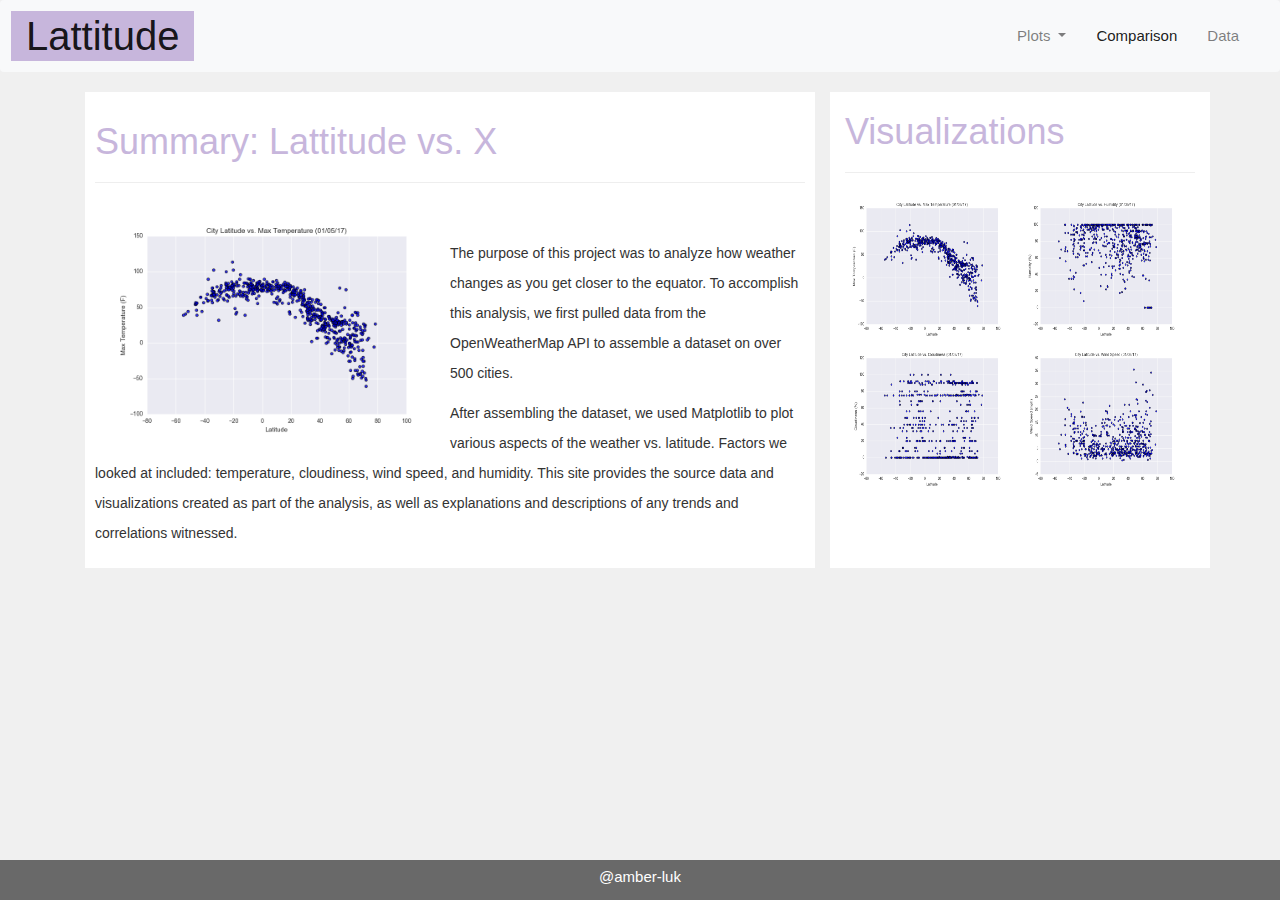
<file: index.html>
<!DOCTYPE html>
<html lang="en-us">
  <head>

    <meta charset="UTF-8">

    <title>Web Visualization Dashboard</title>
    <meta name="viewport" content="width=device-width, initial-scale=1.0">
    <link rel="stylesheet" href="https://stackpath.bootstrapcdn.com/bootstrap/4.3.1/css/bootstrap.min.css" integrity="sha384-ggOyR0iXCbMQv3Xipma34MD+dH/1fQ784/j6cY/iJTQUOhcWr7x9JvoRxT2MZw1T" crossorigin="anonymous">
    <link rel="stylesheet" href="styles.css" media="screen">
    <link rel="stylesheet" href="https://maxcdn.bootstrapcdn.com/bootstrap/3.3.7/css/bootstrap.min.css">
    <script src="https://ajax.googleapis.com/ajax/libs/jquery/3.1.1/jquery.min.js"></script>
    <script src="https://maxcdn.bootstrapcdn.com/bootstrap/3.3.7/js/bootstrap.min.js"></script>


  </head>

  <body class="background">
    <nav class="navbar navbar-expand-lg navbar-light bg-light">
      <a class="navbar-brand nav-title" href="index.html">Lattitude</a>
      <button class="navbar-toggler" type="button" data-toggle="collapse" data-target="#navbarSupportedContent" aria-controls="navbarSupportedContent" aria-expanded="false" aria-label="Toggle navigation">
        <span class="navbar-toggler-icon"></span>
      </button>

      <div class="collapse navbar-collapse" id="navbarSupportedContent">
        <ul class="navbar-nav navbar-right">
          <li class="nav-item dropdown">
            <a class="nav-link dropdown-toggle" href="#" id="navbarDropdown" role="button" data-toggle="dropdown" aria-haspopup="true" aria-expanded="false">
              Plots
            </a>
            <div class="dropdown-menu" aria-labelledby="navbarDropdown">
              <a class="dropdown-item" href="Resources/Visualizations/Max_Temp.html">Max Temperature</a>
              <a class="dropdown-item" href="Resources/Visualizations/Humidity.html">Humidity</a>
              <a class="dropdown-item" href="Resources/Visualizations/Cloudiness.html">Cloudiness</a>
              <a class="dropdown-item" href="Resources/Visualizations/Wind_Speed.html">Wind Speed</a>
            </div>
          </li>
          <li class="nav-item active">
            <a class="nav-link" href="comparison.html">Comparison</a>
          </li>
          <li class="nav-item">
            <a class="nav-link" href="data.html">Data</a>
          </li>
        </ul>
      </div>
    </nav>

    <div class="container">
        <div class="row">
            <div class="col-md-8">
                <section>
                    <article class="summary-lattitude">
                        <h1 class="summary-header">Summary: Lattitude vs. X</h1>
                        <hr>
                        <img class="card-img-top" src="Resources/assets/images/Max_Temp.png" alt="Max_Temp" id="latt_vs">
                        <section class="home-description">
                            <p>The purpose of this project was to analyze how weather changes as you get closer to the equator. To accomplish this analysis, we first pulled data from the OpenWeatherMap API to assemble a dataset on over 500 cities.</p>
                            <p>After assembling the dataset, we used Matplotlib to plot various aspects of the weather vs. latitude. Factors we looked at included: temperature, cloudiness, wind speed, and humidity. This site provides the source data and visualizations created as part of the analysis, as well as explanations and descriptions of any trends and correlations witnessed.</p>
                        </section>
                    </article>
                </section>
            </div>
            <div class="col-md-4 visualizations-home">
                <h1 class="visualizations-header">Visualizations</h1>
                <hr>
                <a href="Resources/Visualizations/Max_Temp.html"><img src="Resources/assets/images/Max_Temp.png" alt="Max_Temp" class="card-img-top vis-img"></a>
                <a href="Resources/Visualizations/Humidity.html"><img src="Resources/assets/images/Humidity.png" alt="Humidity" class="card-img-top vis-img"></a>
                <a href="Resources/Visualizations/Cloudiness.html"><img src="Resources/assets/images/Cloudiness.png" alt="Cloudiness" class="card-img-top vis-img"></a>
                <a href="Resources/Visualizations/Wind_Speed.html"><img src="Resources/assets/images/Wind_Speed.png" alt="Wind_Speed" class="card-img-top vis-img"></a>
            </div>
        </div>
    </div>
    <div class="footer">
        <p>@amber-luk</p>
    </div>
  </body>
</file>
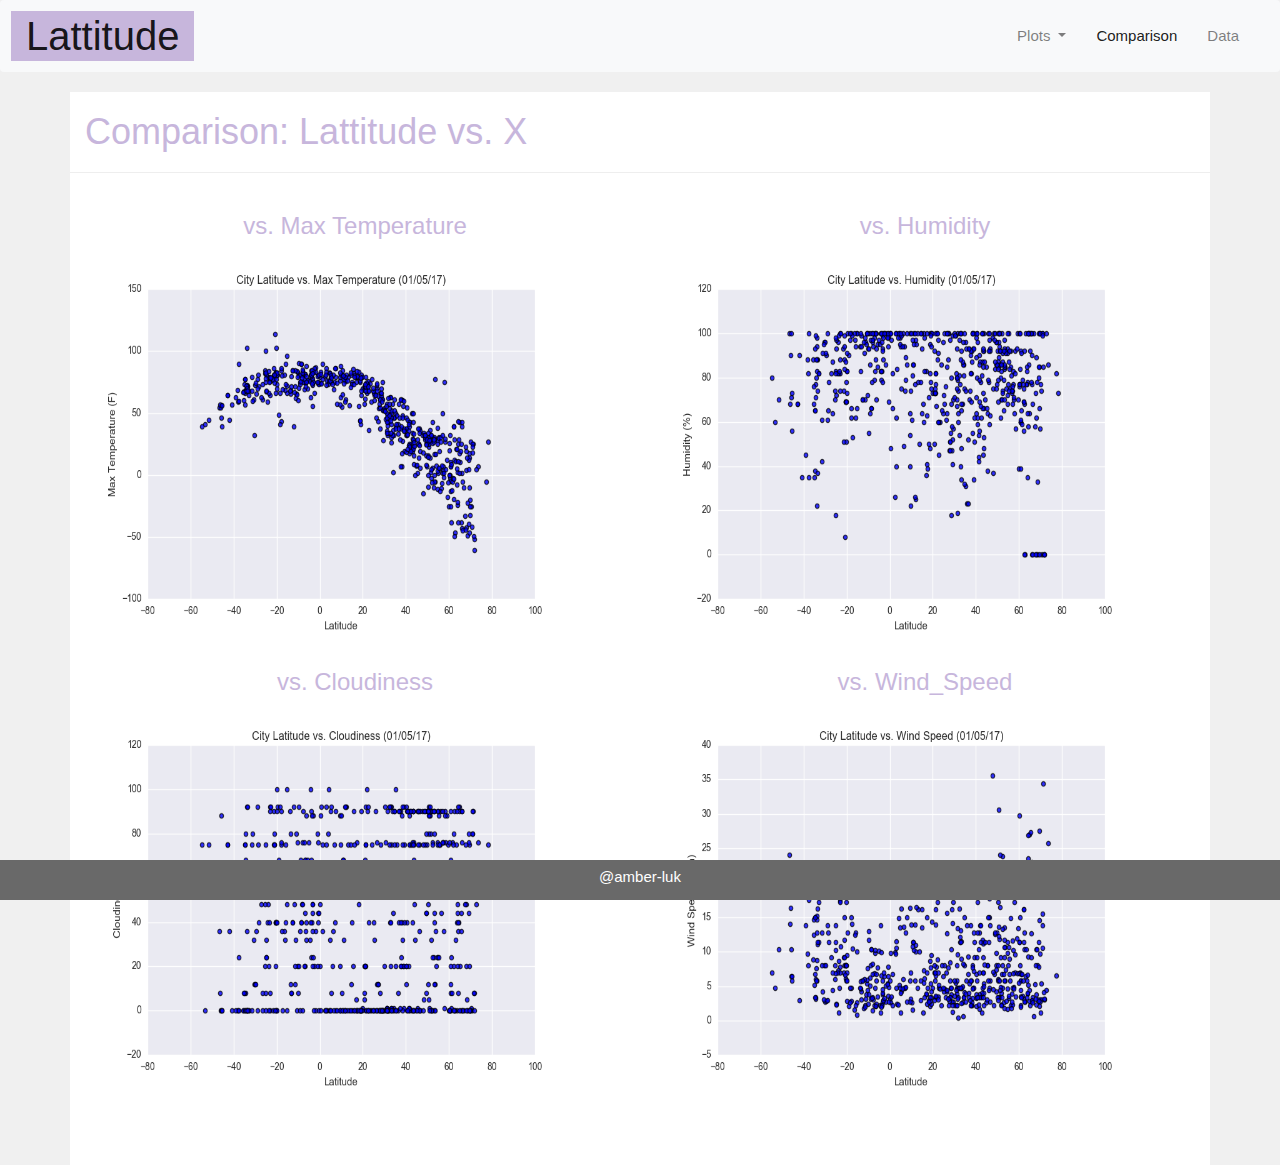
<file: comparison.html>
<!DOCTYPE html>
<html lang="en-us">
  <head>

    <meta charset="UTF-8">

    <title>Web Visualization Dashboard</title>
    <meta name="viewport" content="width=device-width, initial-scale=1.0">
    <link rel="stylesheet" href="https://stackpath.bootstrapcdn.com/bootstrap/4.3.1/css/bootstrap.min.css" integrity="sha384-ggOyR0iXCbMQv3Xipma34MD+dH/1fQ784/j6cY/iJTQUOhcWr7x9JvoRxT2MZw1T" crossorigin="anonymous">
    <link rel="stylesheet" href="styles.css" media="screen">
    <link rel="stylesheet" href="https://maxcdn.bootstrapcdn.com/bootstrap/3.3.7/css/bootstrap.min.css">
    <script src="https://ajax.googleapis.com/ajax/libs/jquery/3.1.1/jquery.min.js"></script>
    <script src="https://maxcdn.bootstrapcdn.com/bootstrap/3.3.7/js/bootstrap.min.js"></script>


  </head>

  <body class="background">
    <nav class="navbar navbar-expand-lg navbar-light bg-light">
      <a class="navbar-brand nav-title" href="index.html">Lattitude</a>
      <button class="navbar-toggler" type="button" data-toggle="collapse" data-target="#navbarSupportedContent" aria-controls="navbarSupportedContent" aria-expanded="false" aria-label="Toggle navigation">
        <span class="navbar-toggler-icon"></span>
      </button>

      <div class="collapse navbar-collapse" id="navbarSupportedContent">
        <ul class="navbar-nav navbar-right">
          <li class="nav-item dropdown">
            <a class="nav-link dropdown-toggle" href="#" id="navbarDropdown" role="button" data-toggle="dropdown" aria-haspopup="true" aria-expanded="false">
              Plots
            </a>
            <div class="dropdown-menu" aria-labelledby="navbarDropdown">
              <a class="dropdown-item" href="Resources/Visualizations/Max_Temp.html">Max Temperature</a>
              <a class="dropdown-item" href="Resources/Visualizations/Humidity.html">Humidity</a>
              <a class="dropdown-item" href="Resources/Visualizations/Cloudiness.html">Cloudiness</a>
              <a class="dropdown-item" href="Resources/Visualizations/Wind_Speed.html">Wind Speed</a>
            </div>
          </li>
          <li class="nav-item active">
            <a class="nav-link" href="comparison.html">Comparison</a>
          </li>
          <li class="nav-item">
            <a class="nav-link" href="data.html">Data</a>
          </li>
        </ul>
      </div>
    </nav>

    <div class="container comparison-page">
        <div class="row">
            <article class="comparison-lattitude">
                <h1 class="comparison-header">Comparison: Lattitude vs. X</h1>
                <hr>
                <section>
                    <div class="col-lg-6 col-md-6 col-sm-12">
                        <a href="Resources/Visualizations/Max_Temp.html"><h3 class="ComparisonvMax-Temp">vs. Max Temperature</h3><img class="card-img-top comparison-img" src="Resources/assets/images/Max_Temp.png" alt="Max_Temp" class="card-img-top vis-img"></a>
                    </div>
                    <div class="col-lg-6 col-md-6 col-sm-12">
                        <a href="Resources/Visualizations/Humidity.html"><h3 class="ComparisonvHumidity">vs. Humidity</h3><img class="card-img-top comparison-img" src="Resources/assets/images/Humidity.png" alt="Humidity" class="card-img-top vis-img"></a>
                    </div>
                    <div class="col-lg-6 col-md-6 col-sm-12">
                        <a href="Resources/Visualizations/Cloudiness.html"><h3 class="ComparisonvCloudiness">vs. Cloudiness</h3><img class="card-img-top comparison-img" src="Resources/assets/images/Cloudiness.png" alt="Cloudiness" class="card-img-top vis-img"></a>
                    </div>
                    <div class="col-lg-6 col-md-6 col-sm-12">
                        <a href="Resources/Visualizations/Wind_Speed.html"><h3 class="ComparisonvWind_Speed">vs. Wind_Speed</h3><img class="card-img-top comparison-img" src="Resources/assets/images/Wind_Speed.png" alt="Wind_Speed" class="card-img-top vis-img"></a>
                    </div>
                </section>
            </article>
        </div>
    </div>
    <div class="footer">
        <p>@amber-luk</p>
    </div>
  </body>
</file>
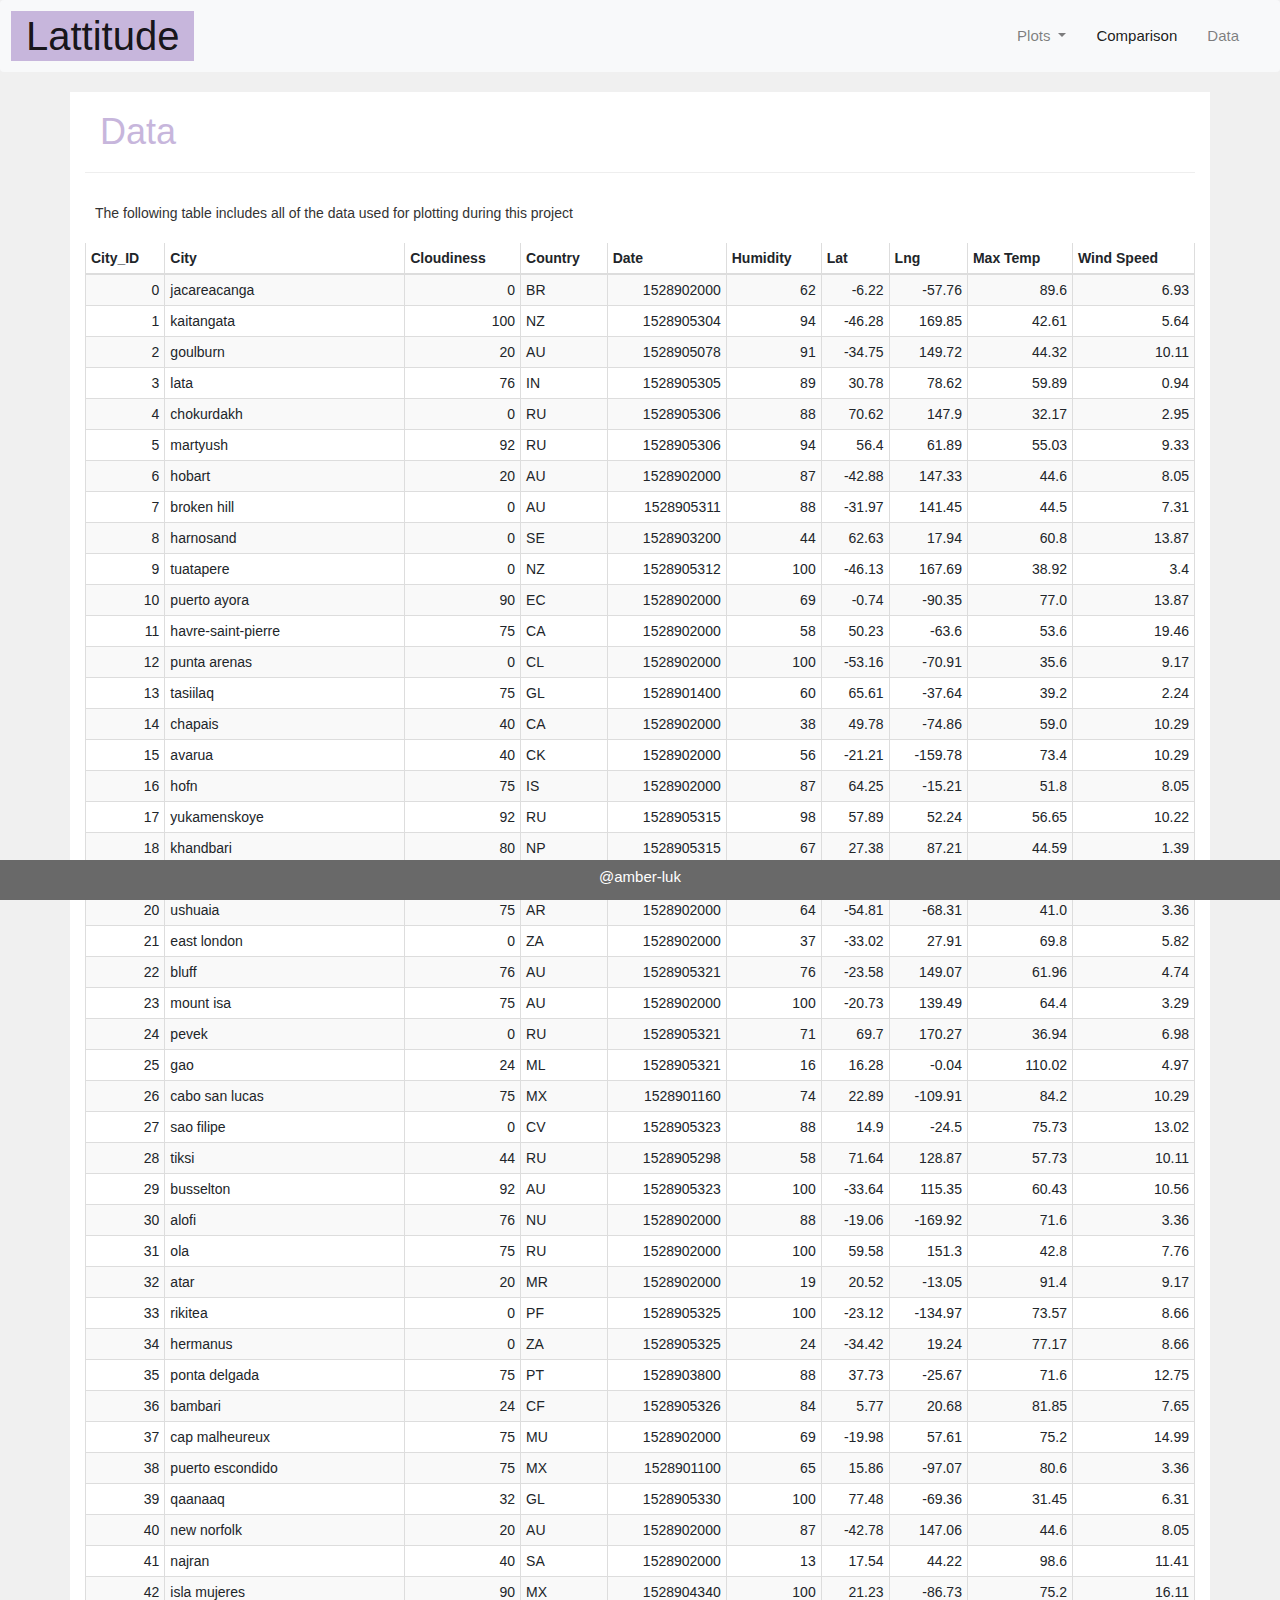
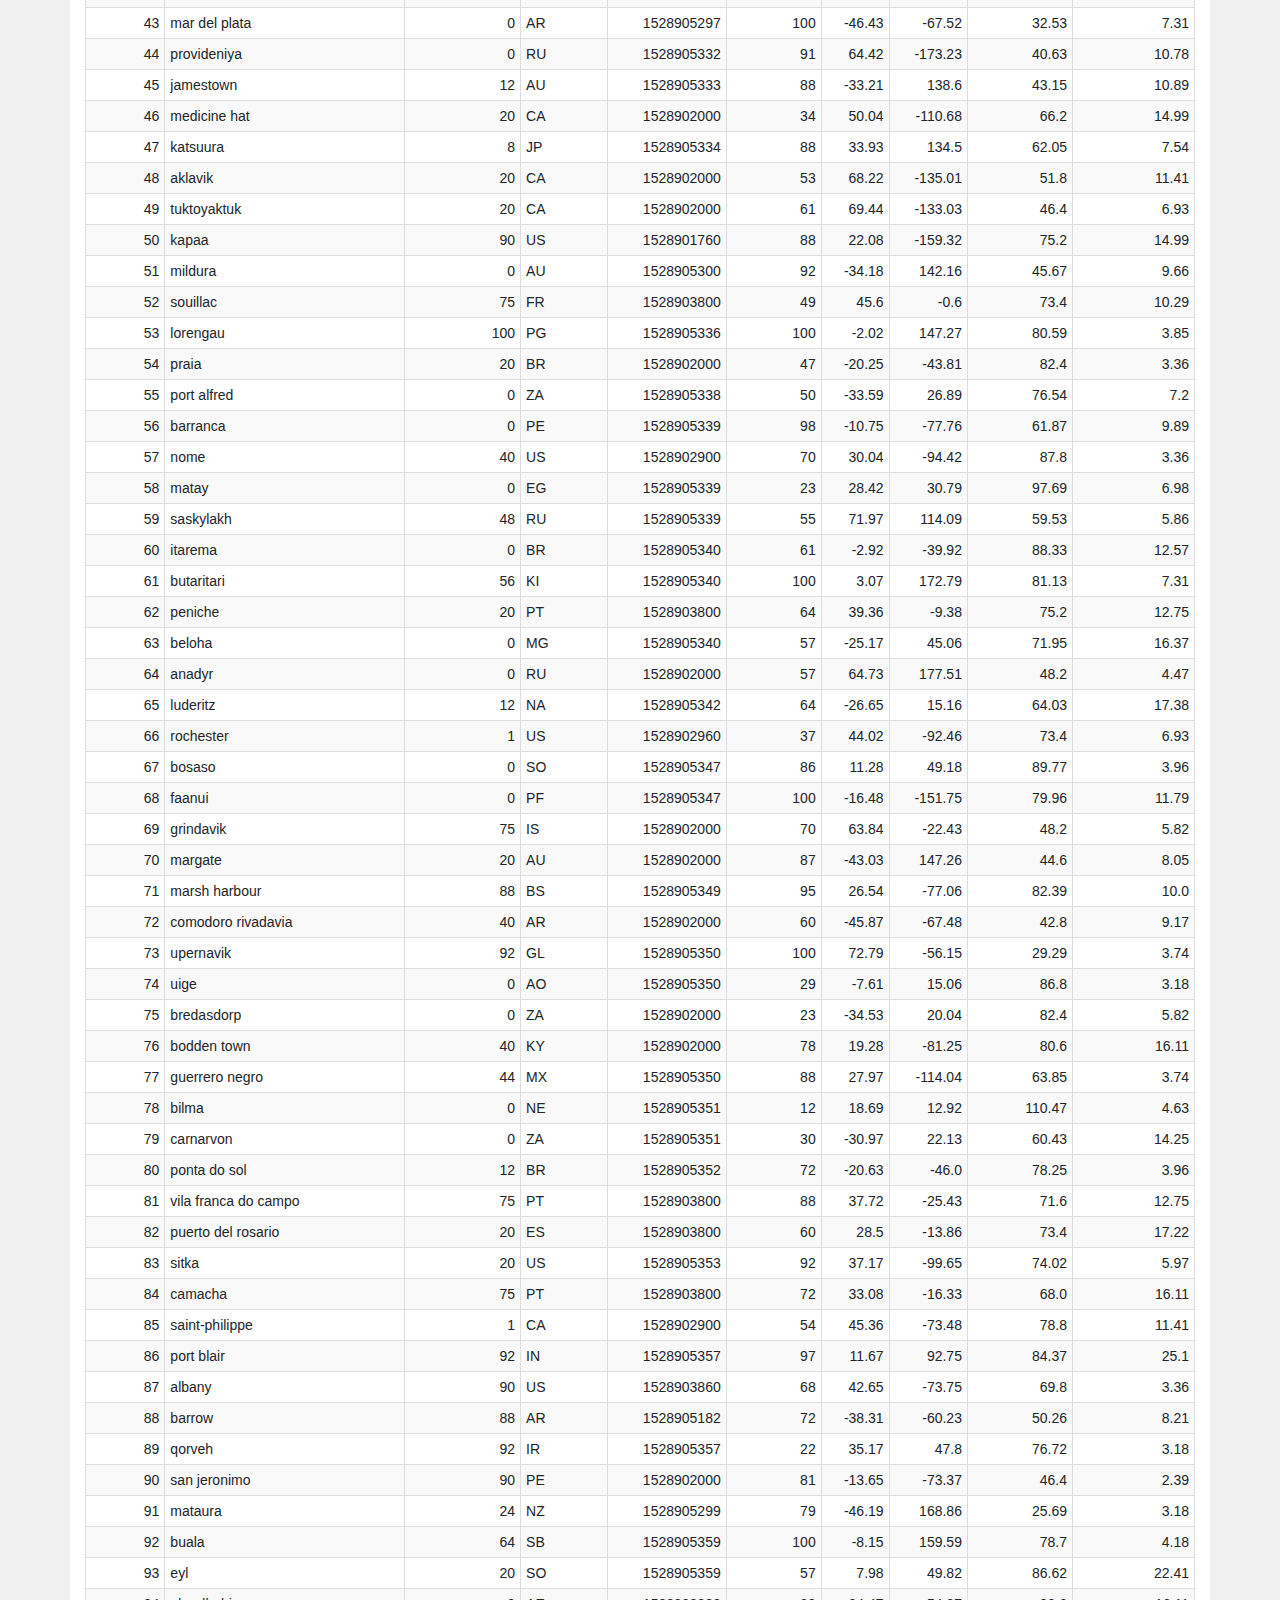
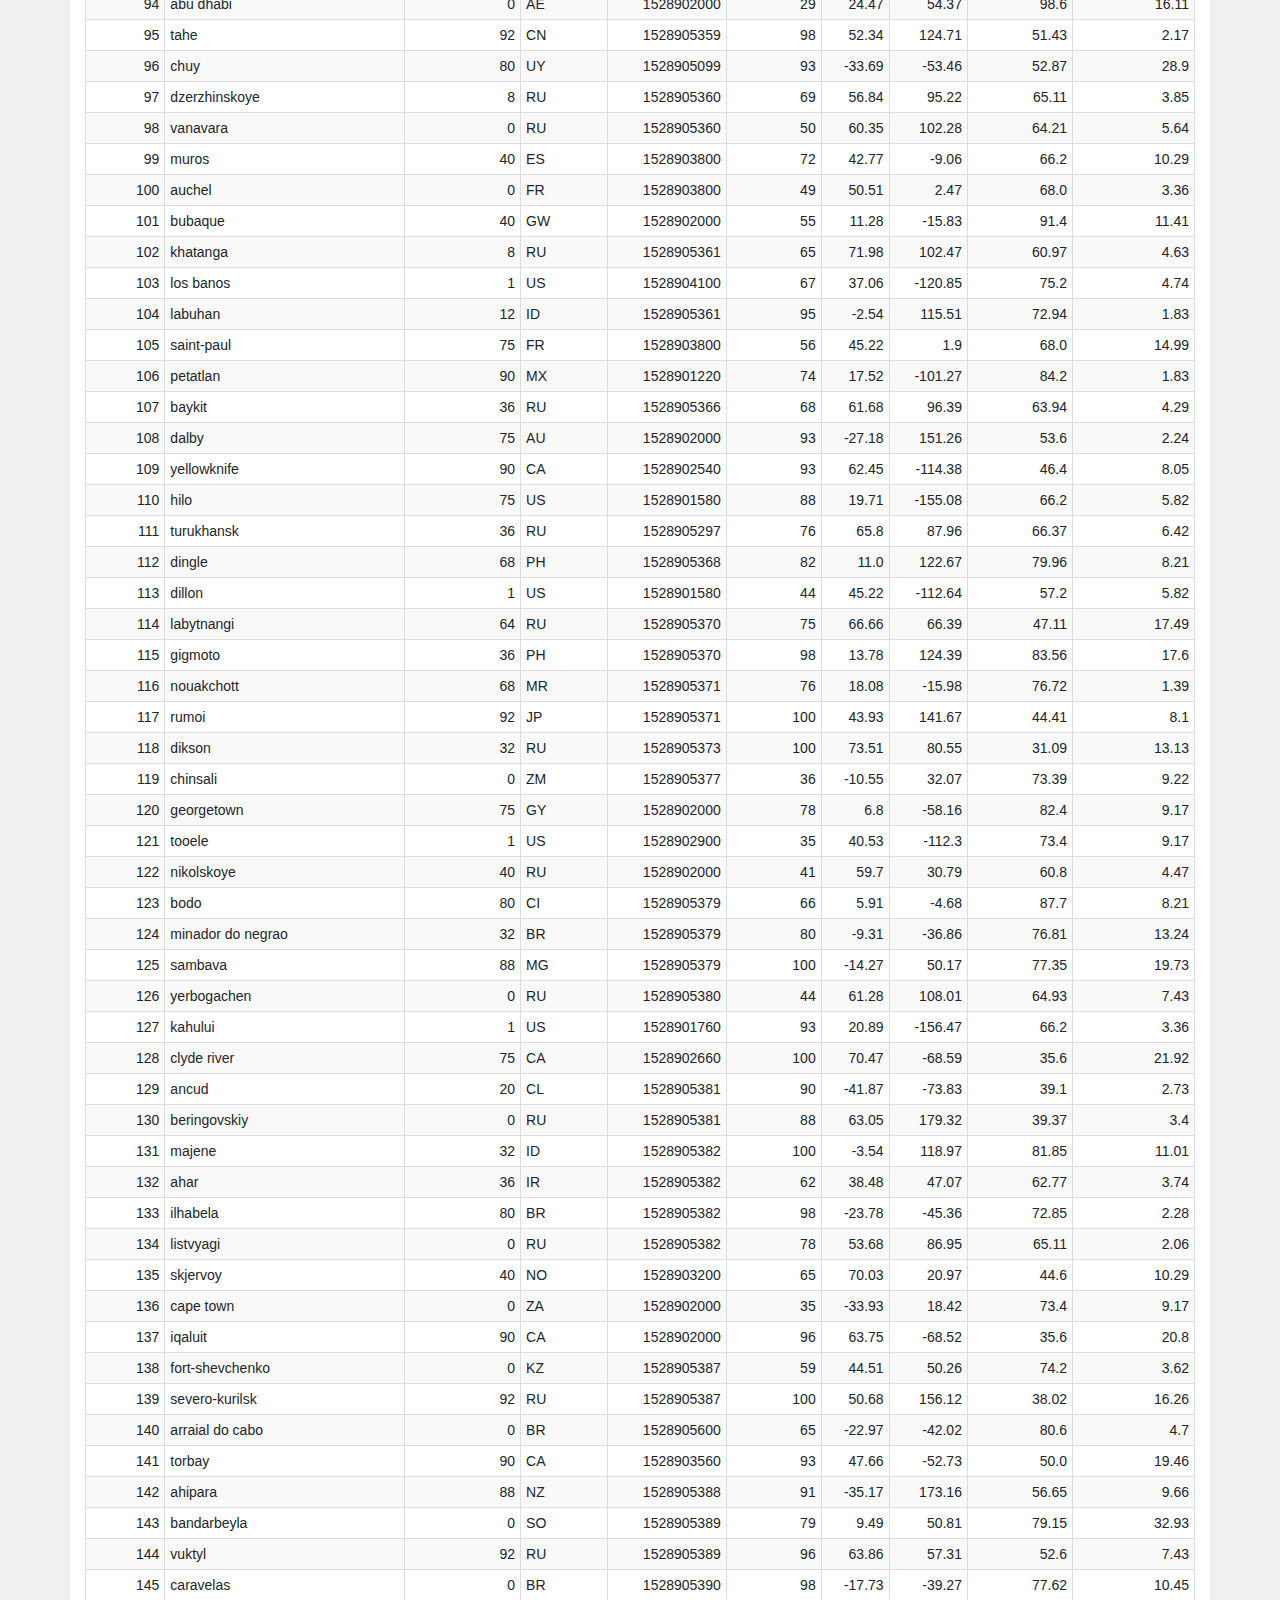
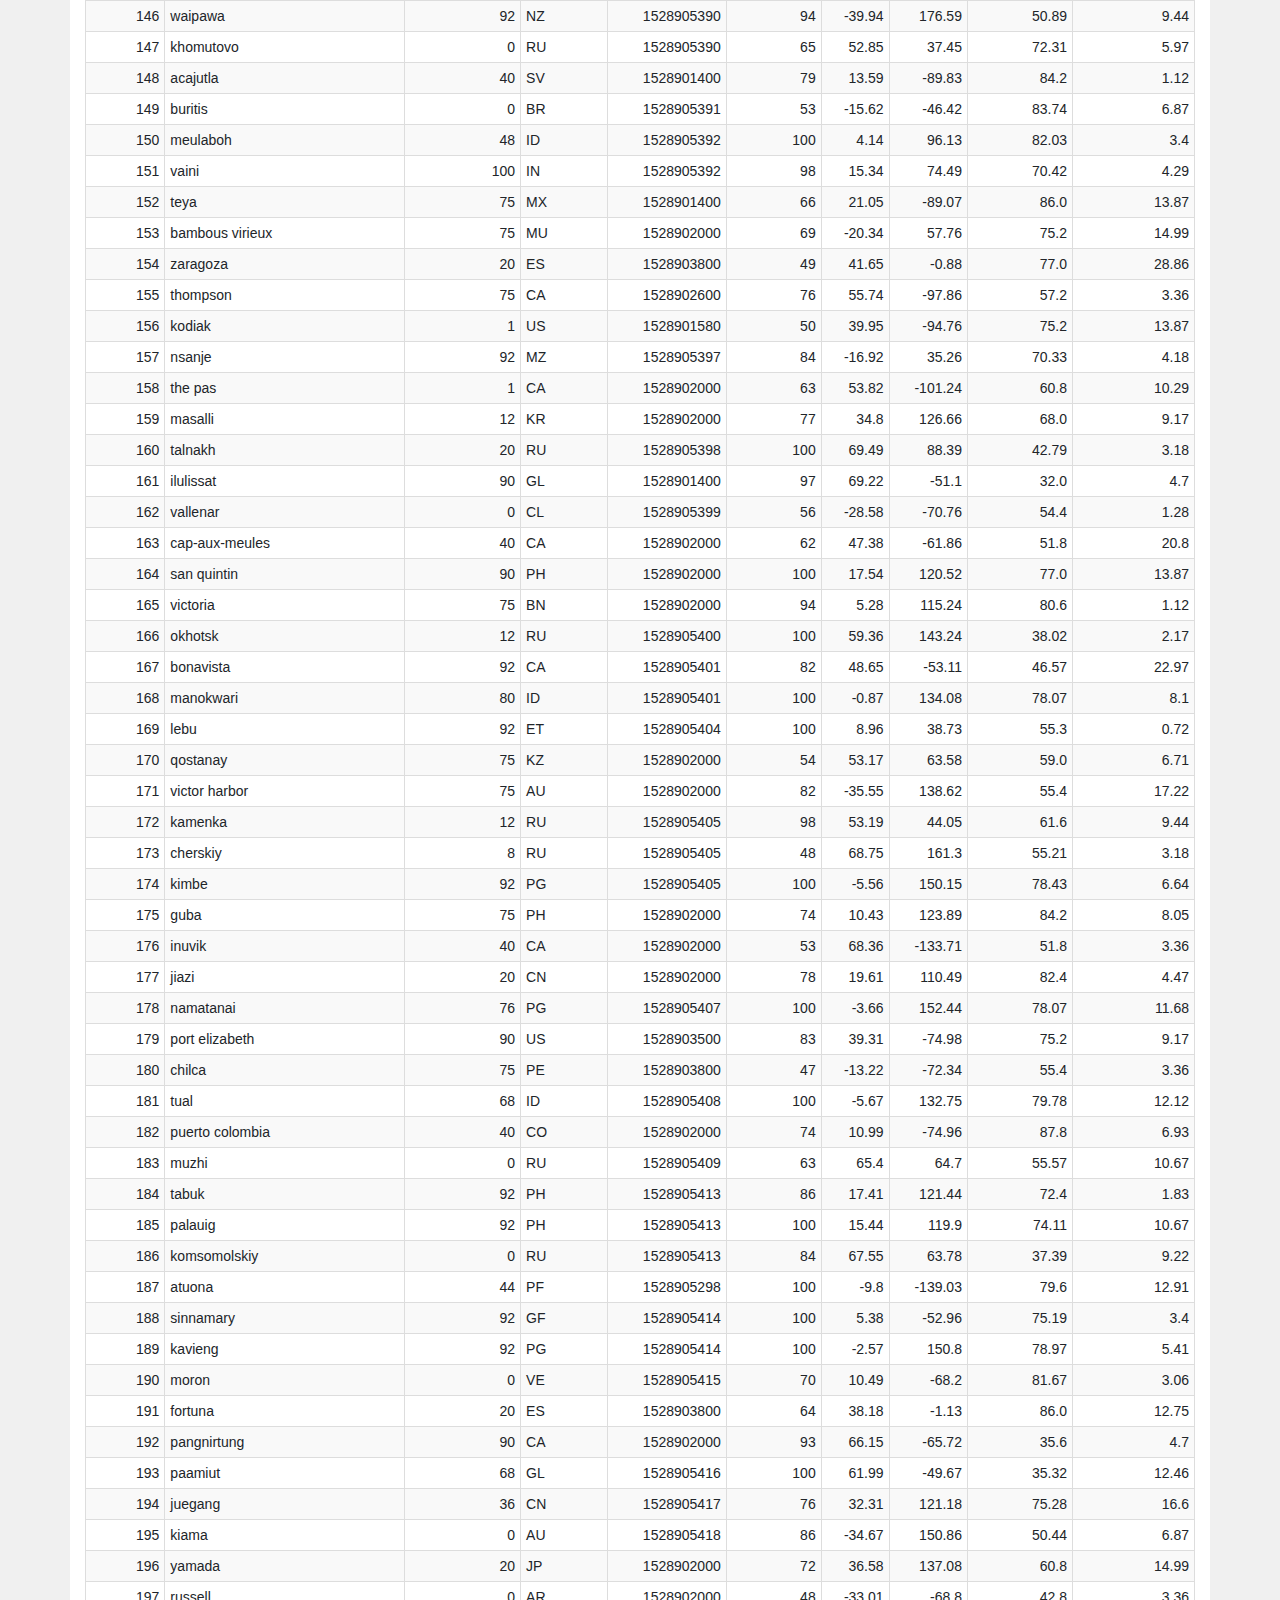
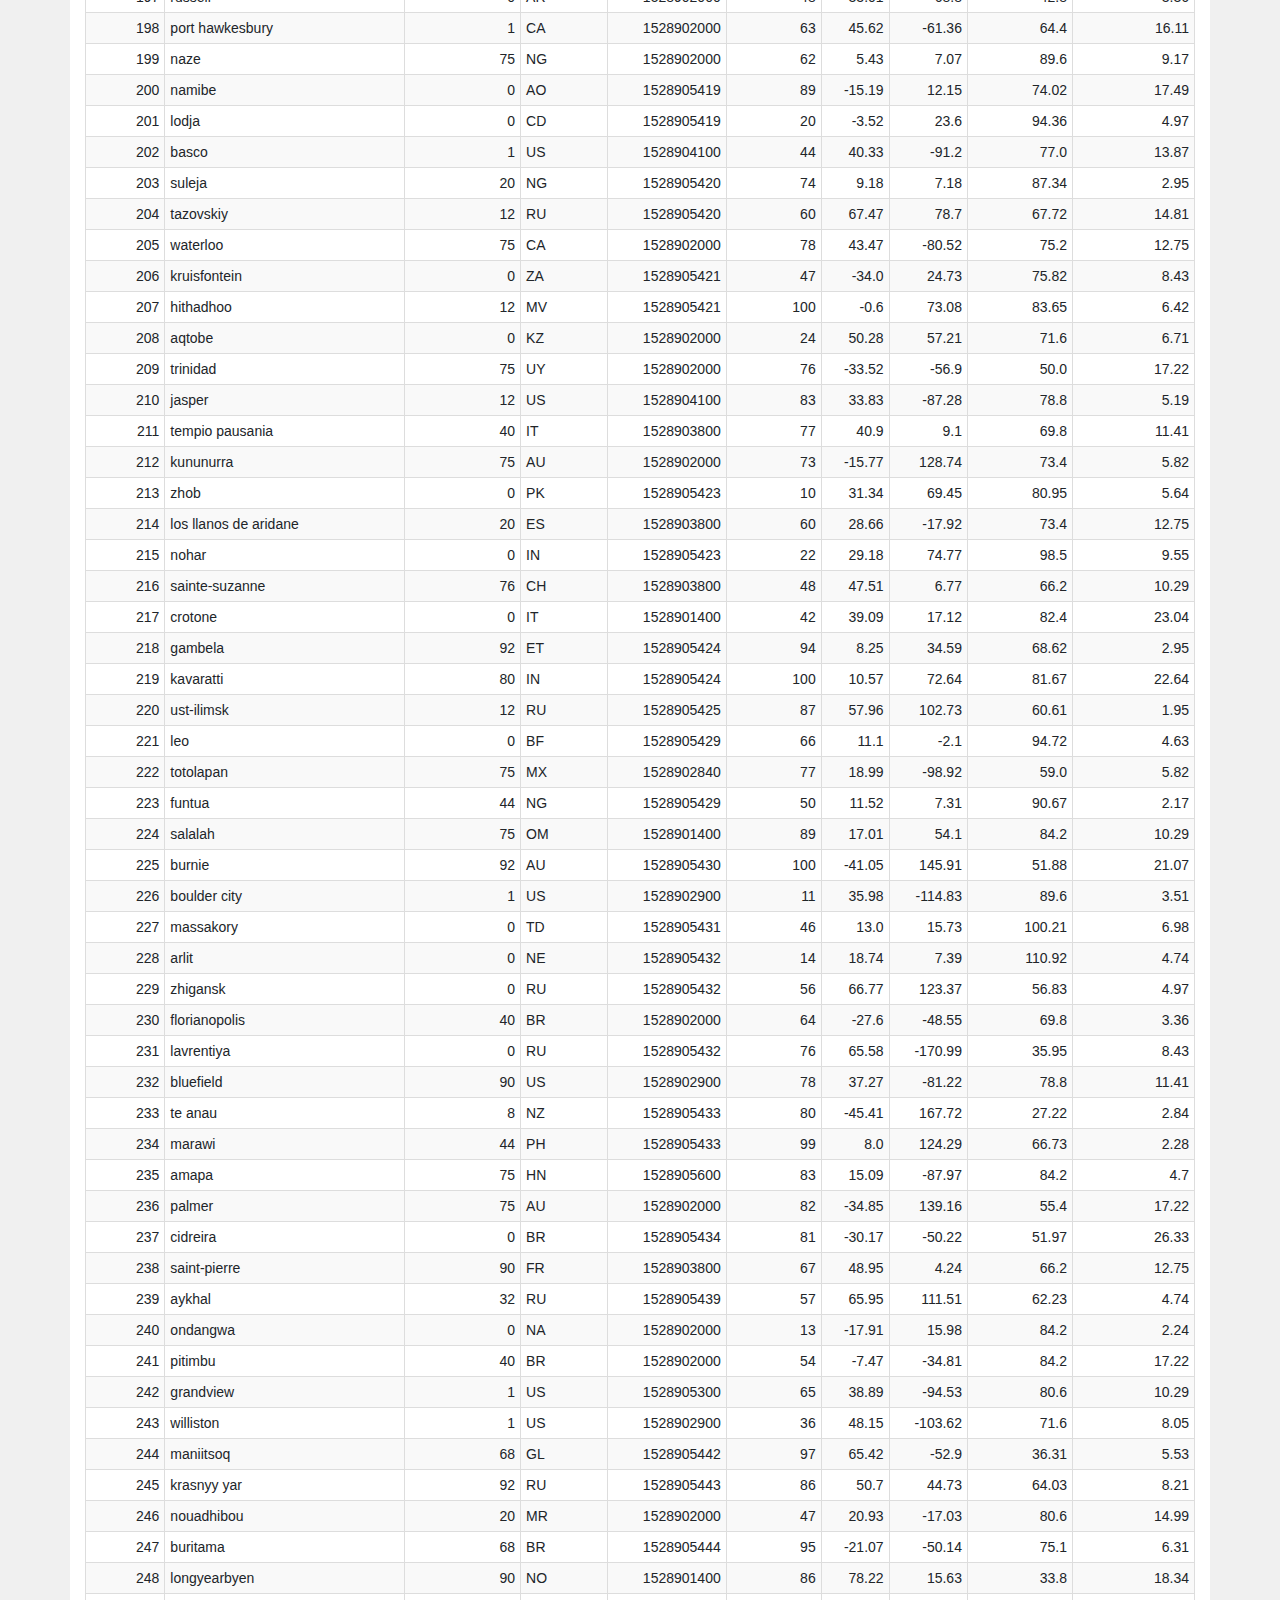
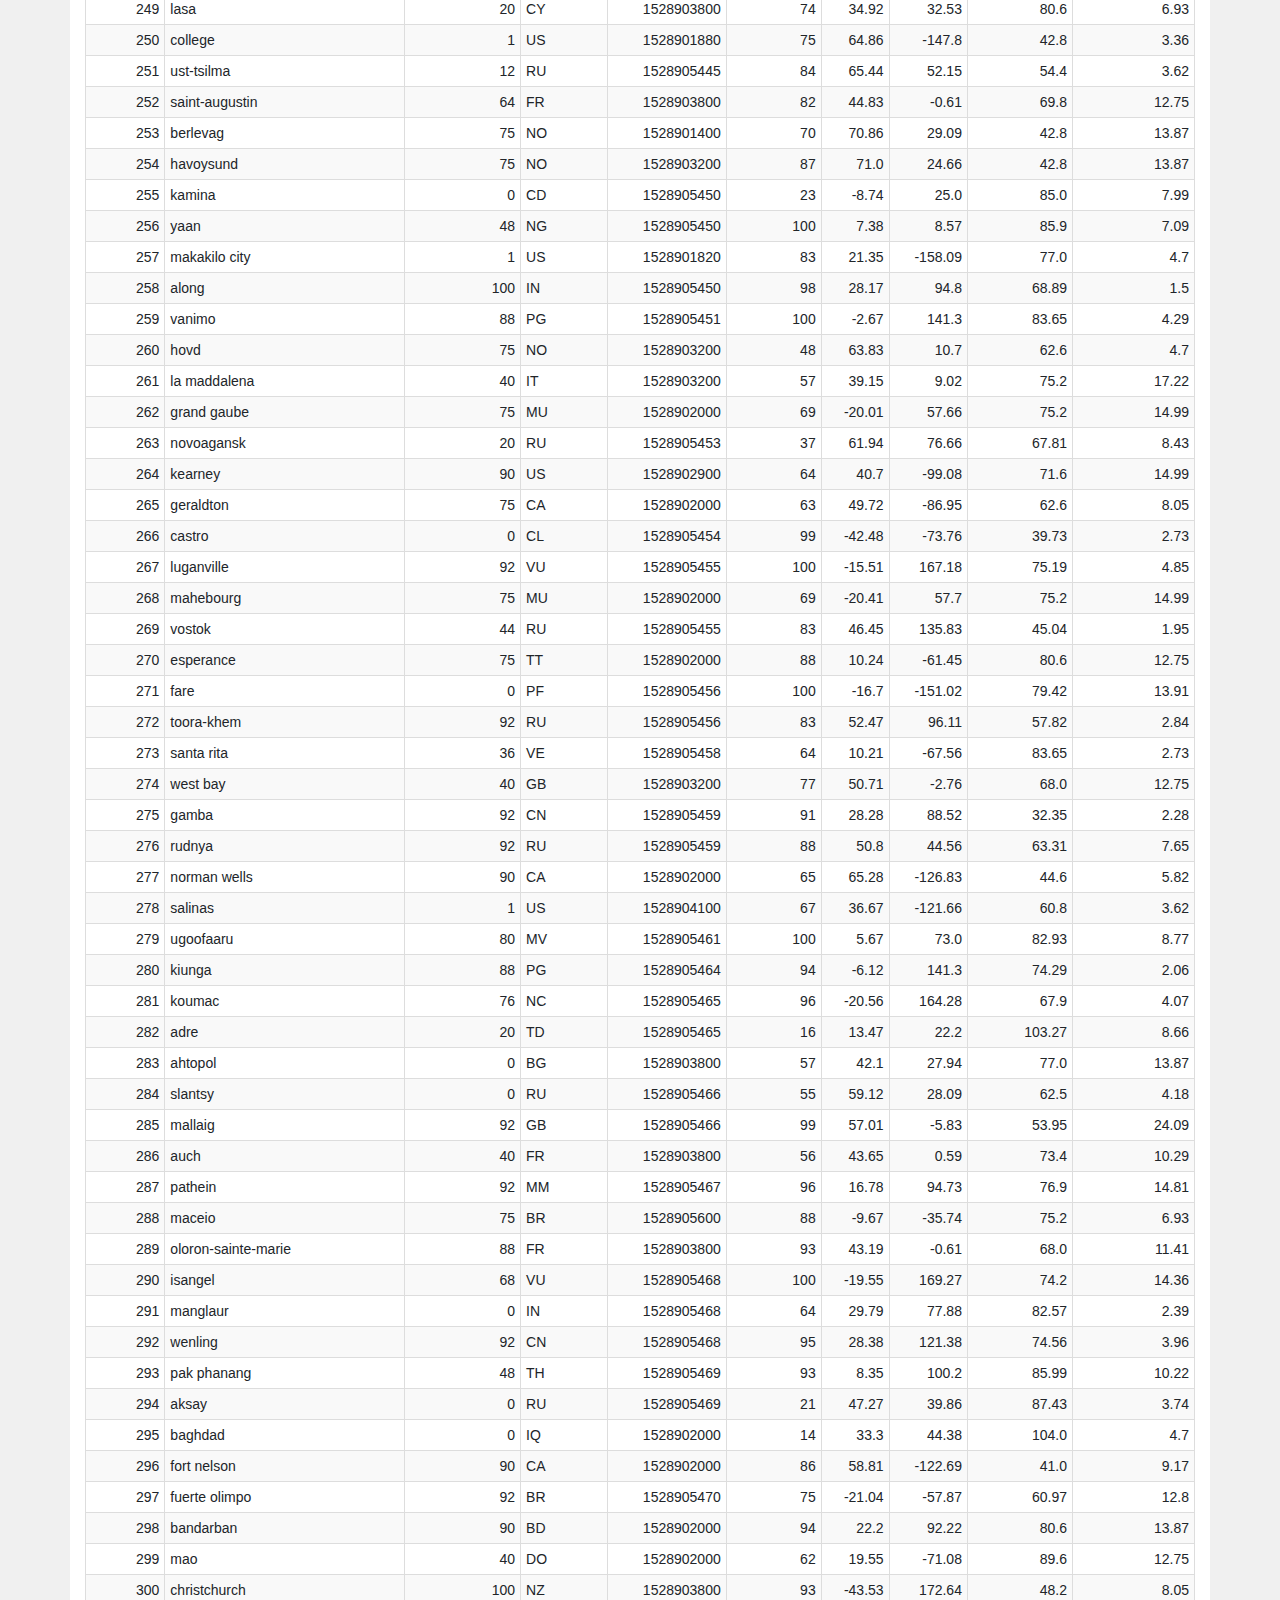
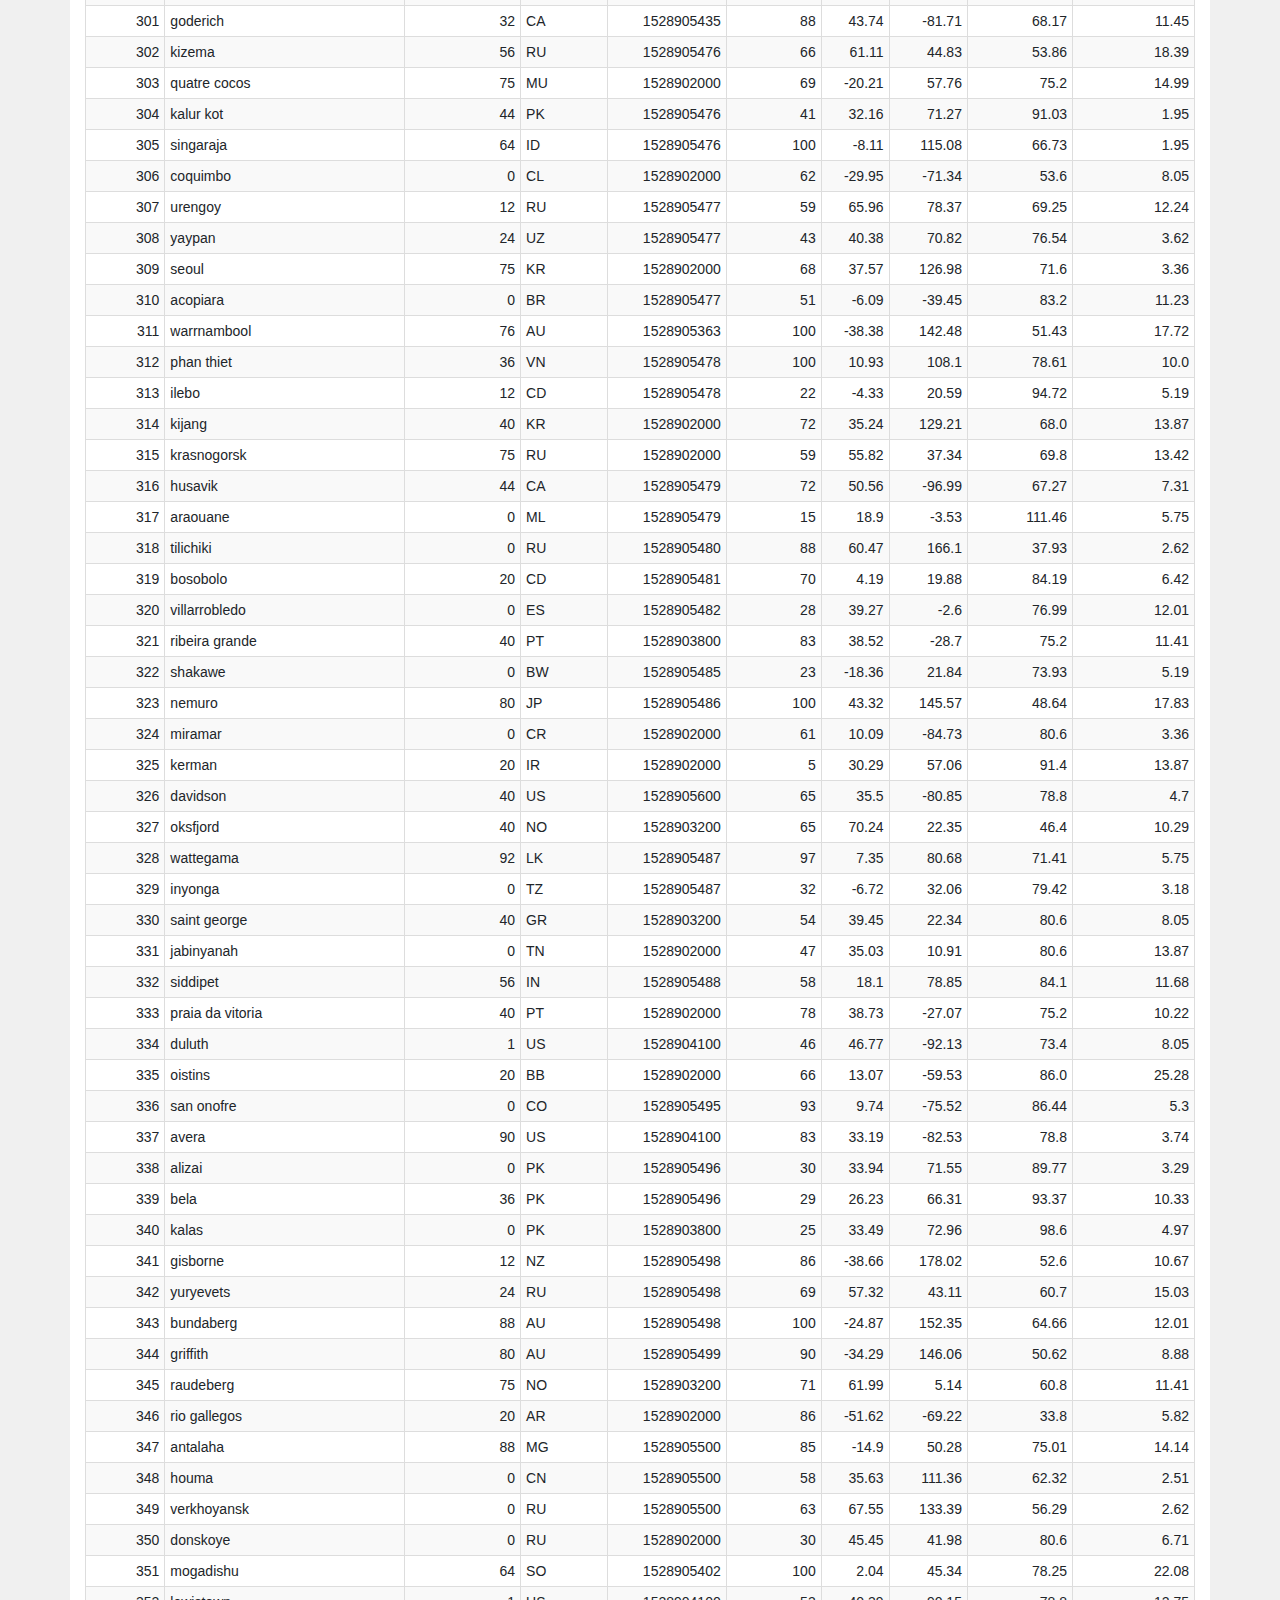
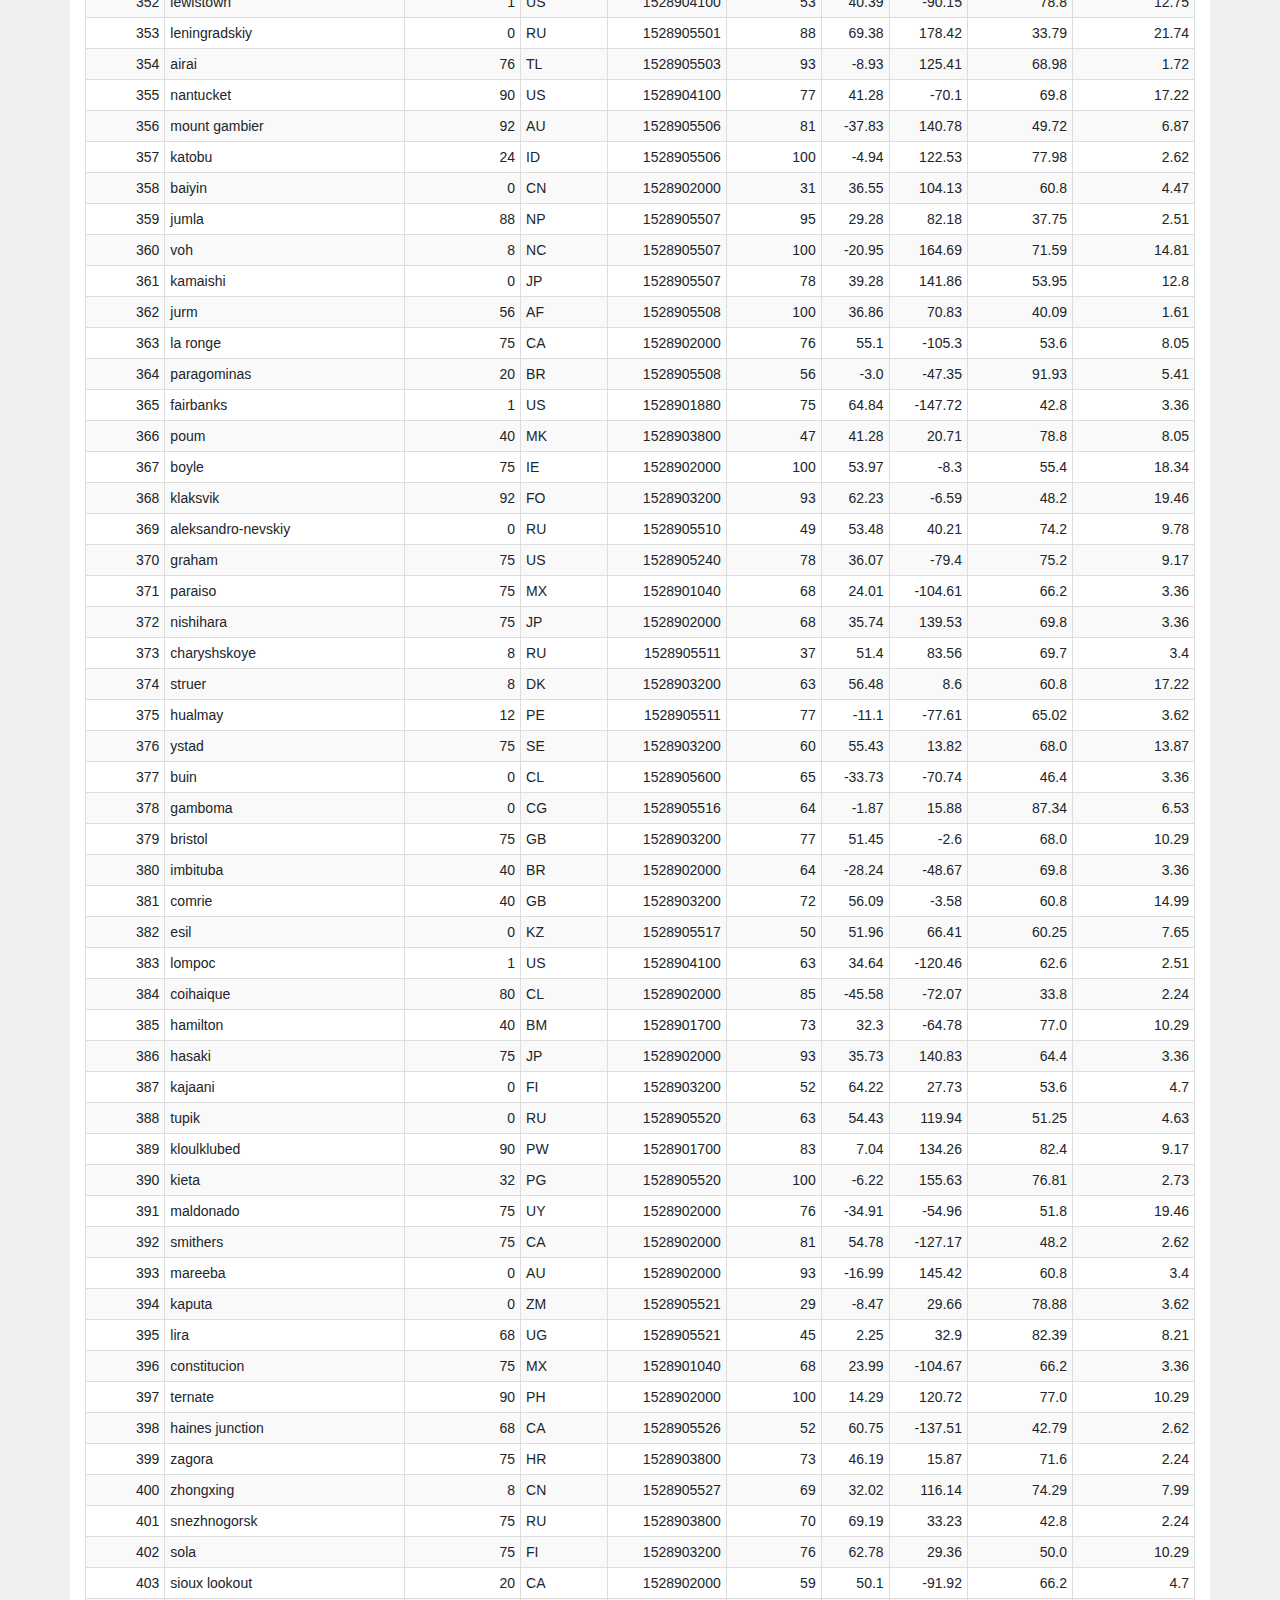
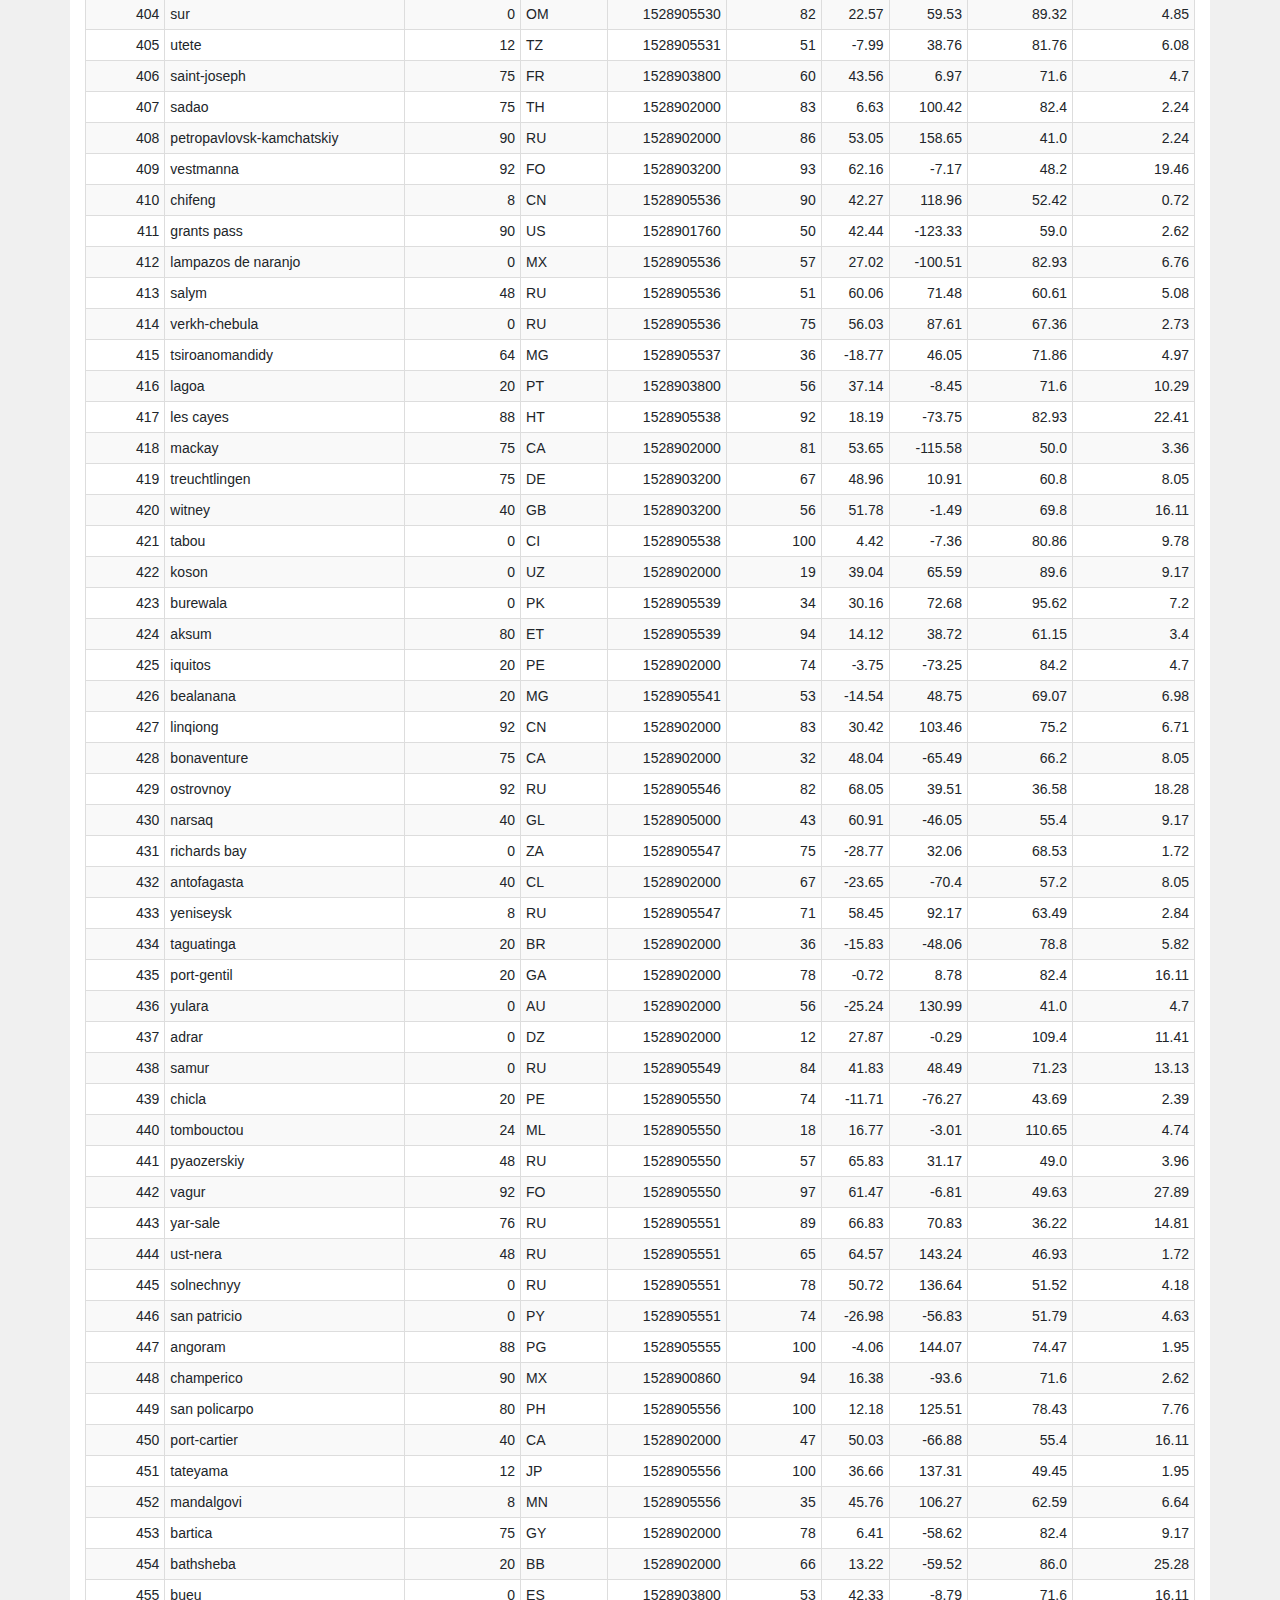
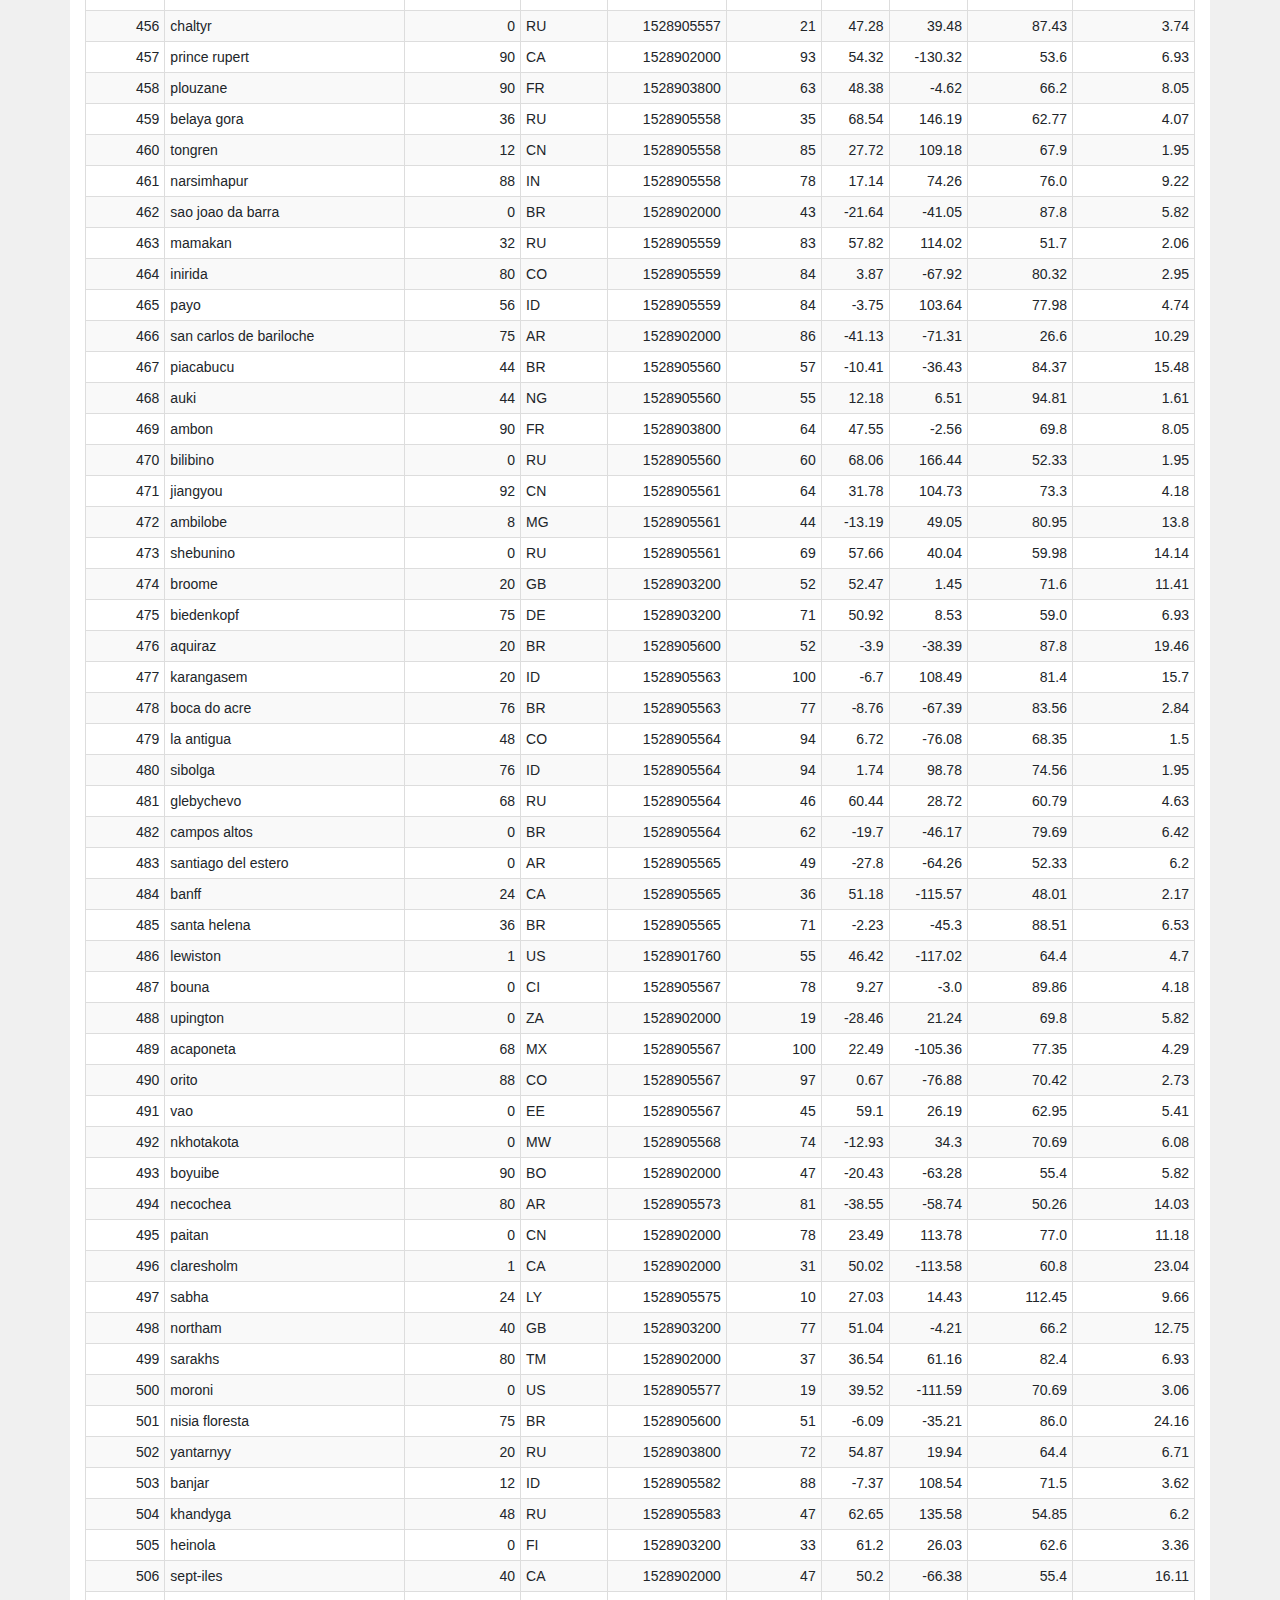
<file: data.html>
<!DOCTYPE html>
<html lang="en-us">
  <head>

    <meta charset="UTF-8">

    <title>Web Visualization Dashboard</title>
    <meta name="viewport" content="width=device-width, initial-scale=1.0">
    <link rel="stylesheet" href="https://stackpath.bootstrapcdn.com/bootstrap/4.3.1/css/bootstrap.min.css" integrity="sha384-ggOyR0iXCbMQv3Xipma34MD+dH/1fQ784/j6cY/iJTQUOhcWr7x9JvoRxT2MZw1T" crossorigin="anonymous">
    <link rel="stylesheet" href="styles.css" media="screen">
    <link rel="stylesheet" href="https://maxcdn.bootstrapcdn.com/bootstrap/3.3.7/css/bootstrap.min.css">
    <script src="https://ajax.googleapis.com/ajax/libs/jquery/3.1.1/jquery.min.js"></script>
    <script src="https://maxcdn.bootstrapcdn.com/bootstrap/3.3.7/js/bootstrap.min.js"></script>


  </head>

  <body class="background">
    <nav class="navbar navbar-expand-lg navbar-light bg-light">
      <a class="navbar-brand nav-title" href="index.html">Lattitude</a>
      <button class="navbar-toggler" type="button" data-toggle="collapse" data-target="#navbarSupportedContent" aria-controls="navbarSupportedContent" aria-expanded="false" aria-label="Toggle navigation">
        <span class="navbar-toggler-icon"></span>
      </button>

      <div class="collapse navbar-collapse" id="navbarSupportedContent">
        <ul class="navbar-nav navbar-right">
          <li class="nav-item dropdown">
            <a class="nav-link dropdown-toggle" href="#" id="navbarDropdown" role="button" data-toggle="dropdown" aria-haspopup="true" aria-expanded="false">
              Plots
            </a>
            <div class="dropdown-menu" aria-labelledby="navbarDropdown">
              <a class="dropdown-item" href="Resources/Visualizations/Max_Temp.html">Max Temperature</a>
              <a class="dropdown-item" href="Resources/Visualizations/Humidity.html">Humidity</a>
              <a class="dropdown-item" href="Resources/Visualizations/Cloudiness.html">Cloudiness</a>
              <a class="dropdown-item" href="Resources/Visualizations/Wind_Speed.html">Wind Speed</a>
            </div>
          </li>
          <li class="nav-item active">
            <a class="nav-link" href="comparison.html">Comparison</a>
          </li>
          <li class="nav-item">
            <a class="nav-link" href="#">Data</a>
          </li>
        </ul>
      </div>
    </nav>

    <div class="container data-page">
        <div class="row">
            <article class="col-md-12">
                <h1 class="data-header">Data</h1>
                <hr>
                <p class="table-desc">The following table includes all of the data used for plotting during this project</p>
                <div class="table-responsive">
                    <table class="table table-bordered table-hover table-striped table-condensed">
                        <thead><tr><th title="Field #1">City_ID</th>
                        <th title="Field #2">City</th>
                        <th title="Field #3">Cloudiness</th>
                        <th title="Field #4">Country</th>
                        <th title="Field #5">Date</th>
                        <th title="Field #6">Humidity</th>
                        <th title="Field #7">Lat</th>
                        <th title="Field #8">Lng</th>
                        <th title="Field #9">Max Temp</th>
                        <th title="Field #10">Wind Speed</th>
                        </tr></thead>
                        <tbody><tr>
                        <td align="right">0</td>
                        <td>jacareacanga</td>
                        <td align="right">0</td>
                        <td>BR</td>
                        <td align="right">1528902000</td>
                        <td align="right">62</td>
                        <td align="right">-6.22</td>
                        <td align="right">-57.76</td>
                        <td align="right">89.6</td>
                        <td align="right">6.93</td>
                        </tr>
                        <tr>
                        <td align="right">1</td>
                        <td>kaitangata</td>
                        <td align="right">100</td>
                        <td>NZ</td>
                        <td align="right">1528905304</td>
                        <td align="right">94</td>
                        <td align="right">-46.28</td>
                        <td align="right">169.85</td>
                        <td align="right">42.61</td>
                        <td align="right">5.64</td>
                        </tr>
                        <tr>
                        <td align="right">2</td>
                        <td>goulburn</td>
                        <td align="right">20</td>
                        <td>AU</td>
                        <td align="right">1528905078</td>
                        <td align="right">91</td>
                        <td align="right">-34.75</td>
                        <td align="right">149.72</td>
                        <td align="right">44.32</td>
                        <td align="right">10.11</td>
                        </tr>
                        <tr>
                        <td align="right">3</td>
                        <td>lata</td>
                        <td align="right">76</td>
                        <td>IN</td>
                        <td align="right">1528905305</td>
                        <td align="right">89</td>
                        <td align="right">30.78</td>
                        <td align="right">78.62</td>
                        <td align="right">59.89</td>
                        <td align="right">0.94</td>
                        </tr>
                        <tr>
                        <td align="right">4</td>
                        <td>chokurdakh</td>
                        <td align="right">0</td>
                        <td>RU</td>
                        <td align="right">1528905306</td>
                        <td align="right">88</td>
                        <td align="right">70.62</td>
                        <td align="right">147.9</td>
                        <td align="right">32.17</td>
                        <td align="right">2.95</td>
                        </tr>
                        <tr>
                        <td align="right">5</td>
                        <td>martyush</td>
                        <td align="right">92</td>
                        <td>RU</td>
                        <td align="right">1528905306</td>
                        <td align="right">94</td>
                        <td align="right">56.4</td>
                        <td align="right">61.89</td>
                        <td align="right">55.03</td>
                        <td align="right">9.33</td>
                        </tr>
                        <tr>
                        <td align="right">6</td>
                        <td>hobart</td>
                        <td align="right">20</td>
                        <td>AU</td>
                        <td align="right">1528902000</td>
                        <td align="right">87</td>
                        <td align="right">-42.88</td>
                        <td align="right">147.33</td>
                        <td align="right">44.6</td>
                        <td align="right">8.05</td>
                        </tr>
                        <tr>
                        <td align="right">7</td>
                        <td>broken hill</td>
                        <td align="right">0</td>
                        <td>AU</td>
                        <td align="right">1528905311</td>
                        <td align="right">88</td>
                        <td align="right">-31.97</td>
                        <td align="right">141.45</td>
                        <td align="right">44.5</td>
                        <td align="right">7.31</td>
                        </tr>
                        <tr>
                        <td align="right">8</td>
                        <td>harnosand</td>
                        <td align="right">0</td>
                        <td>SE</td>
                        <td align="right">1528903200</td>
                        <td align="right">44</td>
                        <td align="right">62.63</td>
                        <td align="right">17.94</td>
                        <td align="right">60.8</td>
                        <td align="right">13.87</td>
                        </tr>
                        <tr>
                        <td align="right">9</td>
                        <td>tuatapere</td>
                        <td align="right">0</td>
                        <td>NZ</td>
                        <td align="right">1528905312</td>
                        <td align="right">100</td>
                        <td align="right">-46.13</td>
                        <td align="right">167.69</td>
                        <td align="right">38.92</td>
                        <td align="right">3.4</td>
                        </tr>
                        <tr>
                        <td align="right">10</td>
                        <td>puerto ayora</td>
                        <td align="right">90</td>
                        <td>EC</td>
                        <td align="right">1528902000</td>
                        <td align="right">69</td>
                        <td align="right">-0.74</td>
                        <td align="right">-90.35</td>
                        <td align="right">77.0</td>
                        <td align="right">13.87</td>
                        </tr>
                        <tr>
                        <td align="right">11</td>
                        <td>havre-saint-pierre</td>
                        <td align="right">75</td>
                        <td>CA</td>
                        <td align="right">1528902000</td>
                        <td align="right">58</td>
                        <td align="right">50.23</td>
                        <td align="right">-63.6</td>
                        <td align="right">53.6</td>
                        <td align="right">19.46</td>
                        </tr>
                        <tr>
                        <td align="right">12</td>
                        <td>punta arenas</td>
                        <td align="right">0</td>
                        <td>CL</td>
                        <td align="right">1528902000</td>
                        <td align="right">100</td>
                        <td align="right">-53.16</td>
                        <td align="right">-70.91</td>
                        <td align="right">35.6</td>
                        <td align="right">9.17</td>
                        </tr>
                        <tr>
                        <td align="right">13</td>
                        <td>tasiilaq</td>
                        <td align="right">75</td>
                        <td>GL</td>
                        <td align="right">1528901400</td>
                        <td align="right">60</td>
                        <td align="right">65.61</td>
                        <td align="right">-37.64</td>
                        <td align="right">39.2</td>
                        <td align="right">2.24</td>
                        </tr>
                        <tr>
                        <td align="right">14</td>
                        <td>chapais</td>
                        <td align="right">40</td>
                        <td>CA</td>
                        <td align="right">1528902000</td>
                        <td align="right">38</td>
                        <td align="right">49.78</td>
                        <td align="right">-74.86</td>
                        <td align="right">59.0</td>
                        <td align="right">10.29</td>
                        </tr>
                        <tr>
                        <td align="right">15</td>
                        <td>avarua</td>
                        <td align="right">40</td>
                        <td>CK</td>
                        <td align="right">1528902000</td>
                        <td align="right">56</td>
                        <td align="right">-21.21</td>
                        <td align="right">-159.78</td>
                        <td align="right">73.4</td>
                        <td align="right">10.29</td>
                        </tr>
                        <tr>
                        <td align="right">16</td>
                        <td>hofn</td>
                        <td align="right">75</td>
                        <td>IS</td>
                        <td align="right">1528902000</td>
                        <td align="right">87</td>
                        <td align="right">64.25</td>
                        <td align="right">-15.21</td>
                        <td align="right">51.8</td>
                        <td align="right">8.05</td>
                        </tr>
                        <tr>
                        <td align="right">17</td>
                        <td>yukamenskoye</td>
                        <td align="right">92</td>
                        <td>RU</td>
                        <td align="right">1528905315</td>
                        <td align="right">98</td>
                        <td align="right">57.89</td>
                        <td align="right">52.24</td>
                        <td align="right">56.65</td>
                        <td align="right">10.22</td>
                        </tr>
                        <tr>
                        <td align="right">18</td>
                        <td>khandbari</td>
                        <td align="right">80</td>
                        <td>NP</td>
                        <td align="right">1528905315</td>
                        <td align="right">67</td>
                        <td align="right">27.38</td>
                        <td align="right">87.21</td>
                        <td align="right">44.59</td>
                        <td align="right">1.39</td>
                        </tr>
                        <tr>
                        <td align="right">19</td>
                        <td>bethel</td>
                        <td align="right">1</td>
                        <td>US</td>
                        <td align="right">1528901580</td>
                        <td align="right">93</td>
                        <td align="right">60.79</td>
                        <td align="right">-161.76</td>
                        <td align="right">44.6</td>
                        <td align="right">8.05</td>
                        </tr>
                        <tr>
                        <td align="right">20</td>
                        <td>ushuaia</td>
                        <td align="right">75</td>
                        <td>AR</td>
                        <td align="right">1528902000</td>
                        <td align="right">64</td>
                        <td align="right">-54.81</td>
                        <td align="right">-68.31</td>
                        <td align="right">41.0</td>
                        <td align="right">3.36</td>
                        </tr>
                        <tr>
                        <td align="right">21</td>
                        <td>east london</td>
                        <td align="right">0</td>
                        <td>ZA</td>
                        <td align="right">1528902000</td>
                        <td align="right">37</td>
                        <td align="right">-33.02</td>
                        <td align="right">27.91</td>
                        <td align="right">69.8</td>
                        <td align="right">5.82</td>
                        </tr>
                        <tr>
                        <td align="right">22</td>
                        <td>bluff</td>
                        <td align="right">76</td>
                        <td>AU</td>
                        <td align="right">1528905321</td>
                        <td align="right">76</td>
                        <td align="right">-23.58</td>
                        <td align="right">149.07</td>
                        <td align="right">61.96</td>
                        <td align="right">4.74</td>
                        </tr>
                        <tr>
                        <td align="right">23</td>
                        <td>mount isa</td>
                        <td align="right">75</td>
                        <td>AU</td>
                        <td align="right">1528902000</td>
                        <td align="right">100</td>
                        <td align="right">-20.73</td>
                        <td align="right">139.49</td>
                        <td align="right">64.4</td>
                        <td align="right">3.29</td>
                        </tr>
                        <tr>
                        <td align="right">24</td>
                        <td>pevek</td>
                        <td align="right">0</td>
                        <td>RU</td>
                        <td align="right">1528905321</td>
                        <td align="right">71</td>
                        <td align="right">69.7</td>
                        <td align="right">170.27</td>
                        <td align="right">36.94</td>
                        <td align="right">6.98</td>
                        </tr>
                        <tr>
                        <td align="right">25</td>
                        <td>gao</td>
                        <td align="right">24</td>
                        <td>ML</td>
                        <td align="right">1528905321</td>
                        <td align="right">16</td>
                        <td align="right">16.28</td>
                        <td align="right">-0.04</td>
                        <td align="right">110.02</td>
                        <td align="right">4.97</td>
                        </tr>
                        <tr>
                        <td align="right">26</td>
                        <td>cabo san lucas</td>
                        <td align="right">75</td>
                        <td>MX</td>
                        <td align="right">1528901160</td>
                        <td align="right">74</td>
                        <td align="right">22.89</td>
                        <td align="right">-109.91</td>
                        <td align="right">84.2</td>
                        <td align="right">10.29</td>
                        </tr>
                        <tr>
                        <td align="right">27</td>
                        <td>sao filipe</td>
                        <td align="right">0</td>
                        <td>CV</td>
                        <td align="right">1528905323</td>
                        <td align="right">88</td>
                        <td align="right">14.9</td>
                        <td align="right">-24.5</td>
                        <td align="right">75.73</td>
                        <td align="right">13.02</td>
                        </tr>
                        <tr>
                        <td align="right">28</td>
                        <td>tiksi</td>
                        <td align="right">44</td>
                        <td>RU</td>
                        <td align="right">1528905298</td>
                        <td align="right">58</td>
                        <td align="right">71.64</td>
                        <td align="right">128.87</td>
                        <td align="right">57.73</td>
                        <td align="right">10.11</td>
                        </tr>
                        <tr>
                        <td align="right">29</td>
                        <td>busselton</td>
                        <td align="right">92</td>
                        <td>AU</td>
                        <td align="right">1528905323</td>
                        <td align="right">100</td>
                        <td align="right">-33.64</td>
                        <td align="right">115.35</td>
                        <td align="right">60.43</td>
                        <td align="right">10.56</td>
                        </tr>
                        <tr>
                        <td align="right">30</td>
                        <td>alofi</td>
                        <td align="right">76</td>
                        <td>NU</td>
                        <td align="right">1528902000</td>
                        <td align="right">88</td>
                        <td align="right">-19.06</td>
                        <td align="right">-169.92</td>
                        <td align="right">71.6</td>
                        <td align="right">3.36</td>
                        </tr>
                        <tr>
                        <td align="right">31</td>
                        <td>ola</td>
                        <td align="right">75</td>
                        <td>RU</td>
                        <td align="right">1528902000</td>
                        <td align="right">100</td>
                        <td align="right">59.58</td>
                        <td align="right">151.3</td>
                        <td align="right">42.8</td>
                        <td align="right">7.76</td>
                        </tr>
                        <tr>
                        <td align="right">32</td>
                        <td>atar</td>
                        <td align="right">20</td>
                        <td>MR</td>
                        <td align="right">1528902000</td>
                        <td align="right">19</td>
                        <td align="right">20.52</td>
                        <td align="right">-13.05</td>
                        <td align="right">91.4</td>
                        <td align="right">9.17</td>
                        </tr>
                        <tr>
                        <td align="right">33</td>
                        <td>rikitea</td>
                        <td align="right">0</td>
                        <td>PF</td>
                        <td align="right">1528905325</td>
                        <td align="right">100</td>
                        <td align="right">-23.12</td>
                        <td align="right">-134.97</td>
                        <td align="right">73.57</td>
                        <td align="right">8.66</td>
                        </tr>
                        <tr>
                        <td align="right">34</td>
                        <td>hermanus</td>
                        <td align="right">0</td>
                        <td>ZA</td>
                        <td align="right">1528905325</td>
                        <td align="right">24</td>
                        <td align="right">-34.42</td>
                        <td align="right">19.24</td>
                        <td align="right">77.17</td>
                        <td align="right">8.66</td>
                        </tr>
                        <tr>
                        <td align="right">35</td>
                        <td>ponta delgada</td>
                        <td align="right">75</td>
                        <td>PT</td>
                        <td align="right">1528903800</td>
                        <td align="right">88</td>
                        <td align="right">37.73</td>
                        <td align="right">-25.67</td>
                        <td align="right">71.6</td>
                        <td align="right">12.75</td>
                        </tr>
                        <tr>
                        <td align="right">36</td>
                        <td>bambari</td>
                        <td align="right">24</td>
                        <td>CF</td>
                        <td align="right">1528905326</td>
                        <td align="right">84</td>
                        <td align="right">5.77</td>
                        <td align="right">20.68</td>
                        <td align="right">81.85</td>
                        <td align="right">7.65</td>
                        </tr>
                        <tr>
                        <td align="right">37</td>
                        <td>cap malheureux</td>
                        <td align="right">75</td>
                        <td>MU</td>
                        <td align="right">1528902000</td>
                        <td align="right">69</td>
                        <td align="right">-19.98</td>
                        <td align="right">57.61</td>
                        <td align="right">75.2</td>
                        <td align="right">14.99</td>
                        </tr>
                        <tr>
                        <td align="right">38</td>
                        <td>puerto escondido</td>
                        <td align="right">75</td>
                        <td>MX</td>
                        <td align="right">1528901100</td>
                        <td align="right">65</td>
                        <td align="right">15.86</td>
                        <td align="right">-97.07</td>
                        <td align="right">80.6</td>
                        <td align="right">3.36</td>
                        </tr>
                        <tr>
                        <td align="right">39</td>
                        <td>qaanaaq</td>
                        <td align="right">32</td>
                        <td>GL</td>
                        <td align="right">1528905330</td>
                        <td align="right">100</td>
                        <td align="right">77.48</td>
                        <td align="right">-69.36</td>
                        <td align="right">31.45</td>
                        <td align="right">6.31</td>
                        </tr>
                        <tr>
                        <td align="right">40</td>
                        <td>new norfolk</td>
                        <td align="right">20</td>
                        <td>AU</td>
                        <td align="right">1528902000</td>
                        <td align="right">87</td>
                        <td align="right">-42.78</td>
                        <td align="right">147.06</td>
                        <td align="right">44.6</td>
                        <td align="right">8.05</td>
                        </tr>
                        <tr>
                        <td align="right">41</td>
                        <td>najran</td>
                        <td align="right">40</td>
                        <td>SA</td>
                        <td align="right">1528902000</td>
                        <td align="right">13</td>
                        <td align="right">17.54</td>
                        <td align="right">44.22</td>
                        <td align="right">98.6</td>
                        <td align="right">11.41</td>
                        </tr>
                        <tr>
                        <td align="right">42</td>
                        <td>isla mujeres</td>
                        <td align="right">90</td>
                        <td>MX</td>
                        <td align="right">1528904340</td>
                        <td align="right">100</td>
                        <td align="right">21.23</td>
                        <td align="right">-86.73</td>
                        <td align="right">75.2</td>
                        <td align="right">16.11</td>
                        </tr>
                        <tr>
                        <td align="right">43</td>
                        <td>mar del plata</td>
                        <td align="right">0</td>
                        <td>AR</td>
                        <td align="right">1528905297</td>
                        <td align="right">100</td>
                        <td align="right">-46.43</td>
                        <td align="right">-67.52</td>
                        <td align="right">32.53</td>
                        <td align="right">7.31</td>
                        </tr>
                        <tr>
                        <td align="right">44</td>
                        <td>provideniya</td>
                        <td align="right">0</td>
                        <td>RU</td>
                        <td align="right">1528905332</td>
                        <td align="right">91</td>
                        <td align="right">64.42</td>
                        <td align="right">-173.23</td>
                        <td align="right">40.63</td>
                        <td align="right">10.78</td>
                        </tr>
                        <tr>
                        <td align="right">45</td>
                        <td>jamestown</td>
                        <td align="right">12</td>
                        <td>AU</td>
                        <td align="right">1528905333</td>
                        <td align="right">88</td>
                        <td align="right">-33.21</td>
                        <td align="right">138.6</td>
                        <td align="right">43.15</td>
                        <td align="right">10.89</td>
                        </tr>
                        <tr>
                        <td align="right">46</td>
                        <td>medicine hat</td>
                        <td align="right">20</td>
                        <td>CA</td>
                        <td align="right">1528902000</td>
                        <td align="right">34</td>
                        <td align="right">50.04</td>
                        <td align="right">-110.68</td>
                        <td align="right">66.2</td>
                        <td align="right">14.99</td>
                        </tr>
                        <tr>
                        <td align="right">47</td>
                        <td>katsuura</td>
                        <td align="right">8</td>
                        <td>JP</td>
                        <td align="right">1528905334</td>
                        <td align="right">88</td>
                        <td align="right">33.93</td>
                        <td align="right">134.5</td>
                        <td align="right">62.05</td>
                        <td align="right">7.54</td>
                        </tr>
                        <tr>
                        <td align="right">48</td>
                        <td>aklavik</td>
                        <td align="right">20</td>
                        <td>CA</td>
                        <td align="right">1528902000</td>
                        <td align="right">53</td>
                        <td align="right">68.22</td>
                        <td align="right">-135.01</td>
                        <td align="right">51.8</td>
                        <td align="right">11.41</td>
                        </tr>
                        <tr>
                        <td align="right">49</td>
                        <td>tuktoyaktuk</td>
                        <td align="right">20</td>
                        <td>CA</td>
                        <td align="right">1528902000</td>
                        <td align="right">61</td>
                        <td align="right">69.44</td>
                        <td align="right">-133.03</td>
                        <td align="right">46.4</td>
                        <td align="right">6.93</td>
                        </tr>
                        <tr>
                        <td align="right">50</td>
                        <td>kapaa</td>
                        <td align="right">90</td>
                        <td>US</td>
                        <td align="right">1528901760</td>
                        <td align="right">88</td>
                        <td align="right">22.08</td>
                        <td align="right">-159.32</td>
                        <td align="right">75.2</td>
                        <td align="right">14.99</td>
                        </tr>
                        <tr>
                        <td align="right">51</td>
                        <td>mildura</td>
                        <td align="right">0</td>
                        <td>AU</td>
                        <td align="right">1528905300</td>
                        <td align="right">92</td>
                        <td align="right">-34.18</td>
                        <td align="right">142.16</td>
                        <td align="right">45.67</td>
                        <td align="right">9.66</td>
                        </tr>
                        <tr>
                        <td align="right">52</td>
                        <td>souillac</td>
                        <td align="right">75</td>
                        <td>FR</td>
                        <td align="right">1528903800</td>
                        <td align="right">49</td>
                        <td align="right">45.6</td>
                        <td align="right">-0.6</td>
                        <td align="right">73.4</td>
                        <td align="right">10.29</td>
                        </tr>
                        <tr>
                        <td align="right">53</td>
                        <td>lorengau</td>
                        <td align="right">100</td>
                        <td>PG</td>
                        <td align="right">1528905336</td>
                        <td align="right">100</td>
                        <td align="right">-2.02</td>
                        <td align="right">147.27</td>
                        <td align="right">80.59</td>
                        <td align="right">3.85</td>
                        </tr>
                        <tr>
                        <td align="right">54</td>
                        <td>praia</td>
                        <td align="right">20</td>
                        <td>BR</td>
                        <td align="right">1528902000</td>
                        <td align="right">47</td>
                        <td align="right">-20.25</td>
                        <td align="right">-43.81</td>
                        <td align="right">82.4</td>
                        <td align="right">3.36</td>
                        </tr>
                        <tr>
                        <td align="right">55</td>
                        <td>port alfred</td>
                        <td align="right">0</td>
                        <td>ZA</td>
                        <td align="right">1528905338</td>
                        <td align="right">50</td>
                        <td align="right">-33.59</td>
                        <td align="right">26.89</td>
                        <td align="right">76.54</td>
                        <td align="right">7.2</td>
                        </tr>
                        <tr>
                        <td align="right">56</td>
                        <td>barranca</td>
                        <td align="right">0</td>
                        <td>PE</td>
                        <td align="right">1528905339</td>
                        <td align="right">98</td>
                        <td align="right">-10.75</td>
                        <td align="right">-77.76</td>
                        <td align="right">61.87</td>
                        <td align="right">9.89</td>
                        </tr>
                        <tr>
                        <td align="right">57</td>
                        <td>nome</td>
                        <td align="right">40</td>
                        <td>US</td>
                        <td align="right">1528902900</td>
                        <td align="right">70</td>
                        <td align="right">30.04</td>
                        <td align="right">-94.42</td>
                        <td align="right">87.8</td>
                        <td align="right">3.36</td>
                        </tr>
                        <tr>
                        <td align="right">58</td>
                        <td>matay</td>
                        <td align="right">0</td>
                        <td>EG</td>
                        <td align="right">1528905339</td>
                        <td align="right">23</td>
                        <td align="right">28.42</td>
                        <td align="right">30.79</td>
                        <td align="right">97.69</td>
                        <td align="right">6.98</td>
                        </tr>
                        <tr>
                        <td align="right">59</td>
                        <td>saskylakh</td>
                        <td align="right">48</td>
                        <td>RU</td>
                        <td align="right">1528905339</td>
                        <td align="right">55</td>
                        <td align="right">71.97</td>
                        <td align="right">114.09</td>
                        <td align="right">59.53</td>
                        <td align="right">5.86</td>
                        </tr>
                        <tr>
                        <td align="right">60</td>
                        <td>itarema</td>
                        <td align="right">0</td>
                        <td>BR</td>
                        <td align="right">1528905340</td>
                        <td align="right">61</td>
                        <td align="right">-2.92</td>
                        <td align="right">-39.92</td>
                        <td align="right">88.33</td>
                        <td align="right">12.57</td>
                        </tr>
                        <tr>
                        <td align="right">61</td>
                        <td>butaritari</td>
                        <td align="right">56</td>
                        <td>KI</td>
                        <td align="right">1528905340</td>
                        <td align="right">100</td>
                        <td align="right">3.07</td>
                        <td align="right">172.79</td>
                        <td align="right">81.13</td>
                        <td align="right">7.31</td>
                        </tr>
                        <tr>
                        <td align="right">62</td>
                        <td>peniche</td>
                        <td align="right">20</td>
                        <td>PT</td>
                        <td align="right">1528903800</td>
                        <td align="right">64</td>
                        <td align="right">39.36</td>
                        <td align="right">-9.38</td>
                        <td align="right">75.2</td>
                        <td align="right">12.75</td>
                        </tr>
                        <tr>
                        <td align="right">63</td>
                        <td>beloha</td>
                        <td align="right">0</td>
                        <td>MG</td>
                        <td align="right">1528905340</td>
                        <td align="right">57</td>
                        <td align="right">-25.17</td>
                        <td align="right">45.06</td>
                        <td align="right">71.95</td>
                        <td align="right">16.37</td>
                        </tr>
                        <tr>
                        <td align="right">64</td>
                        <td>anadyr</td>
                        <td align="right">0</td>
                        <td>RU</td>
                        <td align="right">1528902000</td>
                        <td align="right">57</td>
                        <td align="right">64.73</td>
                        <td align="right">177.51</td>
                        <td align="right">48.2</td>
                        <td align="right">4.47</td>
                        </tr>
                        <tr>
                        <td align="right">65</td>
                        <td>luderitz</td>
                        <td align="right">12</td>
                        <td>NA</td>
                        <td align="right">1528905342</td>
                        <td align="right">64</td>
                        <td align="right">-26.65</td>
                        <td align="right">15.16</td>
                        <td align="right">64.03</td>
                        <td align="right">17.38</td>
                        </tr>
                        <tr>
                        <td align="right">66</td>
                        <td>rochester</td>
                        <td align="right">1</td>
                        <td>US</td>
                        <td align="right">1528902960</td>
                        <td align="right">37</td>
                        <td align="right">44.02</td>
                        <td align="right">-92.46</td>
                        <td align="right">73.4</td>
                        <td align="right">6.93</td>
                        </tr>
                        <tr>
                        <td align="right">67</td>
                        <td>bosaso</td>
                        <td align="right">0</td>
                        <td>SO</td>
                        <td align="right">1528905347</td>
                        <td align="right">86</td>
                        <td align="right">11.28</td>
                        <td align="right">49.18</td>
                        <td align="right">89.77</td>
                        <td align="right">3.96</td>
                        </tr>
                        <tr>
                        <td align="right">68</td>
                        <td>faanui</td>
                        <td align="right">0</td>
                        <td>PF</td>
                        <td align="right">1528905347</td>
                        <td align="right">100</td>
                        <td align="right">-16.48</td>
                        <td align="right">-151.75</td>
                        <td align="right">79.96</td>
                        <td align="right">11.79</td>
                        </tr>
                        <tr>
                        <td align="right">69</td>
                        <td>grindavik</td>
                        <td align="right">75</td>
                        <td>IS</td>
                        <td align="right">1528902000</td>
                        <td align="right">70</td>
                        <td align="right">63.84</td>
                        <td align="right">-22.43</td>
                        <td align="right">48.2</td>
                        <td align="right">5.82</td>
                        </tr>
                        <tr>
                        <td align="right">70</td>
                        <td>margate</td>
                        <td align="right">20</td>
                        <td>AU</td>
                        <td align="right">1528902000</td>
                        <td align="right">87</td>
                        <td align="right">-43.03</td>
                        <td align="right">147.26</td>
                        <td align="right">44.6</td>
                        <td align="right">8.05</td>
                        </tr>
                        <tr>
                        <td align="right">71</td>
                        <td>marsh harbour</td>
                        <td align="right">88</td>
                        <td>BS</td>
                        <td align="right">1528905349</td>
                        <td align="right">95</td>
                        <td align="right">26.54</td>
                        <td align="right">-77.06</td>
                        <td align="right">82.39</td>
                        <td align="right">10.0</td>
                        </tr>
                        <tr>
                        <td align="right">72</td>
                        <td>comodoro rivadavia</td>
                        <td align="right">40</td>
                        <td>AR</td>
                        <td align="right">1528902000</td>
                        <td align="right">60</td>
                        <td align="right">-45.87</td>
                        <td align="right">-67.48</td>
                        <td align="right">42.8</td>
                        <td align="right">9.17</td>
                        </tr>
                        <tr>
                        <td align="right">73</td>
                        <td>upernavik</td>
                        <td align="right">92</td>
                        <td>GL</td>
                        <td align="right">1528905350</td>
                        <td align="right">100</td>
                        <td align="right">72.79</td>
                        <td align="right">-56.15</td>
                        <td align="right">29.29</td>
                        <td align="right">3.74</td>
                        </tr>
                        <tr>
                        <td align="right">74</td>
                        <td>uige</td>
                        <td align="right">0</td>
                        <td>AO</td>
                        <td align="right">1528905350</td>
                        <td align="right">29</td>
                        <td align="right">-7.61</td>
                        <td align="right">15.06</td>
                        <td align="right">86.8</td>
                        <td align="right">3.18</td>
                        </tr>
                        <tr>
                        <td align="right">75</td>
                        <td>bredasdorp</td>
                        <td align="right">0</td>
                        <td>ZA</td>
                        <td align="right">1528902000</td>
                        <td align="right">23</td>
                        <td align="right">-34.53</td>
                        <td align="right">20.04</td>
                        <td align="right">82.4</td>
                        <td align="right">5.82</td>
                        </tr>
                        <tr>
                        <td align="right">76</td>
                        <td>bodden town</td>
                        <td align="right">40</td>
                        <td>KY</td>
                        <td align="right">1528902000</td>
                        <td align="right">78</td>
                        <td align="right">19.28</td>
                        <td align="right">-81.25</td>
                        <td align="right">80.6</td>
                        <td align="right">16.11</td>
                        </tr>
                        <tr>
                        <td align="right">77</td>
                        <td>guerrero negro</td>
                        <td align="right">44</td>
                        <td>MX</td>
                        <td align="right">1528905350</td>
                        <td align="right">88</td>
                        <td align="right">27.97</td>
                        <td align="right">-114.04</td>
                        <td align="right">63.85</td>
                        <td align="right">3.74</td>
                        </tr>
                        <tr>
                        <td align="right">78</td>
                        <td>bilma</td>
                        <td align="right">0</td>
                        <td>NE</td>
                        <td align="right">1528905351</td>
                        <td align="right">12</td>
                        <td align="right">18.69</td>
                        <td align="right">12.92</td>
                        <td align="right">110.47</td>
                        <td align="right">4.63</td>
                        </tr>
                        <tr>
                        <td align="right">79</td>
                        <td>carnarvon</td>
                        <td align="right">0</td>
                        <td>ZA</td>
                        <td align="right">1528905351</td>
                        <td align="right">30</td>
                        <td align="right">-30.97</td>
                        <td align="right">22.13</td>
                        <td align="right">60.43</td>
                        <td align="right">14.25</td>
                        </tr>
                        <tr>
                        <td align="right">80</td>
                        <td>ponta do sol</td>
                        <td align="right">12</td>
                        <td>BR</td>
                        <td align="right">1528905352</td>
                        <td align="right">72</td>
                        <td align="right">-20.63</td>
                        <td align="right">-46.0</td>
                        <td align="right">78.25</td>
                        <td align="right">3.96</td>
                        </tr>
                        <tr>
                        <td align="right">81</td>
                        <td>vila franca do campo</td>
                        <td align="right">75</td>
                        <td>PT</td>
                        <td align="right">1528903800</td>
                        <td align="right">88</td>
                        <td align="right">37.72</td>
                        <td align="right">-25.43</td>
                        <td align="right">71.6</td>
                        <td align="right">12.75</td>
                        </tr>
                        <tr>
                        <td align="right">82</td>
                        <td>puerto del rosario</td>
                        <td align="right">20</td>
                        <td>ES</td>
                        <td align="right">1528903800</td>
                        <td align="right">60</td>
                        <td align="right">28.5</td>
                        <td align="right">-13.86</td>
                        <td align="right">73.4</td>
                        <td align="right">17.22</td>
                        </tr>
                        <tr>
                        <td align="right">83</td>
                        <td>sitka</td>
                        <td align="right">20</td>
                        <td>US</td>
                        <td align="right">1528905353</td>
                        <td align="right">92</td>
                        <td align="right">37.17</td>
                        <td align="right">-99.65</td>
                        <td align="right">74.02</td>
                        <td align="right">5.97</td>
                        </tr>
                        <tr>
                        <td align="right">84</td>
                        <td>camacha</td>
                        <td align="right">75</td>
                        <td>PT</td>
                        <td align="right">1528903800</td>
                        <td align="right">72</td>
                        <td align="right">33.08</td>
                        <td align="right">-16.33</td>
                        <td align="right">68.0</td>
                        <td align="right">16.11</td>
                        </tr>
                        <tr>
                        <td align="right">85</td>
                        <td>saint-philippe</td>
                        <td align="right">1</td>
                        <td>CA</td>
                        <td align="right">1528902900</td>
                        <td align="right">54</td>
                        <td align="right">45.36</td>
                        <td align="right">-73.48</td>
                        <td align="right">78.8</td>
                        <td align="right">11.41</td>
                        </tr>
                        <tr>
                        <td align="right">86</td>
                        <td>port blair</td>
                        <td align="right">92</td>
                        <td>IN</td>
                        <td align="right">1528905357</td>
                        <td align="right">97</td>
                        <td align="right">11.67</td>
                        <td align="right">92.75</td>
                        <td align="right">84.37</td>
                        <td align="right">25.1</td>
                        </tr>
                        <tr>
                        <td align="right">87</td>
                        <td>albany</td>
                        <td align="right">90</td>
                        <td>US</td>
                        <td align="right">1528903860</td>
                        <td align="right">68</td>
                        <td align="right">42.65</td>
                        <td align="right">-73.75</td>
                        <td align="right">69.8</td>
                        <td align="right">3.36</td>
                        </tr>
                        <tr>
                        <td align="right">88</td>
                        <td>barrow</td>
                        <td align="right">88</td>
                        <td>AR</td>
                        <td align="right">1528905182</td>
                        <td align="right">72</td>
                        <td align="right">-38.31</td>
                        <td align="right">-60.23</td>
                        <td align="right">50.26</td>
                        <td align="right">8.21</td>
                        </tr>
                        <tr>
                        <td align="right">89</td>
                        <td>qorveh</td>
                        <td align="right">92</td>
                        <td>IR</td>
                        <td align="right">1528905357</td>
                        <td align="right">22</td>
                        <td align="right">35.17</td>
                        <td align="right">47.8</td>
                        <td align="right">76.72</td>
                        <td align="right">3.18</td>
                        </tr>
                        <tr>
                        <td align="right">90</td>
                        <td>san jeronimo</td>
                        <td align="right">90</td>
                        <td>PE</td>
                        <td align="right">1528902000</td>
                        <td align="right">81</td>
                        <td align="right">-13.65</td>
                        <td align="right">-73.37</td>
                        <td align="right">46.4</td>
                        <td align="right">2.39</td>
                        </tr>
                        <tr>
                        <td align="right">91</td>
                        <td>mataura</td>
                        <td align="right">24</td>
                        <td>NZ</td>
                        <td align="right">1528905299</td>
                        <td align="right">79</td>
                        <td align="right">-46.19</td>
                        <td align="right">168.86</td>
                        <td align="right">25.69</td>
                        <td align="right">3.18</td>
                        </tr>
                        <tr>
                        <td align="right">92</td>
                        <td>buala</td>
                        <td align="right">64</td>
                        <td>SB</td>
                        <td align="right">1528905359</td>
                        <td align="right">100</td>
                        <td align="right">-8.15</td>
                        <td align="right">159.59</td>
                        <td align="right">78.7</td>
                        <td align="right">4.18</td>
                        </tr>
                        <tr>
                        <td align="right">93</td>
                        <td>eyl</td>
                        <td align="right">20</td>
                        <td>SO</td>
                        <td align="right">1528905359</td>
                        <td align="right">57</td>
                        <td align="right">7.98</td>
                        <td align="right">49.82</td>
                        <td align="right">86.62</td>
                        <td align="right">22.41</td>
                        </tr>
                        <tr>
                        <td align="right">94</td>
                        <td>abu dhabi</td>
                        <td align="right">0</td>
                        <td>AE</td>
                        <td align="right">1528902000</td>
                        <td align="right">29</td>
                        <td align="right">24.47</td>
                        <td align="right">54.37</td>
                        <td align="right">98.6</td>
                        <td align="right">16.11</td>
                        </tr>
                        <tr>
                        <td align="right">95</td>
                        <td>tahe</td>
                        <td align="right">92</td>
                        <td>CN</td>
                        <td align="right">1528905359</td>
                        <td align="right">98</td>
                        <td align="right">52.34</td>
                        <td align="right">124.71</td>
                        <td align="right">51.43</td>
                        <td align="right">2.17</td>
                        </tr>
                        <tr>
                        <td align="right">96</td>
                        <td>chuy</td>
                        <td align="right">80</td>
                        <td>UY</td>
                        <td align="right">1528905099</td>
                        <td align="right">93</td>
                        <td align="right">-33.69</td>
                        <td align="right">-53.46</td>
                        <td align="right">52.87</td>
                        <td align="right">28.9</td>
                        </tr>
                        <tr>
                        <td align="right">97</td>
                        <td>dzerzhinskoye</td>
                        <td align="right">8</td>
                        <td>RU</td>
                        <td align="right">1528905360</td>
                        <td align="right">69</td>
                        <td align="right">56.84</td>
                        <td align="right">95.22</td>
                        <td align="right">65.11</td>
                        <td align="right">3.85</td>
                        </tr>
                        <tr>
                        <td align="right">98</td>
                        <td>vanavara</td>
                        <td align="right">0</td>
                        <td>RU</td>
                        <td align="right">1528905360</td>
                        <td align="right">50</td>
                        <td align="right">60.35</td>
                        <td align="right">102.28</td>
                        <td align="right">64.21</td>
                        <td align="right">5.64</td>
                        </tr>
                        <tr>
                        <td align="right">99</td>
                        <td>muros</td>
                        <td align="right">40</td>
                        <td>ES</td>
                        <td align="right">1528903800</td>
                        <td align="right">72</td>
                        <td align="right">42.77</td>
                        <td align="right">-9.06</td>
                        <td align="right">66.2</td>
                        <td align="right">10.29</td>
                        </tr>
                        <tr>
                        <td align="right">100</td>
                        <td>auchel</td>
                        <td align="right">0</td>
                        <td>FR</td>
                        <td align="right">1528903800</td>
                        <td align="right">49</td>
                        <td align="right">50.51</td>
                        <td align="right">2.47</td>
                        <td align="right">68.0</td>
                        <td align="right">3.36</td>
                        </tr>
                        <tr>
                        <td align="right">101</td>
                        <td>bubaque</td>
                        <td align="right">40</td>
                        <td>GW</td>
                        <td align="right">1528902000</td>
                        <td align="right">55</td>
                        <td align="right">11.28</td>
                        <td align="right">-15.83</td>
                        <td align="right">91.4</td>
                        <td align="right">11.41</td>
                        </tr>
                        <tr>
                        <td align="right">102</td>
                        <td>khatanga</td>
                        <td align="right">8</td>
                        <td>RU</td>
                        <td align="right">1528905361</td>
                        <td align="right">65</td>
                        <td align="right">71.98</td>
                        <td align="right">102.47</td>
                        <td align="right">60.97</td>
                        <td align="right">4.63</td>
                        </tr>
                        <tr>
                        <td align="right">103</td>
                        <td>los banos</td>
                        <td align="right">1</td>
                        <td>US</td>
                        <td align="right">1528904100</td>
                        <td align="right">67</td>
                        <td align="right">37.06</td>
                        <td align="right">-120.85</td>
                        <td align="right">75.2</td>
                        <td align="right">4.74</td>
                        </tr>
                        <tr>
                        <td align="right">104</td>
                        <td>labuhan</td>
                        <td align="right">12</td>
                        <td>ID</td>
                        <td align="right">1528905361</td>
                        <td align="right">95</td>
                        <td align="right">-2.54</td>
                        <td align="right">115.51</td>
                        <td align="right">72.94</td>
                        <td align="right">1.83</td>
                        </tr>
                        <tr>
                        <td align="right">105</td>
                        <td>saint-paul</td>
                        <td align="right">75</td>
                        <td>FR</td>
                        <td align="right">1528903800</td>
                        <td align="right">56</td>
                        <td align="right">45.22</td>
                        <td align="right">1.9</td>
                        <td align="right">68.0</td>
                        <td align="right">14.99</td>
                        </tr>
                        <tr>
                        <td align="right">106</td>
                        <td>petatlan</td>
                        <td align="right">90</td>
                        <td>MX</td>
                        <td align="right">1528901220</td>
                        <td align="right">74</td>
                        <td align="right">17.52</td>
                        <td align="right">-101.27</td>
                        <td align="right">84.2</td>
                        <td align="right">1.83</td>
                        </tr>
                        <tr>
                        <td align="right">107</td>
                        <td>baykit</td>
                        <td align="right">36</td>
                        <td>RU</td>
                        <td align="right">1528905366</td>
                        <td align="right">68</td>
                        <td align="right">61.68</td>
                        <td align="right">96.39</td>
                        <td align="right">63.94</td>
                        <td align="right">4.29</td>
                        </tr>
                        <tr>
                        <td align="right">108</td>
                        <td>dalby</td>
                        <td align="right">75</td>
                        <td>AU</td>
                        <td align="right">1528902000</td>
                        <td align="right">93</td>
                        <td align="right">-27.18</td>
                        <td align="right">151.26</td>
                        <td align="right">53.6</td>
                        <td align="right">2.24</td>
                        </tr>
                        <tr>
                        <td align="right">109</td>
                        <td>yellowknife</td>
                        <td align="right">90</td>
                        <td>CA</td>
                        <td align="right">1528902540</td>
                        <td align="right">93</td>
                        <td align="right">62.45</td>
                        <td align="right">-114.38</td>
                        <td align="right">46.4</td>
                        <td align="right">8.05</td>
                        </tr>
                        <tr>
                        <td align="right">110</td>
                        <td>hilo</td>
                        <td align="right">75</td>
                        <td>US</td>
                        <td align="right">1528901580</td>
                        <td align="right">88</td>
                        <td align="right">19.71</td>
                        <td align="right">-155.08</td>
                        <td align="right">66.2</td>
                        <td align="right">5.82</td>
                        </tr>
                        <tr>
                        <td align="right">111</td>
                        <td>turukhansk</td>
                        <td align="right">36</td>
                        <td>RU</td>
                        <td align="right">1528905297</td>
                        <td align="right">76</td>
                        <td align="right">65.8</td>
                        <td align="right">87.96</td>
                        <td align="right">66.37</td>
                        <td align="right">6.42</td>
                        </tr>
                        <tr>
                        <td align="right">112</td>
                        <td>dingle</td>
                        <td align="right">68</td>
                        <td>PH</td>
                        <td align="right">1528905368</td>
                        <td align="right">82</td>
                        <td align="right">11.0</td>
                        <td align="right">122.67</td>
                        <td align="right">79.96</td>
                        <td align="right">8.21</td>
                        </tr>
                        <tr>
                        <td align="right">113</td>
                        <td>dillon</td>
                        <td align="right">1</td>
                        <td>US</td>
                        <td align="right">1528901580</td>
                        <td align="right">44</td>
                        <td align="right">45.22</td>
                        <td align="right">-112.64</td>
                        <td align="right">57.2</td>
                        <td align="right">5.82</td>
                        </tr>
                        <tr>
                        <td align="right">114</td>
                        <td>labytnangi</td>
                        <td align="right">64</td>
                        <td>RU</td>
                        <td align="right">1528905370</td>
                        <td align="right">75</td>
                        <td align="right">66.66</td>
                        <td align="right">66.39</td>
                        <td align="right">47.11</td>
                        <td align="right">17.49</td>
                        </tr>
                        <tr>
                        <td align="right">115</td>
                        <td>gigmoto</td>
                        <td align="right">36</td>
                        <td>PH</td>
                        <td align="right">1528905370</td>
                        <td align="right">98</td>
                        <td align="right">13.78</td>
                        <td align="right">124.39</td>
                        <td align="right">83.56</td>
                        <td align="right">17.6</td>
                        </tr>
                        <tr>
                        <td align="right">116</td>
                        <td>nouakchott</td>
                        <td align="right">68</td>
                        <td>MR</td>
                        <td align="right">1528905371</td>
                        <td align="right">76</td>
                        <td align="right">18.08</td>
                        <td align="right">-15.98</td>
                        <td align="right">76.72</td>
                        <td align="right">1.39</td>
                        </tr>
                        <tr>
                        <td align="right">117</td>
                        <td>rumoi</td>
                        <td align="right">92</td>
                        <td>JP</td>
                        <td align="right">1528905371</td>
                        <td align="right">100</td>
                        <td align="right">43.93</td>
                        <td align="right">141.67</td>
                        <td align="right">44.41</td>
                        <td align="right">8.1</td>
                        </tr>
                        <tr>
                        <td align="right">118</td>
                        <td>dikson</td>
                        <td align="right">32</td>
                        <td>RU</td>
                        <td align="right">1528905373</td>
                        <td align="right">100</td>
                        <td align="right">73.51</td>
                        <td align="right">80.55</td>
                        <td align="right">31.09</td>
                        <td align="right">13.13</td>
                        </tr>
                        <tr>
                        <td align="right">119</td>
                        <td>chinsali</td>
                        <td align="right">0</td>
                        <td>ZM</td>
                        <td align="right">1528905377</td>
                        <td align="right">36</td>
                        <td align="right">-10.55</td>
                        <td align="right">32.07</td>
                        <td align="right">73.39</td>
                        <td align="right">9.22</td>
                        </tr>
                        <tr>
                        <td align="right">120</td>
                        <td>georgetown</td>
                        <td align="right">75</td>
                        <td>GY</td>
                        <td align="right">1528902000</td>
                        <td align="right">78</td>
                        <td align="right">6.8</td>
                        <td align="right">-58.16</td>
                        <td align="right">82.4</td>
                        <td align="right">9.17</td>
                        </tr>
                        <tr>
                        <td align="right">121</td>
                        <td>tooele</td>
                        <td align="right">1</td>
                        <td>US</td>
                        <td align="right">1528902900</td>
                        <td align="right">35</td>
                        <td align="right">40.53</td>
                        <td align="right">-112.3</td>
                        <td align="right">73.4</td>
                        <td align="right">9.17</td>
                        </tr>
                        <tr>
                        <td align="right">122</td>
                        <td>nikolskoye</td>
                        <td align="right">40</td>
                        <td>RU</td>
                        <td align="right">1528902000</td>
                        <td align="right">41</td>
                        <td align="right">59.7</td>
                        <td align="right">30.79</td>
                        <td align="right">60.8</td>
                        <td align="right">4.47</td>
                        </tr>
                        <tr>
                        <td align="right">123</td>
                        <td>bodo</td>
                        <td align="right">80</td>
                        <td>CI</td>
                        <td align="right">1528905379</td>
                        <td align="right">66</td>
                        <td align="right">5.91</td>
                        <td align="right">-4.68</td>
                        <td align="right">87.7</td>
                        <td align="right">8.21</td>
                        </tr>
                        <tr>
                        <td align="right">124</td>
                        <td>minador do negrao</td>
                        <td align="right">32</td>
                        <td>BR</td>
                        <td align="right">1528905379</td>
                        <td align="right">80</td>
                        <td align="right">-9.31</td>
                        <td align="right">-36.86</td>
                        <td align="right">76.81</td>
                        <td align="right">13.24</td>
                        </tr>
                        <tr>
                        <td align="right">125</td>
                        <td>sambava</td>
                        <td align="right">88</td>
                        <td>MG</td>
                        <td align="right">1528905379</td>
                        <td align="right">100</td>
                        <td align="right">-14.27</td>
                        <td align="right">50.17</td>
                        <td align="right">77.35</td>
                        <td align="right">19.73</td>
                        </tr>
                        <tr>
                        <td align="right">126</td>
                        <td>yerbogachen</td>
                        <td align="right">0</td>
                        <td>RU</td>
                        <td align="right">1528905380</td>
                        <td align="right">44</td>
                        <td align="right">61.28</td>
                        <td align="right">108.01</td>
                        <td align="right">64.93</td>
                        <td align="right">7.43</td>
                        </tr>
                        <tr>
                        <td align="right">127</td>
                        <td>kahului</td>
                        <td align="right">1</td>
                        <td>US</td>
                        <td align="right">1528901760</td>
                        <td align="right">93</td>
                        <td align="right">20.89</td>
                        <td align="right">-156.47</td>
                        <td align="right">66.2</td>
                        <td align="right">3.36</td>
                        </tr>
                        <tr>
                        <td align="right">128</td>
                        <td>clyde river</td>
                        <td align="right">75</td>
                        <td>CA</td>
                        <td align="right">1528902660</td>
                        <td align="right">100</td>
                        <td align="right">70.47</td>
                        <td align="right">-68.59</td>
                        <td align="right">35.6</td>
                        <td align="right">21.92</td>
                        </tr>
                        <tr>
                        <td align="right">129</td>
                        <td>ancud</td>
                        <td align="right">20</td>
                        <td>CL</td>
                        <td align="right">1528905381</td>
                        <td align="right">90</td>
                        <td align="right">-41.87</td>
                        <td align="right">-73.83</td>
                        <td align="right">39.1</td>
                        <td align="right">2.73</td>
                        </tr>
                        <tr>
                        <td align="right">130</td>
                        <td>beringovskiy</td>
                        <td align="right">0</td>
                        <td>RU</td>
                        <td align="right">1528905381</td>
                        <td align="right">88</td>
                        <td align="right">63.05</td>
                        <td align="right">179.32</td>
                        <td align="right">39.37</td>
                        <td align="right">3.4</td>
                        </tr>
                        <tr>
                        <td align="right">131</td>
                        <td>majene</td>
                        <td align="right">32</td>
                        <td>ID</td>
                        <td align="right">1528905382</td>
                        <td align="right">100</td>
                        <td align="right">-3.54</td>
                        <td align="right">118.97</td>
                        <td align="right">81.85</td>
                        <td align="right">11.01</td>
                        </tr>
                        <tr>
                        <td align="right">132</td>
                        <td>ahar</td>
                        <td align="right">36</td>
                        <td>IR</td>
                        <td align="right">1528905382</td>
                        <td align="right">62</td>
                        <td align="right">38.48</td>
                        <td align="right">47.07</td>
                        <td align="right">62.77</td>
                        <td align="right">3.74</td>
                        </tr>
                        <tr>
                        <td align="right">133</td>
                        <td>ilhabela</td>
                        <td align="right">80</td>
                        <td>BR</td>
                        <td align="right">1528905382</td>
                        <td align="right">98</td>
                        <td align="right">-23.78</td>
                        <td align="right">-45.36</td>
                        <td align="right">72.85</td>
                        <td align="right">2.28</td>
                        </tr>
                        <tr>
                        <td align="right">134</td>
                        <td>listvyagi</td>
                        <td align="right">0</td>
                        <td>RU</td>
                        <td align="right">1528905382</td>
                        <td align="right">78</td>
                        <td align="right">53.68</td>
                        <td align="right">86.95</td>
                        <td align="right">65.11</td>
                        <td align="right">2.06</td>
                        </tr>
                        <tr>
                        <td align="right">135</td>
                        <td>skjervoy</td>
                        <td align="right">40</td>
                        <td>NO</td>
                        <td align="right">1528903200</td>
                        <td align="right">65</td>
                        <td align="right">70.03</td>
                        <td align="right">20.97</td>
                        <td align="right">44.6</td>
                        <td align="right">10.29</td>
                        </tr>
                        <tr>
                        <td align="right">136</td>
                        <td>cape town</td>
                        <td align="right">0</td>
                        <td>ZA</td>
                        <td align="right">1528902000</td>
                        <td align="right">35</td>
                        <td align="right">-33.93</td>
                        <td align="right">18.42</td>
                        <td align="right">73.4</td>
                        <td align="right">9.17</td>
                        </tr>
                        <tr>
                        <td align="right">137</td>
                        <td>iqaluit</td>
                        <td align="right">90</td>
                        <td>CA</td>
                        <td align="right">1528902000</td>
                        <td align="right">96</td>
                        <td align="right">63.75</td>
                        <td align="right">-68.52</td>
                        <td align="right">35.6</td>
                        <td align="right">20.8</td>
                        </tr>
                        <tr>
                        <td align="right">138</td>
                        <td>fort-shevchenko</td>
                        <td align="right">0</td>
                        <td>KZ</td>
                        <td align="right">1528905387</td>
                        <td align="right">59</td>
                        <td align="right">44.51</td>
                        <td align="right">50.26</td>
                        <td align="right">74.2</td>
                        <td align="right">3.62</td>
                        </tr>
                        <tr>
                        <td align="right">139</td>
                        <td>severo-kurilsk</td>
                        <td align="right">92</td>
                        <td>RU</td>
                        <td align="right">1528905387</td>
                        <td align="right">100</td>
                        <td align="right">50.68</td>
                        <td align="right">156.12</td>
                        <td align="right">38.02</td>
                        <td align="right">16.26</td>
                        </tr>
                        <tr>
                        <td align="right">140</td>
                        <td>arraial do cabo</td>
                        <td align="right">0</td>
                        <td>BR</td>
                        <td align="right">1528905600</td>
                        <td align="right">65</td>
                        <td align="right">-22.97</td>
                        <td align="right">-42.02</td>
                        <td align="right">80.6</td>
                        <td align="right">4.7</td>
                        </tr>
                        <tr>
                        <td align="right">141</td>
                        <td>torbay</td>
                        <td align="right">90</td>
                        <td>CA</td>
                        <td align="right">1528903560</td>
                        <td align="right">93</td>
                        <td align="right">47.66</td>
                        <td align="right">-52.73</td>
                        <td align="right">50.0</td>
                        <td align="right">19.46</td>
                        </tr>
                        <tr>
                        <td align="right">142</td>
                        <td>ahipara</td>
                        <td align="right">88</td>
                        <td>NZ</td>
                        <td align="right">1528905388</td>
                        <td align="right">91</td>
                        <td align="right">-35.17</td>
                        <td align="right">173.16</td>
                        <td align="right">56.65</td>
                        <td align="right">9.66</td>
                        </tr>
                        <tr>
                        <td align="right">143</td>
                        <td>bandarbeyla</td>
                        <td align="right">0</td>
                        <td>SO</td>
                        <td align="right">1528905389</td>
                        <td align="right">79</td>
                        <td align="right">9.49</td>
                        <td align="right">50.81</td>
                        <td align="right">79.15</td>
                        <td align="right">32.93</td>
                        </tr>
                        <tr>
                        <td align="right">144</td>
                        <td>vuktyl</td>
                        <td align="right">92</td>
                        <td>RU</td>
                        <td align="right">1528905389</td>
                        <td align="right">96</td>
                        <td align="right">63.86</td>
                        <td align="right">57.31</td>
                        <td align="right">52.6</td>
                        <td align="right">7.43</td>
                        </tr>
                        <tr>
                        <td align="right">145</td>
                        <td>caravelas</td>
                        <td align="right">0</td>
                        <td>BR</td>
                        <td align="right">1528905390</td>
                        <td align="right">98</td>
                        <td align="right">-17.73</td>
                        <td align="right">-39.27</td>
                        <td align="right">77.62</td>
                        <td align="right">10.45</td>
                        </tr>
                        <tr>
                        <td align="right">146</td>
                        <td>waipawa</td>
                        <td align="right">92</td>
                        <td>NZ</td>
                        <td align="right">1528905390</td>
                        <td align="right">94</td>
                        <td align="right">-39.94</td>
                        <td align="right">176.59</td>
                        <td align="right">50.89</td>
                        <td align="right">9.44</td>
                        </tr>
                        <tr>
                        <td align="right">147</td>
                        <td>khomutovo</td>
                        <td align="right">0</td>
                        <td>RU</td>
                        <td align="right">1528905390</td>
                        <td align="right">65</td>
                        <td align="right">52.85</td>
                        <td align="right">37.45</td>
                        <td align="right">72.31</td>
                        <td align="right">5.97</td>
                        </tr>
                        <tr>
                        <td align="right">148</td>
                        <td>acajutla</td>
                        <td align="right">40</td>
                        <td>SV</td>
                        <td align="right">1528901400</td>
                        <td align="right">79</td>
                        <td align="right">13.59</td>
                        <td align="right">-89.83</td>
                        <td align="right">84.2</td>
                        <td align="right">1.12</td>
                        </tr>
                        <tr>
                        <td align="right">149</td>
                        <td>buritis</td>
                        <td align="right">0</td>
                        <td>BR</td>
                        <td align="right">1528905391</td>
                        <td align="right">53</td>
                        <td align="right">-15.62</td>
                        <td align="right">-46.42</td>
                        <td align="right">83.74</td>
                        <td align="right">6.87</td>
                        </tr>
                        <tr>
                        <td align="right">150</td>
                        <td>meulaboh</td>
                        <td align="right">48</td>
                        <td>ID</td>
                        <td align="right">1528905392</td>
                        <td align="right">100</td>
                        <td align="right">4.14</td>
                        <td align="right">96.13</td>
                        <td align="right">82.03</td>
                        <td align="right">3.4</td>
                        </tr>
                        <tr>
                        <td align="right">151</td>
                        <td>vaini</td>
                        <td align="right">100</td>
                        <td>IN</td>
                        <td align="right">1528905392</td>
                        <td align="right">98</td>
                        <td align="right">15.34</td>
                        <td align="right">74.49</td>
                        <td align="right">70.42</td>
                        <td align="right">4.29</td>
                        </tr>
                        <tr>
                        <td align="right">152</td>
                        <td>teya</td>
                        <td align="right">75</td>
                        <td>MX</td>
                        <td align="right">1528901400</td>
                        <td align="right">66</td>
                        <td align="right">21.05</td>
                        <td align="right">-89.07</td>
                        <td align="right">86.0</td>
                        <td align="right">13.87</td>
                        </tr>
                        <tr>
                        <td align="right">153</td>
                        <td>bambous virieux</td>
                        <td align="right">75</td>
                        <td>MU</td>
                        <td align="right">1528902000</td>
                        <td align="right">69</td>
                        <td align="right">-20.34</td>
                        <td align="right">57.76</td>
                        <td align="right">75.2</td>
                        <td align="right">14.99</td>
                        </tr>
                        <tr>
                        <td align="right">154</td>
                        <td>zaragoza</td>
                        <td align="right">20</td>
                        <td>ES</td>
                        <td align="right">1528903800</td>
                        <td align="right">49</td>
                        <td align="right">41.65</td>
                        <td align="right">-0.88</td>
                        <td align="right">77.0</td>
                        <td align="right">28.86</td>
                        </tr>
                        <tr>
                        <td align="right">155</td>
                        <td>thompson</td>
                        <td align="right">75</td>
                        <td>CA</td>
                        <td align="right">1528902600</td>
                        <td align="right">76</td>
                        <td align="right">55.74</td>
                        <td align="right">-97.86</td>
                        <td align="right">57.2</td>
                        <td align="right">3.36</td>
                        </tr>
                        <tr>
                        <td align="right">156</td>
                        <td>kodiak</td>
                        <td align="right">1</td>
                        <td>US</td>
                        <td align="right">1528901580</td>
                        <td align="right">50</td>
                        <td align="right">39.95</td>
                        <td align="right">-94.76</td>
                        <td align="right">75.2</td>
                        <td align="right">13.87</td>
                        </tr>
                        <tr>
                        <td align="right">157</td>
                        <td>nsanje</td>
                        <td align="right">92</td>
                        <td>MZ</td>
                        <td align="right">1528905397</td>
                        <td align="right">84</td>
                        <td align="right">-16.92</td>
                        <td align="right">35.26</td>
                        <td align="right">70.33</td>
                        <td align="right">4.18</td>
                        </tr>
                        <tr>
                        <td align="right">158</td>
                        <td>the pas</td>
                        <td align="right">1</td>
                        <td>CA</td>
                        <td align="right">1528902000</td>
                        <td align="right">63</td>
                        <td align="right">53.82</td>
                        <td align="right">-101.24</td>
                        <td align="right">60.8</td>
                        <td align="right">10.29</td>
                        </tr>
                        <tr>
                        <td align="right">159</td>
                        <td>masalli</td>
                        <td align="right">12</td>
                        <td>KR</td>
                        <td align="right">1528902000</td>
                        <td align="right">77</td>
                        <td align="right">34.8</td>
                        <td align="right">126.66</td>
                        <td align="right">68.0</td>
                        <td align="right">9.17</td>
                        </tr>
                        <tr>
                        <td align="right">160</td>
                        <td>talnakh</td>
                        <td align="right">20</td>
                        <td>RU</td>
                        <td align="right">1528905398</td>
                        <td align="right">100</td>
                        <td align="right">69.49</td>
                        <td align="right">88.39</td>
                        <td align="right">42.79</td>
                        <td align="right">3.18</td>
                        </tr>
                        <tr>
                        <td align="right">161</td>
                        <td>ilulissat</td>
                        <td align="right">90</td>
                        <td>GL</td>
                        <td align="right">1528901400</td>
                        <td align="right">97</td>
                        <td align="right">69.22</td>
                        <td align="right">-51.1</td>
                        <td align="right">32.0</td>
                        <td align="right">4.7</td>
                        </tr>
                        <tr>
                        <td align="right">162</td>
                        <td>vallenar</td>
                        <td align="right">0</td>
                        <td>CL</td>
                        <td align="right">1528905399</td>
                        <td align="right">56</td>
                        <td align="right">-28.58</td>
                        <td align="right">-70.76</td>
                        <td align="right">54.4</td>
                        <td align="right">1.28</td>
                        </tr>
                        <tr>
                        <td align="right">163</td>
                        <td>cap-aux-meules</td>
                        <td align="right">40</td>
                        <td>CA</td>
                        <td align="right">1528902000</td>
                        <td align="right">62</td>
                        <td align="right">47.38</td>
                        <td align="right">-61.86</td>
                        <td align="right">51.8</td>
                        <td align="right">20.8</td>
                        </tr>
                        <tr>
                        <td align="right">164</td>
                        <td>san quintin</td>
                        <td align="right">90</td>
                        <td>PH</td>
                        <td align="right">1528902000</td>
                        <td align="right">100</td>
                        <td align="right">17.54</td>
                        <td align="right">120.52</td>
                        <td align="right">77.0</td>
                        <td align="right">13.87</td>
                        </tr>
                        <tr>
                        <td align="right">165</td>
                        <td>victoria</td>
                        <td align="right">75</td>
                        <td>BN</td>
                        <td align="right">1528902000</td>
                        <td align="right">94</td>
                        <td align="right">5.28</td>
                        <td align="right">115.24</td>
                        <td align="right">80.6</td>
                        <td align="right">1.12</td>
                        </tr>
                        <tr>
                        <td align="right">166</td>
                        <td>okhotsk</td>
                        <td align="right">12</td>
                        <td>RU</td>
                        <td align="right">1528905400</td>
                        <td align="right">100</td>
                        <td align="right">59.36</td>
                        <td align="right">143.24</td>
                        <td align="right">38.02</td>
                        <td align="right">2.17</td>
                        </tr>
                        <tr>
                        <td align="right">167</td>
                        <td>bonavista</td>
                        <td align="right">92</td>
                        <td>CA</td>
                        <td align="right">1528905401</td>
                        <td align="right">82</td>
                        <td align="right">48.65</td>
                        <td align="right">-53.11</td>
                        <td align="right">46.57</td>
                        <td align="right">22.97</td>
                        </tr>
                        <tr>
                        <td align="right">168</td>
                        <td>manokwari</td>
                        <td align="right">80</td>
                        <td>ID</td>
                        <td align="right">1528905401</td>
                        <td align="right">100</td>
                        <td align="right">-0.87</td>
                        <td align="right">134.08</td>
                        <td align="right">78.07</td>
                        <td align="right">8.1</td>
                        </tr>
                        <tr>
                        <td align="right">169</td>
                        <td>lebu</td>
                        <td align="right">92</td>
                        <td>ET</td>
                        <td align="right">1528905404</td>
                        <td align="right">100</td>
                        <td align="right">8.96</td>
                        <td align="right">38.73</td>
                        <td align="right">55.3</td>
                        <td align="right">0.72</td>
                        </tr>
                        <tr>
                        <td align="right">170</td>
                        <td>qostanay</td>
                        <td align="right">75</td>
                        <td>KZ</td>
                        <td align="right">1528902000</td>
                        <td align="right">54</td>
                        <td align="right">53.17</td>
                        <td align="right">63.58</td>
                        <td align="right">59.0</td>
                        <td align="right">6.71</td>
                        </tr>
                        <tr>
                        <td align="right">171</td>
                        <td>victor harbor</td>
                        <td align="right">75</td>
                        <td>AU</td>
                        <td align="right">1528902000</td>
                        <td align="right">82</td>
                        <td align="right">-35.55</td>
                        <td align="right">138.62</td>
                        <td align="right">55.4</td>
                        <td align="right">17.22</td>
                        </tr>
                        <tr>
                        <td align="right">172</td>
                        <td>kamenka</td>
                        <td align="right">12</td>
                        <td>RU</td>
                        <td align="right">1528905405</td>
                        <td align="right">98</td>
                        <td align="right">53.19</td>
                        <td align="right">44.05</td>
                        <td align="right">61.6</td>
                        <td align="right">9.44</td>
                        </tr>
                        <tr>
                        <td align="right">173</td>
                        <td>cherskiy</td>
                        <td align="right">8</td>
                        <td>RU</td>
                        <td align="right">1528905405</td>
                        <td align="right">48</td>
                        <td align="right">68.75</td>
                        <td align="right">161.3</td>
                        <td align="right">55.21</td>
                        <td align="right">3.18</td>
                        </tr>
                        <tr>
                        <td align="right">174</td>
                        <td>kimbe</td>
                        <td align="right">92</td>
                        <td>PG</td>
                        <td align="right">1528905405</td>
                        <td align="right">100</td>
                        <td align="right">-5.56</td>
                        <td align="right">150.15</td>
                        <td align="right">78.43</td>
                        <td align="right">6.64</td>
                        </tr>
                        <tr>
                        <td align="right">175</td>
                        <td>guba</td>
                        <td align="right">75</td>
                        <td>PH</td>
                        <td align="right">1528902000</td>
                        <td align="right">74</td>
                        <td align="right">10.43</td>
                        <td align="right">123.89</td>
                        <td align="right">84.2</td>
                        <td align="right">8.05</td>
                        </tr>
                        <tr>
                        <td align="right">176</td>
                        <td>inuvik</td>
                        <td align="right">40</td>
                        <td>CA</td>
                        <td align="right">1528902000</td>
                        <td align="right">53</td>
                        <td align="right">68.36</td>
                        <td align="right">-133.71</td>
                        <td align="right">51.8</td>
                        <td align="right">3.36</td>
                        </tr>
                        <tr>
                        <td align="right">177</td>
                        <td>jiazi</td>
                        <td align="right">20</td>
                        <td>CN</td>
                        <td align="right">1528902000</td>
                        <td align="right">78</td>
                        <td align="right">19.61</td>
                        <td align="right">110.49</td>
                        <td align="right">82.4</td>
                        <td align="right">4.47</td>
                        </tr>
                        <tr>
                        <td align="right">178</td>
                        <td>namatanai</td>
                        <td align="right">76</td>
                        <td>PG</td>
                        <td align="right">1528905407</td>
                        <td align="right">100</td>
                        <td align="right">-3.66</td>
                        <td align="right">152.44</td>
                        <td align="right">78.07</td>
                        <td align="right">11.68</td>
                        </tr>
                        <tr>
                        <td align="right">179</td>
                        <td>port elizabeth</td>
                        <td align="right">90</td>
                        <td>US</td>
                        <td align="right">1528903500</td>
                        <td align="right">83</td>
                        <td align="right">39.31</td>
                        <td align="right">-74.98</td>
                        <td align="right">75.2</td>
                        <td align="right">9.17</td>
                        </tr>
                        <tr>
                        <td align="right">180</td>
                        <td>chilca</td>
                        <td align="right">75</td>
                        <td>PE</td>
                        <td align="right">1528903800</td>
                        <td align="right">47</td>
                        <td align="right">-13.22</td>
                        <td align="right">-72.34</td>
                        <td align="right">55.4</td>
                        <td align="right">3.36</td>
                        </tr>
                        <tr>
                        <td align="right">181</td>
                        <td>tual</td>
                        <td align="right">68</td>
                        <td>ID</td>
                        <td align="right">1528905408</td>
                        <td align="right">100</td>
                        <td align="right">-5.67</td>
                        <td align="right">132.75</td>
                        <td align="right">79.78</td>
                        <td align="right">12.12</td>
                        </tr>
                        <tr>
                        <td align="right">182</td>
                        <td>puerto colombia</td>
                        <td align="right">40</td>
                        <td>CO</td>
                        <td align="right">1528902000</td>
                        <td align="right">74</td>
                        <td align="right">10.99</td>
                        <td align="right">-74.96</td>
                        <td align="right">87.8</td>
                        <td align="right">6.93</td>
                        </tr>
                        <tr>
                        <td align="right">183</td>
                        <td>muzhi</td>
                        <td align="right">0</td>
                        <td>RU</td>
                        <td align="right">1528905409</td>
                        <td align="right">63</td>
                        <td align="right">65.4</td>
                        <td align="right">64.7</td>
                        <td align="right">55.57</td>
                        <td align="right">10.67</td>
                        </tr>
                        <tr>
                        <td align="right">184</td>
                        <td>tabuk</td>
                        <td align="right">92</td>
                        <td>PH</td>
                        <td align="right">1528905413</td>
                        <td align="right">86</td>
                        <td align="right">17.41</td>
                        <td align="right">121.44</td>
                        <td align="right">72.4</td>
                        <td align="right">1.83</td>
                        </tr>
                        <tr>
                        <td align="right">185</td>
                        <td>palauig</td>
                        <td align="right">92</td>
                        <td>PH</td>
                        <td align="right">1528905413</td>
                        <td align="right">100</td>
                        <td align="right">15.44</td>
                        <td align="right">119.9</td>
                        <td align="right">74.11</td>
                        <td align="right">10.67</td>
                        </tr>
                        <tr>
                        <td align="right">186</td>
                        <td>komsomolskiy</td>
                        <td align="right">0</td>
                        <td>RU</td>
                        <td align="right">1528905413</td>
                        <td align="right">84</td>
                        <td align="right">67.55</td>
                        <td align="right">63.78</td>
                        <td align="right">37.39</td>
                        <td align="right">9.22</td>
                        </tr>
                        <tr>
                        <td align="right">187</td>
                        <td>atuona</td>
                        <td align="right">44</td>
                        <td>PF</td>
                        <td align="right">1528905298</td>
                        <td align="right">100</td>
                        <td align="right">-9.8</td>
                        <td align="right">-139.03</td>
                        <td align="right">79.6</td>
                        <td align="right">12.91</td>
                        </tr>
                        <tr>
                        <td align="right">188</td>
                        <td>sinnamary</td>
                        <td align="right">92</td>
                        <td>GF</td>
                        <td align="right">1528905414</td>
                        <td align="right">100</td>
                        <td align="right">5.38</td>
                        <td align="right">-52.96</td>
                        <td align="right">75.19</td>
                        <td align="right">3.4</td>
                        </tr>
                        <tr>
                        <td align="right">189</td>
                        <td>kavieng</td>
                        <td align="right">92</td>
                        <td>PG</td>
                        <td align="right">1528905414</td>
                        <td align="right">100</td>
                        <td align="right">-2.57</td>
                        <td align="right">150.8</td>
                        <td align="right">78.97</td>
                        <td align="right">5.41</td>
                        </tr>
                        <tr>
                        <td align="right">190</td>
                        <td>moron</td>
                        <td align="right">0</td>
                        <td>VE</td>
                        <td align="right">1528905415</td>
                        <td align="right">70</td>
                        <td align="right">10.49</td>
                        <td align="right">-68.2</td>
                        <td align="right">81.67</td>
                        <td align="right">3.06</td>
                        </tr>
                        <tr>
                        <td align="right">191</td>
                        <td>fortuna</td>
                        <td align="right">20</td>
                        <td>ES</td>
                        <td align="right">1528903800</td>
                        <td align="right">64</td>
                        <td align="right">38.18</td>
                        <td align="right">-1.13</td>
                        <td align="right">86.0</td>
                        <td align="right">12.75</td>
                        </tr>
                        <tr>
                        <td align="right">192</td>
                        <td>pangnirtung</td>
                        <td align="right">90</td>
                        <td>CA</td>
                        <td align="right">1528902000</td>
                        <td align="right">93</td>
                        <td align="right">66.15</td>
                        <td align="right">-65.72</td>
                        <td align="right">35.6</td>
                        <td align="right">4.7</td>
                        </tr>
                        <tr>
                        <td align="right">193</td>
                        <td>paamiut</td>
                        <td align="right">68</td>
                        <td>GL</td>
                        <td align="right">1528905416</td>
                        <td align="right">100</td>
                        <td align="right">61.99</td>
                        <td align="right">-49.67</td>
                        <td align="right">35.32</td>
                        <td align="right">12.46</td>
                        </tr>
                        <tr>
                        <td align="right">194</td>
                        <td>juegang</td>
                        <td align="right">36</td>
                        <td>CN</td>
                        <td align="right">1528905417</td>
                        <td align="right">76</td>
                        <td align="right">32.31</td>
                        <td align="right">121.18</td>
                        <td align="right">75.28</td>
                        <td align="right">16.6</td>
                        </tr>
                        <tr>
                        <td align="right">195</td>
                        <td>kiama</td>
                        <td align="right">0</td>
                        <td>AU</td>
                        <td align="right">1528905418</td>
                        <td align="right">86</td>
                        <td align="right">-34.67</td>
                        <td align="right">150.86</td>
                        <td align="right">50.44</td>
                        <td align="right">6.87</td>
                        </tr>
                        <tr>
                        <td align="right">196</td>
                        <td>yamada</td>
                        <td align="right">20</td>
                        <td>JP</td>
                        <td align="right">1528902000</td>
                        <td align="right">72</td>
                        <td align="right">36.58</td>
                        <td align="right">137.08</td>
                        <td align="right">60.8</td>
                        <td align="right">14.99</td>
                        </tr>
                        <tr>
                        <td align="right">197</td>
                        <td>russell</td>
                        <td align="right">0</td>
                        <td>AR</td>
                        <td align="right">1528902000</td>
                        <td align="right">48</td>
                        <td align="right">-33.01</td>
                        <td align="right">-68.8</td>
                        <td align="right">42.8</td>
                        <td align="right">3.36</td>
                        </tr>
                        <tr>
                        <td align="right">198</td>
                        <td>port hawkesbury</td>
                        <td align="right">1</td>
                        <td>CA</td>
                        <td align="right">1528902000</td>
                        <td align="right">63</td>
                        <td align="right">45.62</td>
                        <td align="right">-61.36</td>
                        <td align="right">64.4</td>
                        <td align="right">16.11</td>
                        </tr>
                        <tr>
                        <td align="right">199</td>
                        <td>naze</td>
                        <td align="right">75</td>
                        <td>NG</td>
                        <td align="right">1528902000</td>
                        <td align="right">62</td>
                        <td align="right">5.43</td>
                        <td align="right">7.07</td>
                        <td align="right">89.6</td>
                        <td align="right">9.17</td>
                        </tr>
                        <tr>
                        <td align="right">200</td>
                        <td>namibe</td>
                        <td align="right">0</td>
                        <td>AO</td>
                        <td align="right">1528905419</td>
                        <td align="right">89</td>
                        <td align="right">-15.19</td>
                        <td align="right">12.15</td>
                        <td align="right">74.02</td>
                        <td align="right">17.49</td>
                        </tr>
                        <tr>
                        <td align="right">201</td>
                        <td>lodja</td>
                        <td align="right">0</td>
                        <td>CD</td>
                        <td align="right">1528905419</td>
                        <td align="right">20</td>
                        <td align="right">-3.52</td>
                        <td align="right">23.6</td>
                        <td align="right">94.36</td>
                        <td align="right">4.97</td>
                        </tr>
                        <tr>
                        <td align="right">202</td>
                        <td>basco</td>
                        <td align="right">1</td>
                        <td>US</td>
                        <td align="right">1528904100</td>
                        <td align="right">44</td>
                        <td align="right">40.33</td>
                        <td align="right">-91.2</td>
                        <td align="right">77.0</td>
                        <td align="right">13.87</td>
                        </tr>
                        <tr>
                        <td align="right">203</td>
                        <td>suleja</td>
                        <td align="right">20</td>
                        <td>NG</td>
                        <td align="right">1528905420</td>
                        <td align="right">74</td>
                        <td align="right">9.18</td>
                        <td align="right">7.18</td>
                        <td align="right">87.34</td>
                        <td align="right">2.95</td>
                        </tr>
                        <tr>
                        <td align="right">204</td>
                        <td>tazovskiy</td>
                        <td align="right">12</td>
                        <td>RU</td>
                        <td align="right">1528905420</td>
                        <td align="right">60</td>
                        <td align="right">67.47</td>
                        <td align="right">78.7</td>
                        <td align="right">67.72</td>
                        <td align="right">14.81</td>
                        </tr>
                        <tr>
                        <td align="right">205</td>
                        <td>waterloo</td>
                        <td align="right">75</td>
                        <td>CA</td>
                        <td align="right">1528902000</td>
                        <td align="right">78</td>
                        <td align="right">43.47</td>
                        <td align="right">-80.52</td>
                        <td align="right">75.2</td>
                        <td align="right">12.75</td>
                        </tr>
                        <tr>
                        <td align="right">206</td>
                        <td>kruisfontein</td>
                        <td align="right">0</td>
                        <td>ZA</td>
                        <td align="right">1528905421</td>
                        <td align="right">47</td>
                        <td align="right">-34.0</td>
                        <td align="right">24.73</td>
                        <td align="right">75.82</td>
                        <td align="right">8.43</td>
                        </tr>
                        <tr>
                        <td align="right">207</td>
                        <td>hithadhoo</td>
                        <td align="right">12</td>
                        <td>MV</td>
                        <td align="right">1528905421</td>
                        <td align="right">100</td>
                        <td align="right">-0.6</td>
                        <td align="right">73.08</td>
                        <td align="right">83.65</td>
                        <td align="right">6.42</td>
                        </tr>
                        <tr>
                        <td align="right">208</td>
                        <td>aqtobe</td>
                        <td align="right">0</td>
                        <td>KZ</td>
                        <td align="right">1528902000</td>
                        <td align="right">24</td>
                        <td align="right">50.28</td>
                        <td align="right">57.21</td>
                        <td align="right">71.6</td>
                        <td align="right">6.71</td>
                        </tr>
                        <tr>
                        <td align="right">209</td>
                        <td>trinidad</td>
                        <td align="right">75</td>
                        <td>UY</td>
                        <td align="right">1528902000</td>
                        <td align="right">76</td>
                        <td align="right">-33.52</td>
                        <td align="right">-56.9</td>
                        <td align="right">50.0</td>
                        <td align="right">17.22</td>
                        </tr>
                        <tr>
                        <td align="right">210</td>
                        <td>jasper</td>
                        <td align="right">12</td>
                        <td>US</td>
                        <td align="right">1528904100</td>
                        <td align="right">83</td>
                        <td align="right">33.83</td>
                        <td align="right">-87.28</td>
                        <td align="right">78.8</td>
                        <td align="right">5.19</td>
                        </tr>
                        <tr>
                        <td align="right">211</td>
                        <td>tempio pausania</td>
                        <td align="right">40</td>
                        <td>IT</td>
                        <td align="right">1528903800</td>
                        <td align="right">77</td>
                        <td align="right">40.9</td>
                        <td align="right">9.1</td>
                        <td align="right">69.8</td>
                        <td align="right">11.41</td>
                        </tr>
                        <tr>
                        <td align="right">212</td>
                        <td>kununurra</td>
                        <td align="right">75</td>
                        <td>AU</td>
                        <td align="right">1528902000</td>
                        <td align="right">73</td>
                        <td align="right">-15.77</td>
                        <td align="right">128.74</td>
                        <td align="right">73.4</td>
                        <td align="right">5.82</td>
                        </tr>
                        <tr>
                        <td align="right">213</td>
                        <td>zhob</td>
                        <td align="right">0</td>
                        <td>PK</td>
                        <td align="right">1528905423</td>
                        <td align="right">10</td>
                        <td align="right">31.34</td>
                        <td align="right">69.45</td>
                        <td align="right">80.95</td>
                        <td align="right">5.64</td>
                        </tr>
                        <tr>
                        <td align="right">214</td>
                        <td>los llanos de aridane</td>
                        <td align="right">20</td>
                        <td>ES</td>
                        <td align="right">1528903800</td>
                        <td align="right">60</td>
                        <td align="right">28.66</td>
                        <td align="right">-17.92</td>
                        <td align="right">73.4</td>
                        <td align="right">12.75</td>
                        </tr>
                        <tr>
                        <td align="right">215</td>
                        <td>nohar</td>
                        <td align="right">0</td>
                        <td>IN</td>
                        <td align="right">1528905423</td>
                        <td align="right">22</td>
                        <td align="right">29.18</td>
                        <td align="right">74.77</td>
                        <td align="right">98.5</td>
                        <td align="right">9.55</td>
                        </tr>
                        <tr>
                        <td align="right">216</td>
                        <td>sainte-suzanne</td>
                        <td align="right">76</td>
                        <td>CH</td>
                        <td align="right">1528903800</td>
                        <td align="right">48</td>
                        <td align="right">47.51</td>
                        <td align="right">6.77</td>
                        <td align="right">66.2</td>
                        <td align="right">10.29</td>
                        </tr>
                        <tr>
                        <td align="right">217</td>
                        <td>crotone</td>
                        <td align="right">0</td>
                        <td>IT</td>
                        <td align="right">1528901400</td>
                        <td align="right">42</td>
                        <td align="right">39.09</td>
                        <td align="right">17.12</td>
                        <td align="right">82.4</td>
                        <td align="right">23.04</td>
                        </tr>
                        <tr>
                        <td align="right">218</td>
                        <td>gambela</td>
                        <td align="right">92</td>
                        <td>ET</td>
                        <td align="right">1528905424</td>
                        <td align="right">94</td>
                        <td align="right">8.25</td>
                        <td align="right">34.59</td>
                        <td align="right">68.62</td>
                        <td align="right">2.95</td>
                        </tr>
                        <tr>
                        <td align="right">219</td>
                        <td>kavaratti</td>
                        <td align="right">80</td>
                        <td>IN</td>
                        <td align="right">1528905424</td>
                        <td align="right">100</td>
                        <td align="right">10.57</td>
                        <td align="right">72.64</td>
                        <td align="right">81.67</td>
                        <td align="right">22.64</td>
                        </tr>
                        <tr>
                        <td align="right">220</td>
                        <td>ust-ilimsk</td>
                        <td align="right">12</td>
                        <td>RU</td>
                        <td align="right">1528905425</td>
                        <td align="right">87</td>
                        <td align="right">57.96</td>
                        <td align="right">102.73</td>
                        <td align="right">60.61</td>
                        <td align="right">1.95</td>
                        </tr>
                        <tr>
                        <td align="right">221</td>
                        <td>leo</td>
                        <td align="right">0</td>
                        <td>BF</td>
                        <td align="right">1528905429</td>
                        <td align="right">66</td>
                        <td align="right">11.1</td>
                        <td align="right">-2.1</td>
                        <td align="right">94.72</td>
                        <td align="right">4.63</td>
                        </tr>
                        <tr>
                        <td align="right">222</td>
                        <td>totolapan</td>
                        <td align="right">75</td>
                        <td>MX</td>
                        <td align="right">1528902840</td>
                        <td align="right">77</td>
                        <td align="right">18.99</td>
                        <td align="right">-98.92</td>
                        <td align="right">59.0</td>
                        <td align="right">5.82</td>
                        </tr>
                        <tr>
                        <td align="right">223</td>
                        <td>funtua</td>
                        <td align="right">44</td>
                        <td>NG</td>
                        <td align="right">1528905429</td>
                        <td align="right">50</td>
                        <td align="right">11.52</td>
                        <td align="right">7.31</td>
                        <td align="right">90.67</td>
                        <td align="right">2.17</td>
                        </tr>
                        <tr>
                        <td align="right">224</td>
                        <td>salalah</td>
                        <td align="right">75</td>
                        <td>OM</td>
                        <td align="right">1528901400</td>
                        <td align="right">89</td>
                        <td align="right">17.01</td>
                        <td align="right">54.1</td>
                        <td align="right">84.2</td>
                        <td align="right">10.29</td>
                        </tr>
                        <tr>
                        <td align="right">225</td>
                        <td>burnie</td>
                        <td align="right">92</td>
                        <td>AU</td>
                        <td align="right">1528905430</td>
                        <td align="right">100</td>
                        <td align="right">-41.05</td>
                        <td align="right">145.91</td>
                        <td align="right">51.88</td>
                        <td align="right">21.07</td>
                        </tr>
                        <tr>
                        <td align="right">226</td>
                        <td>boulder city</td>
                        <td align="right">1</td>
                        <td>US</td>
                        <td align="right">1528902900</td>
                        <td align="right">11</td>
                        <td align="right">35.98</td>
                        <td align="right">-114.83</td>
                        <td align="right">89.6</td>
                        <td align="right">3.51</td>
                        </tr>
                        <tr>
                        <td align="right">227</td>
                        <td>massakory</td>
                        <td align="right">0</td>
                        <td>TD</td>
                        <td align="right">1528905431</td>
                        <td align="right">46</td>
                        <td align="right">13.0</td>
                        <td align="right">15.73</td>
                        <td align="right">100.21</td>
                        <td align="right">6.98</td>
                        </tr>
                        <tr>
                        <td align="right">228</td>
                        <td>arlit</td>
                        <td align="right">0</td>
                        <td>NE</td>
                        <td align="right">1528905432</td>
                        <td align="right">14</td>
                        <td align="right">18.74</td>
                        <td align="right">7.39</td>
                        <td align="right">110.92</td>
                        <td align="right">4.74</td>
                        </tr>
                        <tr>
                        <td align="right">229</td>
                        <td>zhigansk</td>
                        <td align="right">0</td>
                        <td>RU</td>
                        <td align="right">1528905432</td>
                        <td align="right">56</td>
                        <td align="right">66.77</td>
                        <td align="right">123.37</td>
                        <td align="right">56.83</td>
                        <td align="right">4.97</td>
                        </tr>
                        <tr>
                        <td align="right">230</td>
                        <td>florianopolis</td>
                        <td align="right">40</td>
                        <td>BR</td>
                        <td align="right">1528902000</td>
                        <td align="right">64</td>
                        <td align="right">-27.6</td>
                        <td align="right">-48.55</td>
                        <td align="right">69.8</td>
                        <td align="right">3.36</td>
                        </tr>
                        <tr>
                        <td align="right">231</td>
                        <td>lavrentiya</td>
                        <td align="right">0</td>
                        <td>RU</td>
                        <td align="right">1528905432</td>
                        <td align="right">76</td>
                        <td align="right">65.58</td>
                        <td align="right">-170.99</td>
                        <td align="right">35.95</td>
                        <td align="right">8.43</td>
                        </tr>
                        <tr>
                        <td align="right">232</td>
                        <td>bluefield</td>
                        <td align="right">90</td>
                        <td>US</td>
                        <td align="right">1528902900</td>
                        <td align="right">78</td>
                        <td align="right">37.27</td>
                        <td align="right">-81.22</td>
                        <td align="right">78.8</td>
                        <td align="right">11.41</td>
                        </tr>
                        <tr>
                        <td align="right">233</td>
                        <td>te anau</td>
                        <td align="right">8</td>
                        <td>NZ</td>
                        <td align="right">1528905433</td>
                        <td align="right">80</td>
                        <td align="right">-45.41</td>
                        <td align="right">167.72</td>
                        <td align="right">27.22</td>
                        <td align="right">2.84</td>
                        </tr>
                        <tr>
                        <td align="right">234</td>
                        <td>marawi</td>
                        <td align="right">44</td>
                        <td>PH</td>
                        <td align="right">1528905433</td>
                        <td align="right">99</td>
                        <td align="right">8.0</td>
                        <td align="right">124.29</td>
                        <td align="right">66.73</td>
                        <td align="right">2.28</td>
                        </tr>
                        <tr>
                        <td align="right">235</td>
                        <td>amapa</td>
                        <td align="right">75</td>
                        <td>HN</td>
                        <td align="right">1528905600</td>
                        <td align="right">83</td>
                        <td align="right">15.09</td>
                        <td align="right">-87.97</td>
                        <td align="right">84.2</td>
                        <td align="right">4.7</td>
                        </tr>
                        <tr>
                        <td align="right">236</td>
                        <td>palmer</td>
                        <td align="right">75</td>
                        <td>AU</td>
                        <td align="right">1528902000</td>
                        <td align="right">82</td>
                        <td align="right">-34.85</td>
                        <td align="right">139.16</td>
                        <td align="right">55.4</td>
                        <td align="right">17.22</td>
                        </tr>
                        <tr>
                        <td align="right">237</td>
                        <td>cidreira</td>
                        <td align="right">0</td>
                        <td>BR</td>
                        <td align="right">1528905434</td>
                        <td align="right">81</td>
                        <td align="right">-30.17</td>
                        <td align="right">-50.22</td>
                        <td align="right">51.97</td>
                        <td align="right">26.33</td>
                        </tr>
                        <tr>
                        <td align="right">238</td>
                        <td>saint-pierre</td>
                        <td align="right">90</td>
                        <td>FR</td>
                        <td align="right">1528903800</td>
                        <td align="right">67</td>
                        <td align="right">48.95</td>
                        <td align="right">4.24</td>
                        <td align="right">66.2</td>
                        <td align="right">12.75</td>
                        </tr>
                        <tr>
                        <td align="right">239</td>
                        <td>aykhal</td>
                        <td align="right">32</td>
                        <td>RU</td>
                        <td align="right">1528905439</td>
                        <td align="right">57</td>
                        <td align="right">65.95</td>
                        <td align="right">111.51</td>
                        <td align="right">62.23</td>
                        <td align="right">4.74</td>
                        </tr>
                        <tr>
                        <td align="right">240</td>
                        <td>ondangwa</td>
                        <td align="right">0</td>
                        <td>NA</td>
                        <td align="right">1528902000</td>
                        <td align="right">13</td>
                        <td align="right">-17.91</td>
                        <td align="right">15.98</td>
                        <td align="right">84.2</td>
                        <td align="right">2.24</td>
                        </tr>
                        <tr>
                        <td align="right">241</td>
                        <td>pitimbu</td>
                        <td align="right">40</td>
                        <td>BR</td>
                        <td align="right">1528902000</td>
                        <td align="right">54</td>
                        <td align="right">-7.47</td>
                        <td align="right">-34.81</td>
                        <td align="right">84.2</td>
                        <td align="right">17.22</td>
                        </tr>
                        <tr>
                        <td align="right">242</td>
                        <td>grandview</td>
                        <td align="right">1</td>
                        <td>US</td>
                        <td align="right">1528905300</td>
                        <td align="right">65</td>
                        <td align="right">38.89</td>
                        <td align="right">-94.53</td>
                        <td align="right">80.6</td>
                        <td align="right">10.29</td>
                        </tr>
                        <tr>
                        <td align="right">243</td>
                        <td>williston</td>
                        <td align="right">1</td>
                        <td>US</td>
                        <td align="right">1528902900</td>
                        <td align="right">36</td>
                        <td align="right">48.15</td>
                        <td align="right">-103.62</td>
                        <td align="right">71.6</td>
                        <td align="right">8.05</td>
                        </tr>
                        <tr>
                        <td align="right">244</td>
                        <td>maniitsoq</td>
                        <td align="right">68</td>
                        <td>GL</td>
                        <td align="right">1528905442</td>
                        <td align="right">97</td>
                        <td align="right">65.42</td>
                        <td align="right">-52.9</td>
                        <td align="right">36.31</td>
                        <td align="right">5.53</td>
                        </tr>
                        <tr>
                        <td align="right">245</td>
                        <td>krasnyy yar</td>
                        <td align="right">92</td>
                        <td>RU</td>
                        <td align="right">1528905443</td>
                        <td align="right">86</td>
                        <td align="right">50.7</td>
                        <td align="right">44.73</td>
                        <td align="right">64.03</td>
                        <td align="right">8.21</td>
                        </tr>
                        <tr>
                        <td align="right">246</td>
                        <td>nouadhibou</td>
                        <td align="right">20</td>
                        <td>MR</td>
                        <td align="right">1528902000</td>
                        <td align="right">47</td>
                        <td align="right">20.93</td>
                        <td align="right">-17.03</td>
                        <td align="right">80.6</td>
                        <td align="right">14.99</td>
                        </tr>
                        <tr>
                        <td align="right">247</td>
                        <td>buritama</td>
                        <td align="right">68</td>
                        <td>BR</td>
                        <td align="right">1528905444</td>
                        <td align="right">95</td>
                        <td align="right">-21.07</td>
                        <td align="right">-50.14</td>
                        <td align="right">75.1</td>
                        <td align="right">6.31</td>
                        </tr>
                        <tr>
                        <td align="right">248</td>
                        <td>longyearbyen</td>
                        <td align="right">90</td>
                        <td>NO</td>
                        <td align="right">1528901400</td>
                        <td align="right">86</td>
                        <td align="right">78.22</td>
                        <td align="right">15.63</td>
                        <td align="right">33.8</td>
                        <td align="right">18.34</td>
                        </tr>
                        <tr>
                        <td align="right">249</td>
                        <td>lasa</td>
                        <td align="right">20</td>
                        <td>CY</td>
                        <td align="right">1528903800</td>
                        <td align="right">74</td>
                        <td align="right">34.92</td>
                        <td align="right">32.53</td>
                        <td align="right">80.6</td>
                        <td align="right">6.93</td>
                        </tr>
                        <tr>
                        <td align="right">250</td>
                        <td>college</td>
                        <td align="right">1</td>
                        <td>US</td>
                        <td align="right">1528901880</td>
                        <td align="right">75</td>
                        <td align="right">64.86</td>
                        <td align="right">-147.8</td>
                        <td align="right">42.8</td>
                        <td align="right">3.36</td>
                        </tr>
                        <tr>
                        <td align="right">251</td>
                        <td>ust-tsilma</td>
                        <td align="right">12</td>
                        <td>RU</td>
                        <td align="right">1528905445</td>
                        <td align="right">84</td>
                        <td align="right">65.44</td>
                        <td align="right">52.15</td>
                        <td align="right">54.4</td>
                        <td align="right">3.62</td>
                        </tr>
                        <tr>
                        <td align="right">252</td>
                        <td>saint-augustin</td>
                        <td align="right">64</td>
                        <td>FR</td>
                        <td align="right">1528903800</td>
                        <td align="right">82</td>
                        <td align="right">44.83</td>
                        <td align="right">-0.61</td>
                        <td align="right">69.8</td>
                        <td align="right">12.75</td>
                        </tr>
                        <tr>
                        <td align="right">253</td>
                        <td>berlevag</td>
                        <td align="right">75</td>
                        <td>NO</td>
                        <td align="right">1528901400</td>
                        <td align="right">70</td>
                        <td align="right">70.86</td>
                        <td align="right">29.09</td>
                        <td align="right">42.8</td>
                        <td align="right">13.87</td>
                        </tr>
                        <tr>
                        <td align="right">254</td>
                        <td>havoysund</td>
                        <td align="right">75</td>
                        <td>NO</td>
                        <td align="right">1528903200</td>
                        <td align="right">87</td>
                        <td align="right">71.0</td>
                        <td align="right">24.66</td>
                        <td align="right">42.8</td>
                        <td align="right">13.87</td>
                        </tr>
                        <tr>
                        <td align="right">255</td>
                        <td>kamina</td>
                        <td align="right">0</td>
                        <td>CD</td>
                        <td align="right">1528905450</td>
                        <td align="right">23</td>
                        <td align="right">-8.74</td>
                        <td align="right">25.0</td>
                        <td align="right">85.0</td>
                        <td align="right">7.99</td>
                        </tr>
                        <tr>
                        <td align="right">256</td>
                        <td>yaan</td>
                        <td align="right">48</td>
                        <td>NG</td>
                        <td align="right">1528905450</td>
                        <td align="right">100</td>
                        <td align="right">7.38</td>
                        <td align="right">8.57</td>
                        <td align="right">85.9</td>
                        <td align="right">7.09</td>
                        </tr>
                        <tr>
                        <td align="right">257</td>
                        <td>makakilo city</td>
                        <td align="right">1</td>
                        <td>US</td>
                        <td align="right">1528901820</td>
                        <td align="right">83</td>
                        <td align="right">21.35</td>
                        <td align="right">-158.09</td>
                        <td align="right">77.0</td>
                        <td align="right">4.7</td>
                        </tr>
                        <tr>
                        <td align="right">258</td>
                        <td>along</td>
                        <td align="right">100</td>
                        <td>IN</td>
                        <td align="right">1528905450</td>
                        <td align="right">98</td>
                        <td align="right">28.17</td>
                        <td align="right">94.8</td>
                        <td align="right">68.89</td>
                        <td align="right">1.5</td>
                        </tr>
                        <tr>
                        <td align="right">259</td>
                        <td>vanimo</td>
                        <td align="right">88</td>
                        <td>PG</td>
                        <td align="right">1528905451</td>
                        <td align="right">100</td>
                        <td align="right">-2.67</td>
                        <td align="right">141.3</td>
                        <td align="right">83.65</td>
                        <td align="right">4.29</td>
                        </tr>
                        <tr>
                        <td align="right">260</td>
                        <td>hovd</td>
                        <td align="right">75</td>
                        <td>NO</td>
                        <td align="right">1528903200</td>
                        <td align="right">48</td>
                        <td align="right">63.83</td>
                        <td align="right">10.7</td>
                        <td align="right">62.6</td>
                        <td align="right">4.7</td>
                        </tr>
                        <tr>
                        <td align="right">261</td>
                        <td>la maddalena</td>
                        <td align="right">40</td>
                        <td>IT</td>
                        <td align="right">1528903200</td>
                        <td align="right">57</td>
                        <td align="right">39.15</td>
                        <td align="right">9.02</td>
                        <td align="right">75.2</td>
                        <td align="right">17.22</td>
                        </tr>
                        <tr>
                        <td align="right">262</td>
                        <td>grand gaube</td>
                        <td align="right">75</td>
                        <td>MU</td>
                        <td align="right">1528902000</td>
                        <td align="right">69</td>
                        <td align="right">-20.01</td>
                        <td align="right">57.66</td>
                        <td align="right">75.2</td>
                        <td align="right">14.99</td>
                        </tr>
                        <tr>
                        <td align="right">263</td>
                        <td>novoagansk</td>
                        <td align="right">20</td>
                        <td>RU</td>
                        <td align="right">1528905453</td>
                        <td align="right">37</td>
                        <td align="right">61.94</td>
                        <td align="right">76.66</td>
                        <td align="right">67.81</td>
                        <td align="right">8.43</td>
                        </tr>
                        <tr>
                        <td align="right">264</td>
                        <td>kearney</td>
                        <td align="right">90</td>
                        <td>US</td>
                        <td align="right">1528902900</td>
                        <td align="right">64</td>
                        <td align="right">40.7</td>
                        <td align="right">-99.08</td>
                        <td align="right">71.6</td>
                        <td align="right">14.99</td>
                        </tr>
                        <tr>
                        <td align="right">265</td>
                        <td>geraldton</td>
                        <td align="right">75</td>
                        <td>CA</td>
                        <td align="right">1528902000</td>
                        <td align="right">63</td>
                        <td align="right">49.72</td>
                        <td align="right">-86.95</td>
                        <td align="right">62.6</td>
                        <td align="right">8.05</td>
                        </tr>
                        <tr>
                        <td align="right">266</td>
                        <td>castro</td>
                        <td align="right">0</td>
                        <td>CL</td>
                        <td align="right">1528905454</td>
                        <td align="right">99</td>
                        <td align="right">-42.48</td>
                        <td align="right">-73.76</td>
                        <td align="right">39.73</td>
                        <td align="right">2.73</td>
                        </tr>
                        <tr>
                        <td align="right">267</td>
                        <td>luganville</td>
                        <td align="right">92</td>
                        <td>VU</td>
                        <td align="right">1528905455</td>
                        <td align="right">100</td>
                        <td align="right">-15.51</td>
                        <td align="right">167.18</td>
                        <td align="right">75.19</td>
                        <td align="right">4.85</td>
                        </tr>
                        <tr>
                        <td align="right">268</td>
                        <td>mahebourg</td>
                        <td align="right">75</td>
                        <td>MU</td>
                        <td align="right">1528902000</td>
                        <td align="right">69</td>
                        <td align="right">-20.41</td>
                        <td align="right">57.7</td>
                        <td align="right">75.2</td>
                        <td align="right">14.99</td>
                        </tr>
                        <tr>
                        <td align="right">269</td>
                        <td>vostok</td>
                        <td align="right">44</td>
                        <td>RU</td>
                        <td align="right">1528905455</td>
                        <td align="right">83</td>
                        <td align="right">46.45</td>
                        <td align="right">135.83</td>
                        <td align="right">45.04</td>
                        <td align="right">1.95</td>
                        </tr>
                        <tr>
                        <td align="right">270</td>
                        <td>esperance</td>
                        <td align="right">75</td>
                        <td>TT</td>
                        <td align="right">1528902000</td>
                        <td align="right">88</td>
                        <td align="right">10.24</td>
                        <td align="right">-61.45</td>
                        <td align="right">80.6</td>
                        <td align="right">12.75</td>
                        </tr>
                        <tr>
                        <td align="right">271</td>
                        <td>fare</td>
                        <td align="right">0</td>
                        <td>PF</td>
                        <td align="right">1528905456</td>
                        <td align="right">100</td>
                        <td align="right">-16.7</td>
                        <td align="right">-151.02</td>
                        <td align="right">79.42</td>
                        <td align="right">13.91</td>
                        </tr>
                        <tr>
                        <td align="right">272</td>
                        <td>toora-khem</td>
                        <td align="right">92</td>
                        <td>RU</td>
                        <td align="right">1528905456</td>
                        <td align="right">83</td>
                        <td align="right">52.47</td>
                        <td align="right">96.11</td>
                        <td align="right">57.82</td>
                        <td align="right">2.84</td>
                        </tr>
                        <tr>
                        <td align="right">273</td>
                        <td>santa rita</td>
                        <td align="right">36</td>
                        <td>VE</td>
                        <td align="right">1528905458</td>
                        <td align="right">64</td>
                        <td align="right">10.21</td>
                        <td align="right">-67.56</td>
                        <td align="right">83.65</td>
                        <td align="right">2.73</td>
                        </tr>
                        <tr>
                        <td align="right">274</td>
                        <td>west bay</td>
                        <td align="right">40</td>
                        <td>GB</td>
                        <td align="right">1528903200</td>
                        <td align="right">77</td>
                        <td align="right">50.71</td>
                        <td align="right">-2.76</td>
                        <td align="right">68.0</td>
                        <td align="right">12.75</td>
                        </tr>
                        <tr>
                        <td align="right">275</td>
                        <td>gamba</td>
                        <td align="right">92</td>
                        <td>CN</td>
                        <td align="right">1528905459</td>
                        <td align="right">91</td>
                        <td align="right">28.28</td>
                        <td align="right">88.52</td>
                        <td align="right">32.35</td>
                        <td align="right">2.28</td>
                        </tr>
                        <tr>
                        <td align="right">276</td>
                        <td>rudnya</td>
                        <td align="right">92</td>
                        <td>RU</td>
                        <td align="right">1528905459</td>
                        <td align="right">88</td>
                        <td align="right">50.8</td>
                        <td align="right">44.56</td>
                        <td align="right">63.31</td>
                        <td align="right">7.65</td>
                        </tr>
                        <tr>
                        <td align="right">277</td>
                        <td>norman wells</td>
                        <td align="right">90</td>
                        <td>CA</td>
                        <td align="right">1528902000</td>
                        <td align="right">65</td>
                        <td align="right">65.28</td>
                        <td align="right">-126.83</td>
                        <td align="right">44.6</td>
                        <td align="right">5.82</td>
                        </tr>
                        <tr>
                        <td align="right">278</td>
                        <td>salinas</td>
                        <td align="right">1</td>
                        <td>US</td>
                        <td align="right">1528904100</td>
                        <td align="right">67</td>
                        <td align="right">36.67</td>
                        <td align="right">-121.66</td>
                        <td align="right">60.8</td>
                        <td align="right">3.62</td>
                        </tr>
                        <tr>
                        <td align="right">279</td>
                        <td>ugoofaaru</td>
                        <td align="right">80</td>
                        <td>MV</td>
                        <td align="right">1528905461</td>
                        <td align="right">100</td>
                        <td align="right">5.67</td>
                        <td align="right">73.0</td>
                        <td align="right">82.93</td>
                        <td align="right">8.77</td>
                        </tr>
                        <tr>
                        <td align="right">280</td>
                        <td>kiunga</td>
                        <td align="right">88</td>
                        <td>PG</td>
                        <td align="right">1528905464</td>
                        <td align="right">94</td>
                        <td align="right">-6.12</td>
                        <td align="right">141.3</td>
                        <td align="right">74.29</td>
                        <td align="right">2.06</td>
                        </tr>
                        <tr>
                        <td align="right">281</td>
                        <td>koumac</td>
                        <td align="right">76</td>
                        <td>NC</td>
                        <td align="right">1528905465</td>
                        <td align="right">96</td>
                        <td align="right">-20.56</td>
                        <td align="right">164.28</td>
                        <td align="right">67.9</td>
                        <td align="right">4.07</td>
                        </tr>
                        <tr>
                        <td align="right">282</td>
                        <td>adre</td>
                        <td align="right">20</td>
                        <td>TD</td>
                        <td align="right">1528905465</td>
                        <td align="right">16</td>
                        <td align="right">13.47</td>
                        <td align="right">22.2</td>
                        <td align="right">103.27</td>
                        <td align="right">8.66</td>
                        </tr>
                        <tr>
                        <td align="right">283</td>
                        <td>ahtopol</td>
                        <td align="right">0</td>
                        <td>BG</td>
                        <td align="right">1528903800</td>
                        <td align="right">57</td>
                        <td align="right">42.1</td>
                        <td align="right">27.94</td>
                        <td align="right">77.0</td>
                        <td align="right">13.87</td>
                        </tr>
                        <tr>
                        <td align="right">284</td>
                        <td>slantsy</td>
                        <td align="right">0</td>
                        <td>RU</td>
                        <td align="right">1528905466</td>
                        <td align="right">55</td>
                        <td align="right">59.12</td>
                        <td align="right">28.09</td>
                        <td align="right">62.5</td>
                        <td align="right">4.18</td>
                        </tr>
                        <tr>
                        <td align="right">285</td>
                        <td>mallaig</td>
                        <td align="right">92</td>
                        <td>GB</td>
                        <td align="right">1528905466</td>
                        <td align="right">99</td>
                        <td align="right">57.01</td>
                        <td align="right">-5.83</td>
                        <td align="right">53.95</td>
                        <td align="right">24.09</td>
                        </tr>
                        <tr>
                        <td align="right">286</td>
                        <td>auch</td>
                        <td align="right">40</td>
                        <td>FR</td>
                        <td align="right">1528903800</td>
                        <td align="right">56</td>
                        <td align="right">43.65</td>
                        <td align="right">0.59</td>
                        <td align="right">73.4</td>
                        <td align="right">10.29</td>
                        </tr>
                        <tr>
                        <td align="right">287</td>
                        <td>pathein</td>
                        <td align="right">92</td>
                        <td>MM</td>
                        <td align="right">1528905467</td>
                        <td align="right">96</td>
                        <td align="right">16.78</td>
                        <td align="right">94.73</td>
                        <td align="right">76.9</td>
                        <td align="right">14.81</td>
                        </tr>
                        <tr>
                        <td align="right">288</td>
                        <td>maceio</td>
                        <td align="right">75</td>
                        <td>BR</td>
                        <td align="right">1528905600</td>
                        <td align="right">88</td>
                        <td align="right">-9.67</td>
                        <td align="right">-35.74</td>
                        <td align="right">75.2</td>
                        <td align="right">6.93</td>
                        </tr>
                        <tr>
                        <td align="right">289</td>
                        <td>oloron-sainte-marie</td>
                        <td align="right">88</td>
                        <td>FR</td>
                        <td align="right">1528903800</td>
                        <td align="right">93</td>
                        <td align="right">43.19</td>
                        <td align="right">-0.61</td>
                        <td align="right">68.0</td>
                        <td align="right">11.41</td>
                        </tr>
                        <tr>
                        <td align="right">290</td>
                        <td>isangel</td>
                        <td align="right">68</td>
                        <td>VU</td>
                        <td align="right">1528905468</td>
                        <td align="right">100</td>
                        <td align="right">-19.55</td>
                        <td align="right">169.27</td>
                        <td align="right">74.2</td>
                        <td align="right">14.36</td>
                        </tr>
                        <tr>
                        <td align="right">291</td>
                        <td>manglaur</td>
                        <td align="right">0</td>
                        <td>IN</td>
                        <td align="right">1528905468</td>
                        <td align="right">64</td>
                        <td align="right">29.79</td>
                        <td align="right">77.88</td>
                        <td align="right">82.57</td>
                        <td align="right">2.39</td>
                        </tr>
                        <tr>
                        <td align="right">292</td>
                        <td>wenling</td>
                        <td align="right">92</td>
                        <td>CN</td>
                        <td align="right">1528905468</td>
                        <td align="right">95</td>
                        <td align="right">28.38</td>
                        <td align="right">121.38</td>
                        <td align="right">74.56</td>
                        <td align="right">3.96</td>
                        </tr>
                        <tr>
                        <td align="right">293</td>
                        <td>pak phanang</td>
                        <td align="right">48</td>
                        <td>TH</td>
                        <td align="right">1528905469</td>
                        <td align="right">93</td>
                        <td align="right">8.35</td>
                        <td align="right">100.2</td>
                        <td align="right">85.99</td>
                        <td align="right">10.22</td>
                        </tr>
                        <tr>
                        <td align="right">294</td>
                        <td>aksay</td>
                        <td align="right">0</td>
                        <td>RU</td>
                        <td align="right">1528905469</td>
                        <td align="right">21</td>
                        <td align="right">47.27</td>
                        <td align="right">39.86</td>
                        <td align="right">87.43</td>
                        <td align="right">3.74</td>
                        </tr>
                        <tr>
                        <td align="right">295</td>
                        <td>baghdad</td>
                        <td align="right">0</td>
                        <td>IQ</td>
                        <td align="right">1528902000</td>
                        <td align="right">14</td>
                        <td align="right">33.3</td>
                        <td align="right">44.38</td>
                        <td align="right">104.0</td>
                        <td align="right">4.7</td>
                        </tr>
                        <tr>
                        <td align="right">296</td>
                        <td>fort nelson</td>
                        <td align="right">90</td>
                        <td>CA</td>
                        <td align="right">1528902000</td>
                        <td align="right">86</td>
                        <td align="right">58.81</td>
                        <td align="right">-122.69</td>
                        <td align="right">41.0</td>
                        <td align="right">9.17</td>
                        </tr>
                        <tr>
                        <td align="right">297</td>
                        <td>fuerte olimpo</td>
                        <td align="right">92</td>
                        <td>BR</td>
                        <td align="right">1528905470</td>
                        <td align="right">75</td>
                        <td align="right">-21.04</td>
                        <td align="right">-57.87</td>
                        <td align="right">60.97</td>
                        <td align="right">12.8</td>
                        </tr>
                        <tr>
                        <td align="right">298</td>
                        <td>bandarban</td>
                        <td align="right">90</td>
                        <td>BD</td>
                        <td align="right">1528902000</td>
                        <td align="right">94</td>
                        <td align="right">22.2</td>
                        <td align="right">92.22</td>
                        <td align="right">80.6</td>
                        <td align="right">13.87</td>
                        </tr>
                        <tr>
                        <td align="right">299</td>
                        <td>mao</td>
                        <td align="right">40</td>
                        <td>DO</td>
                        <td align="right">1528902000</td>
                        <td align="right">62</td>
                        <td align="right">19.55</td>
                        <td align="right">-71.08</td>
                        <td align="right">89.6</td>
                        <td align="right">12.75</td>
                        </tr>
                        <tr>
                        <td align="right">300</td>
                        <td>christchurch</td>
                        <td align="right">100</td>
                        <td>NZ</td>
                        <td align="right">1528903800</td>
                        <td align="right">93</td>
                        <td align="right">-43.53</td>
                        <td align="right">172.64</td>
                        <td align="right">48.2</td>
                        <td align="right">8.05</td>
                        </tr>
                        <tr>
                        <td align="right">301</td>
                        <td>goderich</td>
                        <td align="right">32</td>
                        <td>CA</td>
                        <td align="right">1528905435</td>
                        <td align="right">88</td>
                        <td align="right">43.74</td>
                        <td align="right">-81.71</td>
                        <td align="right">68.17</td>
                        <td align="right">11.45</td>
                        </tr>
                        <tr>
                        <td align="right">302</td>
                        <td>kizema</td>
                        <td align="right">56</td>
                        <td>RU</td>
                        <td align="right">1528905476</td>
                        <td align="right">66</td>
                        <td align="right">61.11</td>
                        <td align="right">44.83</td>
                        <td align="right">53.86</td>
                        <td align="right">18.39</td>
                        </tr>
                        <tr>
                        <td align="right">303</td>
                        <td>quatre cocos</td>
                        <td align="right">75</td>
                        <td>MU</td>
                        <td align="right">1528902000</td>
                        <td align="right">69</td>
                        <td align="right">-20.21</td>
                        <td align="right">57.76</td>
                        <td align="right">75.2</td>
                        <td align="right">14.99</td>
                        </tr>
                        <tr>
                        <td align="right">304</td>
                        <td>kalur kot</td>
                        <td align="right">44</td>
                        <td>PK</td>
                        <td align="right">1528905476</td>
                        <td align="right">41</td>
                        <td align="right">32.16</td>
                        <td align="right">71.27</td>
                        <td align="right">91.03</td>
                        <td align="right">1.95</td>
                        </tr>
                        <tr>
                        <td align="right">305</td>
                        <td>singaraja</td>
                        <td align="right">64</td>
                        <td>ID</td>
                        <td align="right">1528905476</td>
                        <td align="right">100</td>
                        <td align="right">-8.11</td>
                        <td align="right">115.08</td>
                        <td align="right">66.73</td>
                        <td align="right">1.95</td>
                        </tr>
                        <tr>
                        <td align="right">306</td>
                        <td>coquimbo</td>
                        <td align="right">0</td>
                        <td>CL</td>
                        <td align="right">1528902000</td>
                        <td align="right">62</td>
                        <td align="right">-29.95</td>
                        <td align="right">-71.34</td>
                        <td align="right">53.6</td>
                        <td align="right">8.05</td>
                        </tr>
                        <tr>
                        <td align="right">307</td>
                        <td>urengoy</td>
                        <td align="right">12</td>
                        <td>RU</td>
                        <td align="right">1528905477</td>
                        <td align="right">59</td>
                        <td align="right">65.96</td>
                        <td align="right">78.37</td>
                        <td align="right">69.25</td>
                        <td align="right">12.24</td>
                        </tr>
                        <tr>
                        <td align="right">308</td>
                        <td>yaypan</td>
                        <td align="right">24</td>
                        <td>UZ</td>
                        <td align="right">1528905477</td>
                        <td align="right">43</td>
                        <td align="right">40.38</td>
                        <td align="right">70.82</td>
                        <td align="right">76.54</td>
                        <td align="right">3.62</td>
                        </tr>
                        <tr>
                        <td align="right">309</td>
                        <td>seoul</td>
                        <td align="right">75</td>
                        <td>KR</td>
                        <td align="right">1528902000</td>
                        <td align="right">68</td>
                        <td align="right">37.57</td>
                        <td align="right">126.98</td>
                        <td align="right">71.6</td>
                        <td align="right">3.36</td>
                        </tr>
                        <tr>
                        <td align="right">310</td>
                        <td>acopiara</td>
                        <td align="right">0</td>
                        <td>BR</td>
                        <td align="right">1528905477</td>
                        <td align="right">51</td>
                        <td align="right">-6.09</td>
                        <td align="right">-39.45</td>
                        <td align="right">83.2</td>
                        <td align="right">11.23</td>
                        </tr>
                        <tr>
                        <td align="right">311</td>
                        <td>warrnambool</td>
                        <td align="right">76</td>
                        <td>AU</td>
                        <td align="right">1528905363</td>
                        <td align="right">100</td>
                        <td align="right">-38.38</td>
                        <td align="right">142.48</td>
                        <td align="right">51.43</td>
                        <td align="right">17.72</td>
                        </tr>
                        <tr>
                        <td align="right">312</td>
                        <td>phan thiet</td>
                        <td align="right">36</td>
                        <td>VN</td>
                        <td align="right">1528905478</td>
                        <td align="right">100</td>
                        <td align="right">10.93</td>
                        <td align="right">108.1</td>
                        <td align="right">78.61</td>
                        <td align="right">10.0</td>
                        </tr>
                        <tr>
                        <td align="right">313</td>
                        <td>ilebo</td>
                        <td align="right">12</td>
                        <td>CD</td>
                        <td align="right">1528905478</td>
                        <td align="right">22</td>
                        <td align="right">-4.33</td>
                        <td align="right">20.59</td>
                        <td align="right">94.72</td>
                        <td align="right">5.19</td>
                        </tr>
                        <tr>
                        <td align="right">314</td>
                        <td>kijang</td>
                        <td align="right">40</td>
                        <td>KR</td>
                        <td align="right">1528902000</td>
                        <td align="right">72</td>
                        <td align="right">35.24</td>
                        <td align="right">129.21</td>
                        <td align="right">68.0</td>
                        <td align="right">13.87</td>
                        </tr>
                        <tr>
                        <td align="right">315</td>
                        <td>krasnogorsk</td>
                        <td align="right">75</td>
                        <td>RU</td>
                        <td align="right">1528902000</td>
                        <td align="right">59</td>
                        <td align="right">55.82</td>
                        <td align="right">37.34</td>
                        <td align="right">69.8</td>
                        <td align="right">13.42</td>
                        </tr>
                        <tr>
                        <td align="right">316</td>
                        <td>husavik</td>
                        <td align="right">44</td>
                        <td>CA</td>
                        <td align="right">1528905479</td>
                        <td align="right">72</td>
                        <td align="right">50.56</td>
                        <td align="right">-96.99</td>
                        <td align="right">67.27</td>
                        <td align="right">7.31</td>
                        </tr>
                        <tr>
                        <td align="right">317</td>
                        <td>araouane</td>
                        <td align="right">0</td>
                        <td>ML</td>
                        <td align="right">1528905479</td>
                        <td align="right">15</td>
                        <td align="right">18.9</td>
                        <td align="right">-3.53</td>
                        <td align="right">111.46</td>
                        <td align="right">5.75</td>
                        </tr>
                        <tr>
                        <td align="right">318</td>
                        <td>tilichiki</td>
                        <td align="right">0</td>
                        <td>RU</td>
                        <td align="right">1528905480</td>
                        <td align="right">88</td>
                        <td align="right">60.47</td>
                        <td align="right">166.1</td>
                        <td align="right">37.93</td>
                        <td align="right">2.62</td>
                        </tr>
                        <tr>
                        <td align="right">319</td>
                        <td>bosobolo</td>
                        <td align="right">20</td>
                        <td>CD</td>
                        <td align="right">1528905481</td>
                        <td align="right">70</td>
                        <td align="right">4.19</td>
                        <td align="right">19.88</td>
                        <td align="right">84.19</td>
                        <td align="right">6.42</td>
                        </tr>
                        <tr>
                        <td align="right">320</td>
                        <td>villarrobledo</td>
                        <td align="right">0</td>
                        <td>ES</td>
                        <td align="right">1528905482</td>
                        <td align="right">28</td>
                        <td align="right">39.27</td>
                        <td align="right">-2.6</td>
                        <td align="right">76.99</td>
                        <td align="right">12.01</td>
                        </tr>
                        <tr>
                        <td align="right">321</td>
                        <td>ribeira grande</td>
                        <td align="right">40</td>
                        <td>PT</td>
                        <td align="right">1528903800</td>
                        <td align="right">83</td>
                        <td align="right">38.52</td>
                        <td align="right">-28.7</td>
                        <td align="right">75.2</td>
                        <td align="right">11.41</td>
                        </tr>
                        <tr>
                        <td align="right">322</td>
                        <td>shakawe</td>
                        <td align="right">0</td>
                        <td>BW</td>
                        <td align="right">1528905485</td>
                        <td align="right">23</td>
                        <td align="right">-18.36</td>
                        <td align="right">21.84</td>
                        <td align="right">73.93</td>
                        <td align="right">5.19</td>
                        </tr>
                        <tr>
                        <td align="right">323</td>
                        <td>nemuro</td>
                        <td align="right">80</td>
                        <td>JP</td>
                        <td align="right">1528905486</td>
                        <td align="right">100</td>
                        <td align="right">43.32</td>
                        <td align="right">145.57</td>
                        <td align="right">48.64</td>
                        <td align="right">17.83</td>
                        </tr>
                        <tr>
                        <td align="right">324</td>
                        <td>miramar</td>
                        <td align="right">0</td>
                        <td>CR</td>
                        <td align="right">1528902000</td>
                        <td align="right">61</td>
                        <td align="right">10.09</td>
                        <td align="right">-84.73</td>
                        <td align="right">80.6</td>
                        <td align="right">3.36</td>
                        </tr>
                        <tr>
                        <td align="right">325</td>
                        <td>kerman</td>
                        <td align="right">20</td>
                        <td>IR</td>
                        <td align="right">1528902000</td>
                        <td align="right">5</td>
                        <td align="right">30.29</td>
                        <td align="right">57.06</td>
                        <td align="right">91.4</td>
                        <td align="right">13.87</td>
                        </tr>
                        <tr>
                        <td align="right">326</td>
                        <td>davidson</td>
                        <td align="right">40</td>
                        <td>US</td>
                        <td align="right">1528905600</td>
                        <td align="right">65</td>
                        <td align="right">35.5</td>
                        <td align="right">-80.85</td>
                        <td align="right">78.8</td>
                        <td align="right">4.7</td>
                        </tr>
                        <tr>
                        <td align="right">327</td>
                        <td>oksfjord</td>
                        <td align="right">40</td>
                        <td>NO</td>
                        <td align="right">1528903200</td>
                        <td align="right">65</td>
                        <td align="right">70.24</td>
                        <td align="right">22.35</td>
                        <td align="right">46.4</td>
                        <td align="right">10.29</td>
                        </tr>
                        <tr>
                        <td align="right">328</td>
                        <td>wattegama</td>
                        <td align="right">92</td>
                        <td>LK</td>
                        <td align="right">1528905487</td>
                        <td align="right">97</td>
                        <td align="right">7.35</td>
                        <td align="right">80.68</td>
                        <td align="right">71.41</td>
                        <td align="right">5.75</td>
                        </tr>
                        <tr>
                        <td align="right">329</td>
                        <td>inyonga</td>
                        <td align="right">0</td>
                        <td>TZ</td>
                        <td align="right">1528905487</td>
                        <td align="right">32</td>
                        <td align="right">-6.72</td>
                        <td align="right">32.06</td>
                        <td align="right">79.42</td>
                        <td align="right">3.18</td>
                        </tr>
                        <tr>
                        <td align="right">330</td>
                        <td>saint george</td>
                        <td align="right">40</td>
                        <td>GR</td>
                        <td align="right">1528903200</td>
                        <td align="right">54</td>
                        <td align="right">39.45</td>
                        <td align="right">22.34</td>
                        <td align="right">80.6</td>
                        <td align="right">8.05</td>
                        </tr>
                        <tr>
                        <td align="right">331</td>
                        <td>jabinyanah</td>
                        <td align="right">0</td>
                        <td>TN</td>
                        <td align="right">1528902000</td>
                        <td align="right">47</td>
                        <td align="right">35.03</td>
                        <td align="right">10.91</td>
                        <td align="right">80.6</td>
                        <td align="right">13.87</td>
                        </tr>
                        <tr>
                        <td align="right">332</td>
                        <td>siddipet</td>
                        <td align="right">56</td>
                        <td>IN</td>
                        <td align="right">1528905488</td>
                        <td align="right">58</td>
                        <td align="right">18.1</td>
                        <td align="right">78.85</td>
                        <td align="right">84.1</td>
                        <td align="right">11.68</td>
                        </tr>
                        <tr>
                        <td align="right">333</td>
                        <td>praia da vitoria</td>
                        <td align="right">40</td>
                        <td>PT</td>
                        <td align="right">1528902000</td>
                        <td align="right">78</td>
                        <td align="right">38.73</td>
                        <td align="right">-27.07</td>
                        <td align="right">75.2</td>
                        <td align="right">10.22</td>
                        </tr>
                        <tr>
                        <td align="right">334</td>
                        <td>duluth</td>
                        <td align="right">1</td>
                        <td>US</td>
                        <td align="right">1528904100</td>
                        <td align="right">46</td>
                        <td align="right">46.77</td>
                        <td align="right">-92.13</td>
                        <td align="right">73.4</td>
                        <td align="right">8.05</td>
                        </tr>
                        <tr>
                        <td align="right">335</td>
                        <td>oistins</td>
                        <td align="right">20</td>
                        <td>BB</td>
                        <td align="right">1528902000</td>
                        <td align="right">66</td>
                        <td align="right">13.07</td>
                        <td align="right">-59.53</td>
                        <td align="right">86.0</td>
                        <td align="right">25.28</td>
                        </tr>
                        <tr>
                        <td align="right">336</td>
                        <td>san onofre</td>
                        <td align="right">0</td>
                        <td>CO</td>
                        <td align="right">1528905495</td>
                        <td align="right">93</td>
                        <td align="right">9.74</td>
                        <td align="right">-75.52</td>
                        <td align="right">86.44</td>
                        <td align="right">5.3</td>
                        </tr>
                        <tr>
                        <td align="right">337</td>
                        <td>avera</td>
                        <td align="right">90</td>
                        <td>US</td>
                        <td align="right">1528904100</td>
                        <td align="right">83</td>
                        <td align="right">33.19</td>
                        <td align="right">-82.53</td>
                        <td align="right">78.8</td>
                        <td align="right">3.74</td>
                        </tr>
                        <tr>
                        <td align="right">338</td>
                        <td>alizai</td>
                        <td align="right">0</td>
                        <td>PK</td>
                        <td align="right">1528905496</td>
                        <td align="right">30</td>
                        <td align="right">33.94</td>
                        <td align="right">71.55</td>
                        <td align="right">89.77</td>
                        <td align="right">3.29</td>
                        </tr>
                        <tr>
                        <td align="right">339</td>
                        <td>bela</td>
                        <td align="right">36</td>
                        <td>PK</td>
                        <td align="right">1528905496</td>
                        <td align="right">29</td>
                        <td align="right">26.23</td>
                        <td align="right">66.31</td>
                        <td align="right">93.37</td>
                        <td align="right">10.33</td>
                        </tr>
                        <tr>
                        <td align="right">340</td>
                        <td>kalas</td>
                        <td align="right">0</td>
                        <td>PK</td>
                        <td align="right">1528903800</td>
                        <td align="right">25</td>
                        <td align="right">33.49</td>
                        <td align="right">72.96</td>
                        <td align="right">98.6</td>
                        <td align="right">4.97</td>
                        </tr>
                        <tr>
                        <td align="right">341</td>
                        <td>gisborne</td>
                        <td align="right">12</td>
                        <td>NZ</td>
                        <td align="right">1528905498</td>
                        <td align="right">86</td>
                        <td align="right">-38.66</td>
                        <td align="right">178.02</td>
                        <td align="right">52.6</td>
                        <td align="right">10.67</td>
                        </tr>
                        <tr>
                        <td align="right">342</td>
                        <td>yuryevets</td>
                        <td align="right">24</td>
                        <td>RU</td>
                        <td align="right">1528905498</td>
                        <td align="right">69</td>
                        <td align="right">57.32</td>
                        <td align="right">43.11</td>
                        <td align="right">60.7</td>
                        <td align="right">15.03</td>
                        </tr>
                        <tr>
                        <td align="right">343</td>
                        <td>bundaberg</td>
                        <td align="right">88</td>
                        <td>AU</td>
                        <td align="right">1528905498</td>
                        <td align="right">100</td>
                        <td align="right">-24.87</td>
                        <td align="right">152.35</td>
                        <td align="right">64.66</td>
                        <td align="right">12.01</td>
                        </tr>
                        <tr>
                        <td align="right">344</td>
                        <td>griffith</td>
                        <td align="right">80</td>
                        <td>AU</td>
                        <td align="right">1528905499</td>
                        <td align="right">90</td>
                        <td align="right">-34.29</td>
                        <td align="right">146.06</td>
                        <td align="right">50.62</td>
                        <td align="right">8.88</td>
                        </tr>
                        <tr>
                        <td align="right">345</td>
                        <td>raudeberg</td>
                        <td align="right">75</td>
                        <td>NO</td>
                        <td align="right">1528903200</td>
                        <td align="right">71</td>
                        <td align="right">61.99</td>
                        <td align="right">5.14</td>
                        <td align="right">60.8</td>
                        <td align="right">11.41</td>
                        </tr>
                        <tr>
                        <td align="right">346</td>
                        <td>rio gallegos</td>
                        <td align="right">20</td>
                        <td>AR</td>
                        <td align="right">1528902000</td>
                        <td align="right">86</td>
                        <td align="right">-51.62</td>
                        <td align="right">-69.22</td>
                        <td align="right">33.8</td>
                        <td align="right">5.82</td>
                        </tr>
                        <tr>
                        <td align="right">347</td>
                        <td>antalaha</td>
                        <td align="right">88</td>
                        <td>MG</td>
                        <td align="right">1528905500</td>
                        <td align="right">85</td>
                        <td align="right">-14.9</td>
                        <td align="right">50.28</td>
                        <td align="right">75.01</td>
                        <td align="right">14.14</td>
                        </tr>
                        <tr>
                        <td align="right">348</td>
                        <td>houma</td>
                        <td align="right">0</td>
                        <td>CN</td>
                        <td align="right">1528905500</td>
                        <td align="right">58</td>
                        <td align="right">35.63</td>
                        <td align="right">111.36</td>
                        <td align="right">62.32</td>
                        <td align="right">2.51</td>
                        </tr>
                        <tr>
                        <td align="right">349</td>
                        <td>verkhoyansk</td>
                        <td align="right">0</td>
                        <td>RU</td>
                        <td align="right">1528905500</td>
                        <td align="right">63</td>
                        <td align="right">67.55</td>
                        <td align="right">133.39</td>
                        <td align="right">56.29</td>
                        <td align="right">2.62</td>
                        </tr>
                        <tr>
                        <td align="right">350</td>
                        <td>donskoye</td>
                        <td align="right">0</td>
                        <td>RU</td>
                        <td align="right">1528902000</td>
                        <td align="right">30</td>
                        <td align="right">45.45</td>
                        <td align="right">41.98</td>
                        <td align="right">80.6</td>
                        <td align="right">6.71</td>
                        </tr>
                        <tr>
                        <td align="right">351</td>
                        <td>mogadishu</td>
                        <td align="right">64</td>
                        <td>SO</td>
                        <td align="right">1528905402</td>
                        <td align="right">100</td>
                        <td align="right">2.04</td>
                        <td align="right">45.34</td>
                        <td align="right">78.25</td>
                        <td align="right">22.08</td>
                        </tr>
                        <tr>
                        <td align="right">352</td>
                        <td>lewistown</td>
                        <td align="right">1</td>
                        <td>US</td>
                        <td align="right">1528904100</td>
                        <td align="right">53</td>
                        <td align="right">40.39</td>
                        <td align="right">-90.15</td>
                        <td align="right">78.8</td>
                        <td align="right">12.75</td>
                        </tr>
                        <tr>
                        <td align="right">353</td>
                        <td>leningradskiy</td>
                        <td align="right">0</td>
                        <td>RU</td>
                        <td align="right">1528905501</td>
                        <td align="right">88</td>
                        <td align="right">69.38</td>
                        <td align="right">178.42</td>
                        <td align="right">33.79</td>
                        <td align="right">21.74</td>
                        </tr>
                        <tr>
                        <td align="right">354</td>
                        <td>airai</td>
                        <td align="right">76</td>
                        <td>TL</td>
                        <td align="right">1528905503</td>
                        <td align="right">93</td>
                        <td align="right">-8.93</td>
                        <td align="right">125.41</td>
                        <td align="right">68.98</td>
                        <td align="right">1.72</td>
                        </tr>
                        <tr>
                        <td align="right">355</td>
                        <td>nantucket</td>
                        <td align="right">90</td>
                        <td>US</td>
                        <td align="right">1528904100</td>
                        <td align="right">77</td>
                        <td align="right">41.28</td>
                        <td align="right">-70.1</td>
                        <td align="right">69.8</td>
                        <td align="right">17.22</td>
                        </tr>
                        <tr>
                        <td align="right">356</td>
                        <td>mount gambier</td>
                        <td align="right">92</td>
                        <td>AU</td>
                        <td align="right">1528905506</td>
                        <td align="right">81</td>
                        <td align="right">-37.83</td>
                        <td align="right">140.78</td>
                        <td align="right">49.72</td>
                        <td align="right">6.87</td>
                        </tr>
                        <tr>
                        <td align="right">357</td>
                        <td>katobu</td>
                        <td align="right">24</td>
                        <td>ID</td>
                        <td align="right">1528905506</td>
                        <td align="right">100</td>
                        <td align="right">-4.94</td>
                        <td align="right">122.53</td>
                        <td align="right">77.98</td>
                        <td align="right">2.62</td>
                        </tr>
                        <tr>
                        <td align="right">358</td>
                        <td>baiyin</td>
                        <td align="right">0</td>
                        <td>CN</td>
                        <td align="right">1528902000</td>
                        <td align="right">31</td>
                        <td align="right">36.55</td>
                        <td align="right">104.13</td>
                        <td align="right">60.8</td>
                        <td align="right">4.47</td>
                        </tr>
                        <tr>
                        <td align="right">359</td>
                        <td>jumla</td>
                        <td align="right">88</td>
                        <td>NP</td>
                        <td align="right">1528905507</td>
                        <td align="right">95</td>
                        <td align="right">29.28</td>
                        <td align="right">82.18</td>
                        <td align="right">37.75</td>
                        <td align="right">2.51</td>
                        </tr>
                        <tr>
                        <td align="right">360</td>
                        <td>voh</td>
                        <td align="right">8</td>
                        <td>NC</td>
                        <td align="right">1528905507</td>
                        <td align="right">100</td>
                        <td align="right">-20.95</td>
                        <td align="right">164.69</td>
                        <td align="right">71.59</td>
                        <td align="right">14.81</td>
                        </tr>
                        <tr>
                        <td align="right">361</td>
                        <td>kamaishi</td>
                        <td align="right">0</td>
                        <td>JP</td>
                        <td align="right">1528905507</td>
                        <td align="right">78</td>
                        <td align="right">39.28</td>
                        <td align="right">141.86</td>
                        <td align="right">53.95</td>
                        <td align="right">12.8</td>
                        </tr>
                        <tr>
                        <td align="right">362</td>
                        <td>jurm</td>
                        <td align="right">56</td>
                        <td>AF</td>
                        <td align="right">1528905508</td>
                        <td align="right">100</td>
                        <td align="right">36.86</td>
                        <td align="right">70.83</td>
                        <td align="right">40.09</td>
                        <td align="right">1.61</td>
                        </tr>
                        <tr>
                        <td align="right">363</td>
                        <td>la ronge</td>
                        <td align="right">75</td>
                        <td>CA</td>
                        <td align="right">1528902000</td>
                        <td align="right">76</td>
                        <td align="right">55.1</td>
                        <td align="right">-105.3</td>
                        <td align="right">53.6</td>
                        <td align="right">8.05</td>
                        </tr>
                        <tr>
                        <td align="right">364</td>
                        <td>paragominas</td>
                        <td align="right">20</td>
                        <td>BR</td>
                        <td align="right">1528905508</td>
                        <td align="right">56</td>
                        <td align="right">-3.0</td>
                        <td align="right">-47.35</td>
                        <td align="right">91.93</td>
                        <td align="right">5.41</td>
                        </tr>
                        <tr>
                        <td align="right">365</td>
                        <td>fairbanks</td>
                        <td align="right">1</td>
                        <td>US</td>
                        <td align="right">1528901880</td>
                        <td align="right">75</td>
                        <td align="right">64.84</td>
                        <td align="right">-147.72</td>
                        <td align="right">42.8</td>
                        <td align="right">3.36</td>
                        </tr>
                        <tr>
                        <td align="right">366</td>
                        <td>poum</td>
                        <td align="right">40</td>
                        <td>MK</td>
                        <td align="right">1528903800</td>
                        <td align="right">47</td>
                        <td align="right">41.28</td>
                        <td align="right">20.71</td>
                        <td align="right">78.8</td>
                        <td align="right">8.05</td>
                        </tr>
                        <tr>
                        <td align="right">367</td>
                        <td>boyle</td>
                        <td align="right">75</td>
                        <td>IE</td>
                        <td align="right">1528902000</td>
                        <td align="right">100</td>
                        <td align="right">53.97</td>
                        <td align="right">-8.3</td>
                        <td align="right">55.4</td>
                        <td align="right">18.34</td>
                        </tr>
                        <tr>
                        <td align="right">368</td>
                        <td>klaksvik</td>
                        <td align="right">92</td>
                        <td>FO</td>
                        <td align="right">1528903200</td>
                        <td align="right">93</td>
                        <td align="right">62.23</td>
                        <td align="right">-6.59</td>
                        <td align="right">48.2</td>
                        <td align="right">19.46</td>
                        </tr>
                        <tr>
                        <td align="right">369</td>
                        <td>aleksandro-nevskiy</td>
                        <td align="right">0</td>
                        <td>RU</td>
                        <td align="right">1528905510</td>
                        <td align="right">49</td>
                        <td align="right">53.48</td>
                        <td align="right">40.21</td>
                        <td align="right">74.2</td>
                        <td align="right">9.78</td>
                        </tr>
                        <tr>
                        <td align="right">370</td>
                        <td>graham</td>
                        <td align="right">75</td>
                        <td>US</td>
                        <td align="right">1528905240</td>
                        <td align="right">78</td>
                        <td align="right">36.07</td>
                        <td align="right">-79.4</td>
                        <td align="right">75.2</td>
                        <td align="right">9.17</td>
                        </tr>
                        <tr>
                        <td align="right">371</td>
                        <td>paraiso</td>
                        <td align="right">75</td>
                        <td>MX</td>
                        <td align="right">1528901040</td>
                        <td align="right">68</td>
                        <td align="right">24.01</td>
                        <td align="right">-104.61</td>
                        <td align="right">66.2</td>
                        <td align="right">3.36</td>
                        </tr>
                        <tr>
                        <td align="right">372</td>
                        <td>nishihara</td>
                        <td align="right">75</td>
                        <td>JP</td>
                        <td align="right">1528902000</td>
                        <td align="right">68</td>
                        <td align="right">35.74</td>
                        <td align="right">139.53</td>
                        <td align="right">69.8</td>
                        <td align="right">3.36</td>
                        </tr>
                        <tr>
                        <td align="right">373</td>
                        <td>charyshskoye</td>
                        <td align="right">8</td>
                        <td>RU</td>
                        <td align="right">1528905511</td>
                        <td align="right">37</td>
                        <td align="right">51.4</td>
                        <td align="right">83.56</td>
                        <td align="right">69.7</td>
                        <td align="right">3.4</td>
                        </tr>
                        <tr>
                        <td align="right">374</td>
                        <td>struer</td>
                        <td align="right">8</td>
                        <td>DK</td>
                        <td align="right">1528903200</td>
                        <td align="right">63</td>
                        <td align="right">56.48</td>
                        <td align="right">8.6</td>
                        <td align="right">60.8</td>
                        <td align="right">17.22</td>
                        </tr>
                        <tr>
                        <td align="right">375</td>
                        <td>hualmay</td>
                        <td align="right">12</td>
                        <td>PE</td>
                        <td align="right">1528905511</td>
                        <td align="right">77</td>
                        <td align="right">-11.1</td>
                        <td align="right">-77.61</td>
                        <td align="right">65.02</td>
                        <td align="right">3.62</td>
                        </tr>
                        <tr>
                        <td align="right">376</td>
                        <td>ystad</td>
                        <td align="right">75</td>
                        <td>SE</td>
                        <td align="right">1528903200</td>
                        <td align="right">60</td>
                        <td align="right">55.43</td>
                        <td align="right">13.82</td>
                        <td align="right">68.0</td>
                        <td align="right">13.87</td>
                        </tr>
                        <tr>
                        <td align="right">377</td>
                        <td>buin</td>
                        <td align="right">0</td>
                        <td>CL</td>
                        <td align="right">1528905600</td>
                        <td align="right">65</td>
                        <td align="right">-33.73</td>
                        <td align="right">-70.74</td>
                        <td align="right">46.4</td>
                        <td align="right">3.36</td>
                        </tr>
                        <tr>
                        <td align="right">378</td>
                        <td>gamboma</td>
                        <td align="right">0</td>
                        <td>CG</td>
                        <td align="right">1528905516</td>
                        <td align="right">64</td>
                        <td align="right">-1.87</td>
                        <td align="right">15.88</td>
                        <td align="right">87.34</td>
                        <td align="right">6.53</td>
                        </tr>
                        <tr>
                        <td align="right">379</td>
                        <td>bristol</td>
                        <td align="right">75</td>
                        <td>GB</td>
                        <td align="right">1528903200</td>
                        <td align="right">77</td>
                        <td align="right">51.45</td>
                        <td align="right">-2.6</td>
                        <td align="right">68.0</td>
                        <td align="right">10.29</td>
                        </tr>
                        <tr>
                        <td align="right">380</td>
                        <td>imbituba</td>
                        <td align="right">40</td>
                        <td>BR</td>
                        <td align="right">1528902000</td>
                        <td align="right">64</td>
                        <td align="right">-28.24</td>
                        <td align="right">-48.67</td>
                        <td align="right">69.8</td>
                        <td align="right">3.36</td>
                        </tr>
                        <tr>
                        <td align="right">381</td>
                        <td>comrie</td>
                        <td align="right">40</td>
                        <td>GB</td>
                        <td align="right">1528903200</td>
                        <td align="right">72</td>
                        <td align="right">56.09</td>
                        <td align="right">-3.58</td>
                        <td align="right">60.8</td>
                        <td align="right">14.99</td>
                        </tr>
                        <tr>
                        <td align="right">382</td>
                        <td>esil</td>
                        <td align="right">0</td>
                        <td>KZ</td>
                        <td align="right">1528905517</td>
                        <td align="right">50</td>
                        <td align="right">51.96</td>
                        <td align="right">66.41</td>
                        <td align="right">60.25</td>
                        <td align="right">7.65</td>
                        </tr>
                        <tr>
                        <td align="right">383</td>
                        <td>lompoc</td>
                        <td align="right">1</td>
                        <td>US</td>
                        <td align="right">1528904100</td>
                        <td align="right">63</td>
                        <td align="right">34.64</td>
                        <td align="right">-120.46</td>
                        <td align="right">62.6</td>
                        <td align="right">2.51</td>
                        </tr>
                        <tr>
                        <td align="right">384</td>
                        <td>coihaique</td>
                        <td align="right">80</td>
                        <td>CL</td>
                        <td align="right">1528902000</td>
                        <td align="right">85</td>
                        <td align="right">-45.58</td>
                        <td align="right">-72.07</td>
                        <td align="right">33.8</td>
                        <td align="right">2.24</td>
                        </tr>
                        <tr>
                        <td align="right">385</td>
                        <td>hamilton</td>
                        <td align="right">40</td>
                        <td>BM</td>
                        <td align="right">1528901700</td>
                        <td align="right">73</td>
                        <td align="right">32.3</td>
                        <td align="right">-64.78</td>
                        <td align="right">77.0</td>
                        <td align="right">10.29</td>
                        </tr>
                        <tr>
                        <td align="right">386</td>
                        <td>hasaki</td>
                        <td align="right">75</td>
                        <td>JP</td>
                        <td align="right">1528902000</td>
                        <td align="right">93</td>
                        <td align="right">35.73</td>
                        <td align="right">140.83</td>
                        <td align="right">64.4</td>
                        <td align="right">3.36</td>
                        </tr>
                        <tr>
                        <td align="right">387</td>
                        <td>kajaani</td>
                        <td align="right">0</td>
                        <td>FI</td>
                        <td align="right">1528903200</td>
                        <td align="right">52</td>
                        <td align="right">64.22</td>
                        <td align="right">27.73</td>
                        <td align="right">53.6</td>
                        <td align="right">4.7</td>
                        </tr>
                        <tr>
                        <td align="right">388</td>
                        <td>tupik</td>
                        <td align="right">0</td>
                        <td>RU</td>
                        <td align="right">1528905520</td>
                        <td align="right">63</td>
                        <td align="right">54.43</td>
                        <td align="right">119.94</td>
                        <td align="right">51.25</td>
                        <td align="right">4.63</td>
                        </tr>
                        <tr>
                        <td align="right">389</td>
                        <td>kloulklubed</td>
                        <td align="right">90</td>
                        <td>PW</td>
                        <td align="right">1528901700</td>
                        <td align="right">83</td>
                        <td align="right">7.04</td>
                        <td align="right">134.26</td>
                        <td align="right">82.4</td>
                        <td align="right">9.17</td>
                        </tr>
                        <tr>
                        <td align="right">390</td>
                        <td>kieta</td>
                        <td align="right">32</td>
                        <td>PG</td>
                        <td align="right">1528905520</td>
                        <td align="right">100</td>
                        <td align="right">-6.22</td>
                        <td align="right">155.63</td>
                        <td align="right">76.81</td>
                        <td align="right">2.73</td>
                        </tr>
                        <tr>
                        <td align="right">391</td>
                        <td>maldonado</td>
                        <td align="right">75</td>
                        <td>UY</td>
                        <td align="right">1528902000</td>
                        <td align="right">76</td>
                        <td align="right">-34.91</td>
                        <td align="right">-54.96</td>
                        <td align="right">51.8</td>
                        <td align="right">19.46</td>
                        </tr>
                        <tr>
                        <td align="right">392</td>
                        <td>smithers</td>
                        <td align="right">75</td>
                        <td>CA</td>
                        <td align="right">1528902000</td>
                        <td align="right">81</td>
                        <td align="right">54.78</td>
                        <td align="right">-127.17</td>
                        <td align="right">48.2</td>
                        <td align="right">2.62</td>
                        </tr>
                        <tr>
                        <td align="right">393</td>
                        <td>mareeba</td>
                        <td align="right">0</td>
                        <td>AU</td>
                        <td align="right">1528902000</td>
                        <td align="right">93</td>
                        <td align="right">-16.99</td>
                        <td align="right">145.42</td>
                        <td align="right">60.8</td>
                        <td align="right">3.4</td>
                        </tr>
                        <tr>
                        <td align="right">394</td>
                        <td>kaputa</td>
                        <td align="right">0</td>
                        <td>ZM</td>
                        <td align="right">1528905521</td>
                        <td align="right">29</td>
                        <td align="right">-8.47</td>
                        <td align="right">29.66</td>
                        <td align="right">78.88</td>
                        <td align="right">3.62</td>
                        </tr>
                        <tr>
                        <td align="right">395</td>
                        <td>lira</td>
                        <td align="right">68</td>
                        <td>UG</td>
                        <td align="right">1528905521</td>
                        <td align="right">45</td>
                        <td align="right">2.25</td>
                        <td align="right">32.9</td>
                        <td align="right">82.39</td>
                        <td align="right">8.21</td>
                        </tr>
                        <tr>
                        <td align="right">396</td>
                        <td>constitucion</td>
                        <td align="right">75</td>
                        <td>MX</td>
                        <td align="right">1528901040</td>
                        <td align="right">68</td>
                        <td align="right">23.99</td>
                        <td align="right">-104.67</td>
                        <td align="right">66.2</td>
                        <td align="right">3.36</td>
                        </tr>
                        <tr>
                        <td align="right">397</td>
                        <td>ternate</td>
                        <td align="right">90</td>
                        <td>PH</td>
                        <td align="right">1528902000</td>
                        <td align="right">100</td>
                        <td align="right">14.29</td>
                        <td align="right">120.72</td>
                        <td align="right">77.0</td>
                        <td align="right">10.29</td>
                        </tr>
                        <tr>
                        <td align="right">398</td>
                        <td>haines junction</td>
                        <td align="right">68</td>
                        <td>CA</td>
                        <td align="right">1528905526</td>
                        <td align="right">52</td>
                        <td align="right">60.75</td>
                        <td align="right">-137.51</td>
                        <td align="right">42.79</td>
                        <td align="right">2.62</td>
                        </tr>
                        <tr>
                        <td align="right">399</td>
                        <td>zagora</td>
                        <td align="right">75</td>
                        <td>HR</td>
                        <td align="right">1528903800</td>
                        <td align="right">73</td>
                        <td align="right">46.19</td>
                        <td align="right">15.87</td>
                        <td align="right">71.6</td>
                        <td align="right">2.24</td>
                        </tr>
                        <tr>
                        <td align="right">400</td>
                        <td>zhongxing</td>
                        <td align="right">8</td>
                        <td>CN</td>
                        <td align="right">1528905527</td>
                        <td align="right">69</td>
                        <td align="right">32.02</td>
                        <td align="right">116.14</td>
                        <td align="right">74.29</td>
                        <td align="right">7.99</td>
                        </tr>
                        <tr>
                        <td align="right">401</td>
                        <td>snezhnogorsk</td>
                        <td align="right">75</td>
                        <td>RU</td>
                        <td align="right">1528903800</td>
                        <td align="right">70</td>
                        <td align="right">69.19</td>
                        <td align="right">33.23</td>
                        <td align="right">42.8</td>
                        <td align="right">2.24</td>
                        </tr>
                        <tr>
                        <td align="right">402</td>
                        <td>sola</td>
                        <td align="right">75</td>
                        <td>FI</td>
                        <td align="right">1528903200</td>
                        <td align="right">76</td>
                        <td align="right">62.78</td>
                        <td align="right">29.36</td>
                        <td align="right">50.0</td>
                        <td align="right">10.29</td>
                        </tr>
                        <tr>
                        <td align="right">403</td>
                        <td>sioux lookout</td>
                        <td align="right">20</td>
                        <td>CA</td>
                        <td align="right">1528902000</td>
                        <td align="right">59</td>
                        <td align="right">50.1</td>
                        <td align="right">-91.92</td>
                        <td align="right">66.2</td>
                        <td align="right">4.7</td>
                        </tr>
                        <tr>
                        <td align="right">404</td>
                        <td>sur</td>
                        <td align="right">0</td>
                        <td>OM</td>
                        <td align="right">1528905530</td>
                        <td align="right">82</td>
                        <td align="right">22.57</td>
                        <td align="right">59.53</td>
                        <td align="right">89.32</td>
                        <td align="right">4.85</td>
                        </tr>
                        <tr>
                        <td align="right">405</td>
                        <td>utete</td>
                        <td align="right">12</td>
                        <td>TZ</td>
                        <td align="right">1528905531</td>
                        <td align="right">51</td>
                        <td align="right">-7.99</td>
                        <td align="right">38.76</td>
                        <td align="right">81.76</td>
                        <td align="right">6.08</td>
                        </tr>
                        <tr>
                        <td align="right">406</td>
                        <td>saint-joseph</td>
                        <td align="right">75</td>
                        <td>FR</td>
                        <td align="right">1528903800</td>
                        <td align="right">60</td>
                        <td align="right">43.56</td>
                        <td align="right">6.97</td>
                        <td align="right">71.6</td>
                        <td align="right">4.7</td>
                        </tr>
                        <tr>
                        <td align="right">407</td>
                        <td>sadao</td>
                        <td align="right">75</td>
                        <td>TH</td>
                        <td align="right">1528902000</td>
                        <td align="right">83</td>
                        <td align="right">6.63</td>
                        <td align="right">100.42</td>
                        <td align="right">82.4</td>
                        <td align="right">2.24</td>
                        </tr>
                        <tr>
                        <td align="right">408</td>
                        <td>petropavlovsk-kamchatskiy</td>
                        <td align="right">90</td>
                        <td>RU</td>
                        <td align="right">1528902000</td>
                        <td align="right">86</td>
                        <td align="right">53.05</td>
                        <td align="right">158.65</td>
                        <td align="right">41.0</td>
                        <td align="right">2.24</td>
                        </tr>
                        <tr>
                        <td align="right">409</td>
                        <td>vestmanna</td>
                        <td align="right">92</td>
                        <td>FO</td>
                        <td align="right">1528903200</td>
                        <td align="right">93</td>
                        <td align="right">62.16</td>
                        <td align="right">-7.17</td>
                        <td align="right">48.2</td>
                        <td align="right">19.46</td>
                        </tr>
                        <tr>
                        <td align="right">410</td>
                        <td>chifeng</td>
                        <td align="right">8</td>
                        <td>CN</td>
                        <td align="right">1528905536</td>
                        <td align="right">90</td>
                        <td align="right">42.27</td>
                        <td align="right">118.96</td>
                        <td align="right">52.42</td>
                        <td align="right">0.72</td>
                        </tr>
                        <tr>
                        <td align="right">411</td>
                        <td>grants pass</td>
                        <td align="right">90</td>
                        <td>US</td>
                        <td align="right">1528901760</td>
                        <td align="right">50</td>
                        <td align="right">42.44</td>
                        <td align="right">-123.33</td>
                        <td align="right">59.0</td>
                        <td align="right">2.62</td>
                        </tr>
                        <tr>
                        <td align="right">412</td>
                        <td>lampazos de naranjo</td>
                        <td align="right">0</td>
                        <td>MX</td>
                        <td align="right">1528905536</td>
                        <td align="right">57</td>
                        <td align="right">27.02</td>
                        <td align="right">-100.51</td>
                        <td align="right">82.93</td>
                        <td align="right">6.76</td>
                        </tr>
                        <tr>
                        <td align="right">413</td>
                        <td>salym</td>
                        <td align="right">48</td>
                        <td>RU</td>
                        <td align="right">1528905536</td>
                        <td align="right">51</td>
                        <td align="right">60.06</td>
                        <td align="right">71.48</td>
                        <td align="right">60.61</td>
                        <td align="right">5.08</td>
                        </tr>
                        <tr>
                        <td align="right">414</td>
                        <td>verkh-chebula</td>
                        <td align="right">0</td>
                        <td>RU</td>
                        <td align="right">1528905536</td>
                        <td align="right">75</td>
                        <td align="right">56.03</td>
                        <td align="right">87.61</td>
                        <td align="right">67.36</td>
                        <td align="right">2.73</td>
                        </tr>
                        <tr>
                        <td align="right">415</td>
                        <td>tsiroanomandidy</td>
                        <td align="right">64</td>
                        <td>MG</td>
                        <td align="right">1528905537</td>
                        <td align="right">36</td>
                        <td align="right">-18.77</td>
                        <td align="right">46.05</td>
                        <td align="right">71.86</td>
                        <td align="right">4.97</td>
                        </tr>
                        <tr>
                        <td align="right">416</td>
                        <td>lagoa</td>
                        <td align="right">20</td>
                        <td>PT</td>
                        <td align="right">1528903800</td>
                        <td align="right">56</td>
                        <td align="right">37.14</td>
                        <td align="right">-8.45</td>
                        <td align="right">71.6</td>
                        <td align="right">10.29</td>
                        </tr>
                        <tr>
                        <td align="right">417</td>
                        <td>les cayes</td>
                        <td align="right">88</td>
                        <td>HT</td>
                        <td align="right">1528905538</td>
                        <td align="right">92</td>
                        <td align="right">18.19</td>
                        <td align="right">-73.75</td>
                        <td align="right">82.93</td>
                        <td align="right">22.41</td>
                        </tr>
                        <tr>
                        <td align="right">418</td>
                        <td>mackay</td>
                        <td align="right">75</td>
                        <td>CA</td>
                        <td align="right">1528902000</td>
                        <td align="right">81</td>
                        <td align="right">53.65</td>
                        <td align="right">-115.58</td>
                        <td align="right">50.0</td>
                        <td align="right">3.36</td>
                        </tr>
                        <tr>
                        <td align="right">419</td>
                        <td>treuchtlingen</td>
                        <td align="right">75</td>
                        <td>DE</td>
                        <td align="right">1528903200</td>
                        <td align="right">67</td>
                        <td align="right">48.96</td>
                        <td align="right">10.91</td>
                        <td align="right">60.8</td>
                        <td align="right">8.05</td>
                        </tr>
                        <tr>
                        <td align="right">420</td>
                        <td>witney</td>
                        <td align="right">40</td>
                        <td>GB</td>
                        <td align="right">1528903200</td>
                        <td align="right">56</td>
                        <td align="right">51.78</td>
                        <td align="right">-1.49</td>
                        <td align="right">69.8</td>
                        <td align="right">16.11</td>
                        </tr>
                        <tr>
                        <td align="right">421</td>
                        <td>tabou</td>
                        <td align="right">0</td>
                        <td>CI</td>
                        <td align="right">1528905538</td>
                        <td align="right">100</td>
                        <td align="right">4.42</td>
                        <td align="right">-7.36</td>
                        <td align="right">80.86</td>
                        <td align="right">9.78</td>
                        </tr>
                        <tr>
                        <td align="right">422</td>
                        <td>koson</td>
                        <td align="right">0</td>
                        <td>UZ</td>
                        <td align="right">1528902000</td>
                        <td align="right">19</td>
                        <td align="right">39.04</td>
                        <td align="right">65.59</td>
                        <td align="right">89.6</td>
                        <td align="right">9.17</td>
                        </tr>
                        <tr>
                        <td align="right">423</td>
                        <td>burewala</td>
                        <td align="right">0</td>
                        <td>PK</td>
                        <td align="right">1528905539</td>
                        <td align="right">34</td>
                        <td align="right">30.16</td>
                        <td align="right">72.68</td>
                        <td align="right">95.62</td>
                        <td align="right">7.2</td>
                        </tr>
                        <tr>
                        <td align="right">424</td>
                        <td>aksum</td>
                        <td align="right">80</td>
                        <td>ET</td>
                        <td align="right">1528905539</td>
                        <td align="right">94</td>
                        <td align="right">14.12</td>
                        <td align="right">38.72</td>
                        <td align="right">61.15</td>
                        <td align="right">3.4</td>
                        </tr>
                        <tr>
                        <td align="right">425</td>
                        <td>iquitos</td>
                        <td align="right">20</td>
                        <td>PE</td>
                        <td align="right">1528902000</td>
                        <td align="right">74</td>
                        <td align="right">-3.75</td>
                        <td align="right">-73.25</td>
                        <td align="right">84.2</td>
                        <td align="right">4.7</td>
                        </tr>
                        <tr>
                        <td align="right">426</td>
                        <td>bealanana</td>
                        <td align="right">20</td>
                        <td>MG</td>
                        <td align="right">1528905541</td>
                        <td align="right">53</td>
                        <td align="right">-14.54</td>
                        <td align="right">48.75</td>
                        <td align="right">69.07</td>
                        <td align="right">6.98</td>
                        </tr>
                        <tr>
                        <td align="right">427</td>
                        <td>linqiong</td>
                        <td align="right">92</td>
                        <td>CN</td>
                        <td align="right">1528902000</td>
                        <td align="right">83</td>
                        <td align="right">30.42</td>
                        <td align="right">103.46</td>
                        <td align="right">75.2</td>
                        <td align="right">6.71</td>
                        </tr>
                        <tr>
                        <td align="right">428</td>
                        <td>bonaventure</td>
                        <td align="right">75</td>
                        <td>CA</td>
                        <td align="right">1528902000</td>
                        <td align="right">32</td>
                        <td align="right">48.04</td>
                        <td align="right">-65.49</td>
                        <td align="right">66.2</td>
                        <td align="right">8.05</td>
                        </tr>
                        <tr>
                        <td align="right">429</td>
                        <td>ostrovnoy</td>
                        <td align="right">92</td>
                        <td>RU</td>
                        <td align="right">1528905546</td>
                        <td align="right">82</td>
                        <td align="right">68.05</td>
                        <td align="right">39.51</td>
                        <td align="right">36.58</td>
                        <td align="right">18.28</td>
                        </tr>
                        <tr>
                        <td align="right">430</td>
                        <td>narsaq</td>
                        <td align="right">40</td>
                        <td>GL</td>
                        <td align="right">1528905000</td>
                        <td align="right">43</td>
                        <td align="right">60.91</td>
                        <td align="right">-46.05</td>
                        <td align="right">55.4</td>
                        <td align="right">9.17</td>
                        </tr>
                        <tr>
                        <td align="right">431</td>
                        <td>richards bay</td>
                        <td align="right">0</td>
                        <td>ZA</td>
                        <td align="right">1528905547</td>
                        <td align="right">75</td>
                        <td align="right">-28.77</td>
                        <td align="right">32.06</td>
                        <td align="right">68.53</td>
                        <td align="right">1.72</td>
                        </tr>
                        <tr>
                        <td align="right">432</td>
                        <td>antofagasta</td>
                        <td align="right">40</td>
                        <td>CL</td>
                        <td align="right">1528902000</td>
                        <td align="right">67</td>
                        <td align="right">-23.65</td>
                        <td align="right">-70.4</td>
                        <td align="right">57.2</td>
                        <td align="right">8.05</td>
                        </tr>
                        <tr>
                        <td align="right">433</td>
                        <td>yeniseysk</td>
                        <td align="right">8</td>
                        <td>RU</td>
                        <td align="right">1528905547</td>
                        <td align="right">71</td>
                        <td align="right">58.45</td>
                        <td align="right">92.17</td>
                        <td align="right">63.49</td>
                        <td align="right">2.84</td>
                        </tr>
                        <tr>
                        <td align="right">434</td>
                        <td>taguatinga</td>
                        <td align="right">20</td>
                        <td>BR</td>
                        <td align="right">1528902000</td>
                        <td align="right">36</td>
                        <td align="right">-15.83</td>
                        <td align="right">-48.06</td>
                        <td align="right">78.8</td>
                        <td align="right">5.82</td>
                        </tr>
                        <tr>
                        <td align="right">435</td>
                        <td>port-gentil</td>
                        <td align="right">20</td>
                        <td>GA</td>
                        <td align="right">1528902000</td>
                        <td align="right">78</td>
                        <td align="right">-0.72</td>
                        <td align="right">8.78</td>
                        <td align="right">82.4</td>
                        <td align="right">16.11</td>
                        </tr>
                        <tr>
                        <td align="right">436</td>
                        <td>yulara</td>
                        <td align="right">0</td>
                        <td>AU</td>
                        <td align="right">1528902000</td>
                        <td align="right">56</td>
                        <td align="right">-25.24</td>
                        <td align="right">130.99</td>
                        <td align="right">41.0</td>
                        <td align="right">4.7</td>
                        </tr>
                        <tr>
                        <td align="right">437</td>
                        <td>adrar</td>
                        <td align="right">0</td>
                        <td>DZ</td>
                        <td align="right">1528902000</td>
                        <td align="right">12</td>
                        <td align="right">27.87</td>
                        <td align="right">-0.29</td>
                        <td align="right">109.4</td>
                        <td align="right">11.41</td>
                        </tr>
                        <tr>
                        <td align="right">438</td>
                        <td>samur</td>
                        <td align="right">0</td>
                        <td>RU</td>
                        <td align="right">1528905549</td>
                        <td align="right">84</td>
                        <td align="right">41.83</td>
                        <td align="right">48.49</td>
                        <td align="right">71.23</td>
                        <td align="right">13.13</td>
                        </tr>
                        <tr>
                        <td align="right">439</td>
                        <td>chicla</td>
                        <td align="right">20</td>
                        <td>PE</td>
                        <td align="right">1528905550</td>
                        <td align="right">74</td>
                        <td align="right">-11.71</td>
                        <td align="right">-76.27</td>
                        <td align="right">43.69</td>
                        <td align="right">2.39</td>
                        </tr>
                        <tr>
                        <td align="right">440</td>
                        <td>tombouctou</td>
                        <td align="right">24</td>
                        <td>ML</td>
                        <td align="right">1528905550</td>
                        <td align="right">18</td>
                        <td align="right">16.77</td>
                        <td align="right">-3.01</td>
                        <td align="right">110.65</td>
                        <td align="right">4.74</td>
                        </tr>
                        <tr>
                        <td align="right">441</td>
                        <td>pyaozerskiy</td>
                        <td align="right">48</td>
                        <td>RU</td>
                        <td align="right">1528905550</td>
                        <td align="right">57</td>
                        <td align="right">65.83</td>
                        <td align="right">31.17</td>
                        <td align="right">49.0</td>
                        <td align="right">3.96</td>
                        </tr>
                        <tr>
                        <td align="right">442</td>
                        <td>vagur</td>
                        <td align="right">92</td>
                        <td>FO</td>
                        <td align="right">1528905550</td>
                        <td align="right">97</td>
                        <td align="right">61.47</td>
                        <td align="right">-6.81</td>
                        <td align="right">49.63</td>
                        <td align="right">27.89</td>
                        </tr>
                        <tr>
                        <td align="right">443</td>
                        <td>yar-sale</td>
                        <td align="right">76</td>
                        <td>RU</td>
                        <td align="right">1528905551</td>
                        <td align="right">89</td>
                        <td align="right">66.83</td>
                        <td align="right">70.83</td>
                        <td align="right">36.22</td>
                        <td align="right">14.81</td>
                        </tr>
                        <tr>
                        <td align="right">444</td>
                        <td>ust-nera</td>
                        <td align="right">48</td>
                        <td>RU</td>
                        <td align="right">1528905551</td>
                        <td align="right">65</td>
                        <td align="right">64.57</td>
                        <td align="right">143.24</td>
                        <td align="right">46.93</td>
                        <td align="right">1.72</td>
                        </tr>
                        <tr>
                        <td align="right">445</td>
                        <td>solnechnyy</td>
                        <td align="right">0</td>
                        <td>RU</td>
                        <td align="right">1528905551</td>
                        <td align="right">78</td>
                        <td align="right">50.72</td>
                        <td align="right">136.64</td>
                        <td align="right">51.52</td>
                        <td align="right">4.18</td>
                        </tr>
                        <tr>
                        <td align="right">446</td>
                        <td>san patricio</td>
                        <td align="right">0</td>
                        <td>PY</td>
                        <td align="right">1528905551</td>
                        <td align="right">74</td>
                        <td align="right">-26.98</td>
                        <td align="right">-56.83</td>
                        <td align="right">51.79</td>
                        <td align="right">4.63</td>
                        </tr>
                        <tr>
                        <td align="right">447</td>
                        <td>angoram</td>
                        <td align="right">88</td>
                        <td>PG</td>
                        <td align="right">1528905555</td>
                        <td align="right">100</td>
                        <td align="right">-4.06</td>
                        <td align="right">144.07</td>
                        <td align="right">74.47</td>
                        <td align="right">1.95</td>
                        </tr>
                        <tr>
                        <td align="right">448</td>
                        <td>champerico</td>
                        <td align="right">90</td>
                        <td>MX</td>
                        <td align="right">1528900860</td>
                        <td align="right">94</td>
                        <td align="right">16.38</td>
                        <td align="right">-93.6</td>
                        <td align="right">71.6</td>
                        <td align="right">2.62</td>
                        </tr>
                        <tr>
                        <td align="right">449</td>
                        <td>san policarpo</td>
                        <td align="right">80</td>
                        <td>PH</td>
                        <td align="right">1528905556</td>
                        <td align="right">100</td>
                        <td align="right">12.18</td>
                        <td align="right">125.51</td>
                        <td align="right">78.43</td>
                        <td align="right">7.76</td>
                        </tr>
                        <tr>
                        <td align="right">450</td>
                        <td>port-cartier</td>
                        <td align="right">40</td>
                        <td>CA</td>
                        <td align="right">1528902000</td>
                        <td align="right">47</td>
                        <td align="right">50.03</td>
                        <td align="right">-66.88</td>
                        <td align="right">55.4</td>
                        <td align="right">16.11</td>
                        </tr>
                        <tr>
                        <td align="right">451</td>
                        <td>tateyama</td>
                        <td align="right">12</td>
                        <td>JP</td>
                        <td align="right">1528905556</td>
                        <td align="right">100</td>
                        <td align="right">36.66</td>
                        <td align="right">137.31</td>
                        <td align="right">49.45</td>
                        <td align="right">1.95</td>
                        </tr>
                        <tr>
                        <td align="right">452</td>
                        <td>mandalgovi</td>
                        <td align="right">8</td>
                        <td>MN</td>
                        <td align="right">1528905556</td>
                        <td align="right">35</td>
                        <td align="right">45.76</td>
                        <td align="right">106.27</td>
                        <td align="right">62.59</td>
                        <td align="right">6.64</td>
                        </tr>
                        <tr>
                        <td align="right">453</td>
                        <td>bartica</td>
                        <td align="right">75</td>
                        <td>GY</td>
                        <td align="right">1528902000</td>
                        <td align="right">78</td>
                        <td align="right">6.41</td>
                        <td align="right">-58.62</td>
                        <td align="right">82.4</td>
                        <td align="right">9.17</td>
                        </tr>
                        <tr>
                        <td align="right">454</td>
                        <td>bathsheba</td>
                        <td align="right">20</td>
                        <td>BB</td>
                        <td align="right">1528902000</td>
                        <td align="right">66</td>
                        <td align="right">13.22</td>
                        <td align="right">-59.52</td>
                        <td align="right">86.0</td>
                        <td align="right">25.28</td>
                        </tr>
                        <tr>
                        <td align="right">455</td>
                        <td>bueu</td>
                        <td align="right">0</td>
                        <td>ES</td>
                        <td align="right">1528903800</td>
                        <td align="right">53</td>
                        <td align="right">42.33</td>
                        <td align="right">-8.79</td>
                        <td align="right">71.6</td>
                        <td align="right">16.11</td>
                        </tr>
                        <tr>
                        <td align="right">456</td>
                        <td>chaltyr</td>
                        <td align="right">0</td>
                        <td>RU</td>
                        <td align="right">1528905557</td>
                        <td align="right">21</td>
                        <td align="right">47.28</td>
                        <td align="right">39.48</td>
                        <td align="right">87.43</td>
                        <td align="right">3.74</td>
                        </tr>
                        <tr>
                        <td align="right">457</td>
                        <td>prince rupert</td>
                        <td align="right">90</td>
                        <td>CA</td>
                        <td align="right">1528902000</td>
                        <td align="right">93</td>
                        <td align="right">54.32</td>
                        <td align="right">-130.32</td>
                        <td align="right">53.6</td>
                        <td align="right">6.93</td>
                        </tr>
                        <tr>
                        <td align="right">458</td>
                        <td>plouzane</td>
                        <td align="right">90</td>
                        <td>FR</td>
                        <td align="right">1528903800</td>
                        <td align="right">63</td>
                        <td align="right">48.38</td>
                        <td align="right">-4.62</td>
                        <td align="right">66.2</td>
                        <td align="right">8.05</td>
                        </tr>
                        <tr>
                        <td align="right">459</td>
                        <td>belaya gora</td>
                        <td align="right">36</td>
                        <td>RU</td>
                        <td align="right">1528905558</td>
                        <td align="right">35</td>
                        <td align="right">68.54</td>
                        <td align="right">146.19</td>
                        <td align="right">62.77</td>
                        <td align="right">4.07</td>
                        </tr>
                        <tr>
                        <td align="right">460</td>
                        <td>tongren</td>
                        <td align="right">12</td>
                        <td>CN</td>
                        <td align="right">1528905558</td>
                        <td align="right">85</td>
                        <td align="right">27.72</td>
                        <td align="right">109.18</td>
                        <td align="right">67.9</td>
                        <td align="right">1.95</td>
                        </tr>
                        <tr>
                        <td align="right">461</td>
                        <td>narsimhapur</td>
                        <td align="right">88</td>
                        <td>IN</td>
                        <td align="right">1528905558</td>
                        <td align="right">78</td>
                        <td align="right">17.14</td>
                        <td align="right">74.26</td>
                        <td align="right">76.0</td>
                        <td align="right">9.22</td>
                        </tr>
                        <tr>
                        <td align="right">462</td>
                        <td>sao joao da barra</td>
                        <td align="right">0</td>
                        <td>BR</td>
                        <td align="right">1528902000</td>
                        <td align="right">43</td>
                        <td align="right">-21.64</td>
                        <td align="right">-41.05</td>
                        <td align="right">87.8</td>
                        <td align="right">5.82</td>
                        </tr>
                        <tr>
                        <td align="right">463</td>
                        <td>mamakan</td>
                        <td align="right">32</td>
                        <td>RU</td>
                        <td align="right">1528905559</td>
                        <td align="right">83</td>
                        <td align="right">57.82</td>
                        <td align="right">114.02</td>
                        <td align="right">51.7</td>
                        <td align="right">2.06</td>
                        </tr>
                        <tr>
                        <td align="right">464</td>
                        <td>inirida</td>
                        <td align="right">80</td>
                        <td>CO</td>
                        <td align="right">1528905559</td>
                        <td align="right">84</td>
                        <td align="right">3.87</td>
                        <td align="right">-67.92</td>
                        <td align="right">80.32</td>
                        <td align="right">2.95</td>
                        </tr>
                        <tr>
                        <td align="right">465</td>
                        <td>payo</td>
                        <td align="right">56</td>
                        <td>ID</td>
                        <td align="right">1528905559</td>
                        <td align="right">84</td>
                        <td align="right">-3.75</td>
                        <td align="right">103.64</td>
                        <td align="right">77.98</td>
                        <td align="right">4.74</td>
                        </tr>
                        <tr>
                        <td align="right">466</td>
                        <td>san carlos de bariloche</td>
                        <td align="right">75</td>
                        <td>AR</td>
                        <td align="right">1528902000</td>
                        <td align="right">86</td>
                        <td align="right">-41.13</td>
                        <td align="right">-71.31</td>
                        <td align="right">26.6</td>
                        <td align="right">10.29</td>
                        </tr>
                        <tr>
                        <td align="right">467</td>
                        <td>piacabucu</td>
                        <td align="right">44</td>
                        <td>BR</td>
                        <td align="right">1528905560</td>
                        <td align="right">57</td>
                        <td align="right">-10.41</td>
                        <td align="right">-36.43</td>
                        <td align="right">84.37</td>
                        <td align="right">15.48</td>
                        </tr>
                        <tr>
                        <td align="right">468</td>
                        <td>auki</td>
                        <td align="right">44</td>
                        <td>NG</td>
                        <td align="right">1528905560</td>
                        <td align="right">55</td>
                        <td align="right">12.18</td>
                        <td align="right">6.51</td>
                        <td align="right">94.81</td>
                        <td align="right">1.61</td>
                        </tr>
                        <tr>
                        <td align="right">469</td>
                        <td>ambon</td>
                        <td align="right">90</td>
                        <td>FR</td>
                        <td align="right">1528903800</td>
                        <td align="right">64</td>
                        <td align="right">47.55</td>
                        <td align="right">-2.56</td>
                        <td align="right">69.8</td>
                        <td align="right">8.05</td>
                        </tr>
                        <tr>
                        <td align="right">470</td>
                        <td>bilibino</td>
                        <td align="right">0</td>
                        <td>RU</td>
                        <td align="right">1528905560</td>
                        <td align="right">60</td>
                        <td align="right">68.06</td>
                        <td align="right">166.44</td>
                        <td align="right">52.33</td>
                        <td align="right">1.95</td>
                        </tr>
                        <tr>
                        <td align="right">471</td>
                        <td>jiangyou</td>
                        <td align="right">92</td>
                        <td>CN</td>
                        <td align="right">1528905561</td>
                        <td align="right">64</td>
                        <td align="right">31.78</td>
                        <td align="right">104.73</td>
                        <td align="right">73.3</td>
                        <td align="right">4.18</td>
                        </tr>
                        <tr>
                        <td align="right">472</td>
                        <td>ambilobe</td>
                        <td align="right">8</td>
                        <td>MG</td>
                        <td align="right">1528905561</td>
                        <td align="right">44</td>
                        <td align="right">-13.19</td>
                        <td align="right">49.05</td>
                        <td align="right">80.95</td>
                        <td align="right">13.8</td>
                        </tr>
                        <tr>
                        <td align="right">473</td>
                        <td>shebunino</td>
                        <td align="right">0</td>
                        <td>RU</td>
                        <td align="right">1528905561</td>
                        <td align="right">69</td>
                        <td align="right">57.66</td>
                        <td align="right">40.04</td>
                        <td align="right">59.98</td>
                        <td align="right">14.14</td>
                        </tr>
                        <tr>
                        <td align="right">474</td>
                        <td>broome</td>
                        <td align="right">20</td>
                        <td>GB</td>
                        <td align="right">1528903200</td>
                        <td align="right">52</td>
                        <td align="right">52.47</td>
                        <td align="right">1.45</td>
                        <td align="right">71.6</td>
                        <td align="right">11.41</td>
                        </tr>
                        <tr>
                        <td align="right">475</td>
                        <td>biedenkopf</td>
                        <td align="right">75</td>
                        <td>DE</td>
                        <td align="right">1528903200</td>
                        <td align="right">71</td>
                        <td align="right">50.92</td>
                        <td align="right">8.53</td>
                        <td align="right">59.0</td>
                        <td align="right">6.93</td>
                        </tr>
                        <tr>
                        <td align="right">476</td>
                        <td>aquiraz</td>
                        <td align="right">20</td>
                        <td>BR</td>
                        <td align="right">1528905600</td>
                        <td align="right">52</td>
                        <td align="right">-3.9</td>
                        <td align="right">-38.39</td>
                        <td align="right">87.8</td>
                        <td align="right">19.46</td>
                        </tr>
                        <tr>
                        <td align="right">477</td>
                        <td>karangasem</td>
                        <td align="right">20</td>
                        <td>ID</td>
                        <td align="right">1528905563</td>
                        <td align="right">100</td>
                        <td align="right">-6.7</td>
                        <td align="right">108.49</td>
                        <td align="right">81.4</td>
                        <td align="right">15.7</td>
                        </tr>
                        <tr>
                        <td align="right">478</td>
                        <td>boca do acre</td>
                        <td align="right">76</td>
                        <td>BR</td>
                        <td align="right">1528905563</td>
                        <td align="right">77</td>
                        <td align="right">-8.76</td>
                        <td align="right">-67.39</td>
                        <td align="right">83.56</td>
                        <td align="right">2.84</td>
                        </tr>
                        <tr>
                        <td align="right">479</td>
                        <td>la antigua</td>
                        <td align="right">48</td>
                        <td>CO</td>
                        <td align="right">1528905564</td>
                        <td align="right">94</td>
                        <td align="right">6.72</td>
                        <td align="right">-76.08</td>
                        <td align="right">68.35</td>
                        <td align="right">1.5</td>
                        </tr>
                        <tr>
                        <td align="right">480</td>
                        <td>sibolga</td>
                        <td align="right">76</td>
                        <td>ID</td>
                        <td align="right">1528905564</td>
                        <td align="right">94</td>
                        <td align="right">1.74</td>
                        <td align="right">98.78</td>
                        <td align="right">74.56</td>
                        <td align="right">1.95</td>
                        </tr>
                        <tr>
                        <td align="right">481</td>
                        <td>glebychevo</td>
                        <td align="right">68</td>
                        <td>RU</td>
                        <td align="right">1528905564</td>
                        <td align="right">46</td>
                        <td align="right">60.44</td>
                        <td align="right">28.72</td>
                        <td align="right">60.79</td>
                        <td align="right">4.63</td>
                        </tr>
                        <tr>
                        <td align="right">482</td>
                        <td>campos altos</td>
                        <td align="right">0</td>
                        <td>BR</td>
                        <td align="right">1528905564</td>
                        <td align="right">62</td>
                        <td align="right">-19.7</td>
                        <td align="right">-46.17</td>
                        <td align="right">79.69</td>
                        <td align="right">6.42</td>
                        </tr>
                        <tr>
                        <td align="right">483</td>
                        <td>santiago del estero</td>
                        <td align="right">0</td>
                        <td>AR</td>
                        <td align="right">1528905565</td>
                        <td align="right">49</td>
                        <td align="right">-27.8</td>
                        <td align="right">-64.26</td>
                        <td align="right">52.33</td>
                        <td align="right">6.2</td>
                        </tr>
                        <tr>
                        <td align="right">484</td>
                        <td>banff</td>
                        <td align="right">24</td>
                        <td>CA</td>
                        <td align="right">1528905565</td>
                        <td align="right">36</td>
                        <td align="right">51.18</td>
                        <td align="right">-115.57</td>
                        <td align="right">48.01</td>
                        <td align="right">2.17</td>
                        </tr>
                        <tr>
                        <td align="right">485</td>
                        <td>santa helena</td>
                        <td align="right">36</td>
                        <td>BR</td>
                        <td align="right">1528905565</td>
                        <td align="right">71</td>
                        <td align="right">-2.23</td>
                        <td align="right">-45.3</td>
                        <td align="right">88.51</td>
                        <td align="right">6.53</td>
                        </tr>
                        <tr>
                        <td align="right">486</td>
                        <td>lewiston</td>
                        <td align="right">1</td>
                        <td>US</td>
                        <td align="right">1528901760</td>
                        <td align="right">55</td>
                        <td align="right">46.42</td>
                        <td align="right">-117.02</td>
                        <td align="right">64.4</td>
                        <td align="right">4.7</td>
                        </tr>
                        <tr>
                        <td align="right">487</td>
                        <td>bouna</td>
                        <td align="right">0</td>
                        <td>CI</td>
                        <td align="right">1528905567</td>
                        <td align="right">78</td>
                        <td align="right">9.27</td>
                        <td align="right">-3.0</td>
                        <td align="right">89.86</td>
                        <td align="right">4.18</td>
                        </tr>
                        <tr>
                        <td align="right">488</td>
                        <td>upington</td>
                        <td align="right">0</td>
                        <td>ZA</td>
                        <td align="right">1528902000</td>
                        <td align="right">19</td>
                        <td align="right">-28.46</td>
                        <td align="right">21.24</td>
                        <td align="right">69.8</td>
                        <td align="right">5.82</td>
                        </tr>
                        <tr>
                        <td align="right">489</td>
                        <td>acaponeta</td>
                        <td align="right">68</td>
                        <td>MX</td>
                        <td align="right">1528905567</td>
                        <td align="right">100</td>
                        <td align="right">22.49</td>
                        <td align="right">-105.36</td>
                        <td align="right">77.35</td>
                        <td align="right">4.29</td>
                        </tr>
                        <tr>
                        <td align="right">490</td>
                        <td>orito</td>
                        <td align="right">88</td>
                        <td>CO</td>
                        <td align="right">1528905567</td>
                        <td align="right">97</td>
                        <td align="right">0.67</td>
                        <td align="right">-76.88</td>
                        <td align="right">70.42</td>
                        <td align="right">2.73</td>
                        </tr>
                        <tr>
                        <td align="right">491</td>
                        <td>vao</td>
                        <td align="right">0</td>
                        <td>EE</td>
                        <td align="right">1528905567</td>
                        <td align="right">45</td>
                        <td align="right">59.1</td>
                        <td align="right">26.19</td>
                        <td align="right">62.95</td>
                        <td align="right">5.41</td>
                        </tr>
                        <tr>
                        <td align="right">492</td>
                        <td>nkhotakota</td>
                        <td align="right">0</td>
                        <td>MW</td>
                        <td align="right">1528905568</td>
                        <td align="right">74</td>
                        <td align="right">-12.93</td>
                        <td align="right">34.3</td>
                        <td align="right">70.69</td>
                        <td align="right">6.08</td>
                        </tr>
                        <tr>
                        <td align="right">493</td>
                        <td>boyuibe</td>
                        <td align="right">90</td>
                        <td>BO</td>
                        <td align="right">1528902000</td>
                        <td align="right">47</td>
                        <td align="right">-20.43</td>
                        <td align="right">-63.28</td>
                        <td align="right">55.4</td>
                        <td align="right">5.82</td>
                        </tr>
                        <tr>
                        <td align="right">494</td>
                        <td>necochea</td>
                        <td align="right">80</td>
                        <td>AR</td>
                        <td align="right">1528905573</td>
                        <td align="right">81</td>
                        <td align="right">-38.55</td>
                        <td align="right">-58.74</td>
                        <td align="right">50.26</td>
                        <td align="right">14.03</td>
                        </tr>
                        <tr>
                        <td align="right">495</td>
                        <td>paitan</td>
                        <td align="right">0</td>
                        <td>CN</td>
                        <td align="right">1528902000</td>
                        <td align="right">78</td>
                        <td align="right">23.49</td>
                        <td align="right">113.78</td>
                        <td align="right">77.0</td>
                        <td align="right">11.18</td>
                        </tr>
                        <tr>
                        <td align="right">496</td>
                        <td>claresholm</td>
                        <td align="right">1</td>
                        <td>CA</td>
                        <td align="right">1528902000</td>
                        <td align="right">31</td>
                        <td align="right">50.02</td>
                        <td align="right">-113.58</td>
                        <td align="right">60.8</td>
                        <td align="right">23.04</td>
                        </tr>
                        <tr>
                        <td align="right">497</td>
                        <td>sabha</td>
                        <td align="right">24</td>
                        <td>LY</td>
                        <td align="right">1528905575</td>
                        <td align="right">10</td>
                        <td align="right">27.03</td>
                        <td align="right">14.43</td>
                        <td align="right">112.45</td>
                        <td align="right">9.66</td>
                        </tr>
                        <tr>
                        <td align="right">498</td>
                        <td>northam</td>
                        <td align="right">40</td>
                        <td>GB</td>
                        <td align="right">1528903200</td>
                        <td align="right">77</td>
                        <td align="right">51.04</td>
                        <td align="right">-4.21</td>
                        <td align="right">66.2</td>
                        <td align="right">12.75</td>
                        </tr>
                        <tr>
                        <td align="right">499</td>
                        <td>sarakhs</td>
                        <td align="right">80</td>
                        <td>TM</td>
                        <td align="right">1528902000</td>
                        <td align="right">37</td>
                        <td align="right">36.54</td>
                        <td align="right">61.16</td>
                        <td align="right">82.4</td>
                        <td align="right">6.93</td>
                        </tr>
                        <tr>
                        <td align="right">500</td>
                        <td>moroni</td>
                        <td align="right">0</td>
                        <td>US</td>
                        <td align="right">1528905577</td>
                        <td align="right">19</td>
                        <td align="right">39.52</td>
                        <td align="right">-111.59</td>
                        <td align="right">70.69</td>
                        <td align="right">3.06</td>
                        </tr>
                        <tr>
                        <td align="right">501</td>
                        <td>nisia floresta</td>
                        <td align="right">75</td>
                        <td>BR</td>
                        <td align="right">1528905600</td>
                        <td align="right">51</td>
                        <td align="right">-6.09</td>
                        <td align="right">-35.21</td>
                        <td align="right">86.0</td>
                        <td align="right">24.16</td>
                        </tr>
                        <tr>
                        <td align="right">502</td>
                        <td>yantarnyy</td>
                        <td align="right">20</td>
                        <td>RU</td>
                        <td align="right">1528903800</td>
                        <td align="right">72</td>
                        <td align="right">54.87</td>
                        <td align="right">19.94</td>
                        <td align="right">64.4</td>
                        <td align="right">6.71</td>
                        </tr>
                        <tr>
                        <td align="right">503</td>
                        <td>banjar</td>
                        <td align="right">12</td>
                        <td>ID</td>
                        <td align="right">1528905582</td>
                        <td align="right">88</td>
                        <td align="right">-7.37</td>
                        <td align="right">108.54</td>
                        <td align="right">71.5</td>
                        <td align="right">3.62</td>
                        </tr>
                        <tr>
                        <td align="right">504</td>
                        <td>khandyga</td>
                        <td align="right">48</td>
                        <td>RU</td>
                        <td align="right">1528905583</td>
                        <td align="right">47</td>
                        <td align="right">62.65</td>
                        <td align="right">135.58</td>
                        <td align="right">54.85</td>
                        <td align="right">6.2</td>
                        </tr>
                        <tr>
                        <td align="right">505</td>
                        <td>heinola</td>
                        <td align="right">0</td>
                        <td>FI</td>
                        <td align="right">1528903200</td>
                        <td align="right">33</td>
                        <td align="right">61.2</td>
                        <td align="right">26.03</td>
                        <td align="right">62.6</td>
                        <td align="right">3.36</td>
                        </tr>
                        <tr>
                        <td align="right">506</td>
                        <td>sept-iles</td>
                        <td align="right">40</td>
                        <td>CA</td>
                        <td align="right">1528902000</td>
                        <td align="right">47</td>
                        <td align="right">50.2</td>
                        <td align="right">-66.38</td>
                        <td align="right">55.4</td>
                        <td align="right">16.11</td>
                        </tr>
                        <tr>
                        <td align="right">507</td>
                        <td>yenagoa</td>
                        <td align="right">92</td>
                        <td>NG</td>
                        <td align="right">1528905584</td>
                        <td align="right">80</td>
                        <td align="right">4.92</td>
                        <td align="right">6.26</td>
                        <td align="right">81.94</td>
                        <td align="right">11.01</td>
                        </tr>
                        <tr>
                        <td align="right">508</td>
                        <td>pontianak</td>
                        <td align="right">44</td>
                        <td>ID</td>
                        <td align="right">1528905585</td>
                        <td align="right">99</td>
                        <td align="right">-0.02</td>
                        <td align="right">109.34</td>
                        <td align="right">77.89</td>
                        <td align="right">3.4</td>
                        </tr>
                        <tr>
                        <td align="right">509</td>
                        <td>okha</td>
                        <td align="right">80</td>
                        <td>RU</td>
                        <td align="right">1528905585</td>
                        <td align="right">90</td>
                        <td align="right">53.59</td>
                        <td align="right">142.95</td>
                        <td align="right">40.09</td>
                        <td align="right">10.78</td>
                        </tr>
                        <tr>
                        <td align="right">510</td>
                        <td>bismarck</td>
                        <td align="right">1</td>
                        <td>US</td>
                        <td align="right">1528905300</td>
                        <td align="right">30</td>
                        <td align="right">46.81</td>
                        <td align="right">-100.78</td>
                        <td align="right">71.6</td>
                        <td align="right">12.75</td>
                        </tr>
                        <tr>
                        <td align="right">511</td>
                        <td>dunedin</td>
                        <td align="right">92</td>
                        <td>NZ</td>
                        <td align="right">1528905434</td>
                        <td align="right">100</td>
                        <td align="right">-45.87</td>
                        <td align="right">170.5</td>
                        <td align="right">43.33</td>
                        <td align="right">2.95</td>
                        </tr>
                        <tr>
                        <td align="right">512</td>
                        <td>dabakala</td>
                        <td align="right">24</td>
                        <td>CI</td>
                        <td align="right">1528905587</td>
                        <td align="right">74</td>
                        <td align="right">8.36</td>
                        <td align="right">-4.43</td>
                        <td align="right">88.78</td>
                        <td align="right">4.52</td>
                        </tr>
                        <tr>
                        <td align="right">513</td>
                        <td>pitelino</td>
                        <td align="right">64</td>
                        <td>RU</td>
                        <td align="right">1528905589</td>
                        <td align="right">66</td>
                        <td align="right">54.58</td>
                        <td align="right">41.81</td>
                        <td align="right">69.7</td>
                        <td align="right">11.23</td>
                        </tr>
                        <tr>
                        <td align="right">514</td>
                        <td>egvekinot</td>
                        <td align="right">0</td>
                        <td>RU</td>
                        <td align="right">1528905592</td>
                        <td align="right">71</td>
                        <td align="right">66.32</td>
                        <td align="right">-179.17</td>
                        <td align="right">37.3</td>
                        <td align="right">2.51</td>
                        </tr>
                        <tr>
                        <td align="right">515</td>
                        <td>melo</td>
                        <td align="right">56</td>
                        <td>UY</td>
                        <td align="right">1528905592</td>
                        <td align="right">78</td>
                        <td align="right">-32.37</td>
                        <td align="right">-54.17</td>
                        <td align="right">50.08</td>
                        <td align="right">22.08</td>
                        </tr>
                        <tr>
                        <td align="right">516</td>
                        <td>mbeya</td>
                        <td align="right">0</td>
                        <td>TZ</td>
                        <td align="right">1528905593</td>
                        <td align="right">40</td>
                        <td align="right">-8.91</td>
                        <td align="right">33.47</td>
                        <td align="right">71.05</td>
                        <td align="right">3.85</td>
                        </tr>
                        <tr>
                        <td align="right">517</td>
                        <td>kochi</td>
                        <td align="right">90</td>
                        <td>IN</td>
                        <td align="right">1528903800</td>
                        <td align="right">94</td>
                        <td align="right">9.96</td>
                        <td align="right">76.25</td>
                        <td align="right">77.0</td>
                        <td align="right">2.24</td>
                        </tr>
                        <tr>
                        <td align="right">518</td>
                        <td>notse</td>
                        <td align="right">56</td>
                        <td>TG</td>
                        <td align="right">1528905594</td>
                        <td align="right">76</td>
                        <td align="right">6.95</td>
                        <td align="right">1.17</td>
                        <td align="right">86.62</td>
                        <td align="right">8.77</td>
                        </tr>
                        <tr>
                        <td align="right">519</td>
                        <td>amuntai</td>
                        <td align="right">36</td>
                        <td>ID</td>
                        <td align="right">1528905596</td>
                        <td align="right">88</td>
                        <td align="right">-2.42</td>
                        <td align="right">115.25</td>
                        <td align="right">77.17</td>
                        <td align="right">2.17</td>
                        </tr>
                        <tr>
                        <td align="right">520</td>
                        <td>san juan</td>
                        <td align="right">90</td>
                        <td>PH</td>
                        <td align="right">1528902000</td>
                        <td align="right">100</td>
                        <td align="right">14.6</td>
                        <td align="right">121.03</td>
                        <td align="right">77.0</td>
                        <td align="right">10.29</td>
                        </tr>
                        <tr>
                        <td align="right">521</td>
                        <td>rocha</td>
                        <td align="right">56</td>
                        <td>UY</td>
                        <td align="right">1528905597</td>
                        <td align="right">93</td>
                        <td align="right">-34.48</td>
                        <td align="right">-54.34</td>
                        <td align="right">49.99</td>
                        <td align="right">21.18</td>
                        </tr>
                        <tr>
                        <td align="right">522</td>
                        <td>elizabeth city</td>
                        <td align="right">90</td>
                        <td>US</td>
                        <td align="right">1528904640</td>
                        <td align="right">83</td>
                        <td align="right">36.3</td>
                        <td align="right">-76.22</td>
                        <td align="right">78.8</td>
                        <td align="right">12.75</td>
                        </tr>
                        <tr>
                        <td align="right">523</td>
                        <td>narathiwat</td>
                        <td align="right">75</td>
                        <td>TH</td>
                        <td align="right">1528902000</td>
                        <td align="right">83</td>
                        <td align="right">6.43</td>
                        <td align="right">101.8</td>
                        <td align="right">82.4</td>
                        <td align="right">4.7</td>
                        </tr>
                        <tr>
                        <td align="right">524</td>
                        <td>acari</td>
                        <td align="right">0</td>
                        <td>BR</td>
                        <td align="right">1528905599</td>
                        <td align="right">48</td>
                        <td align="right">-6.44</td>
                        <td align="right">-36.64</td>
                        <td align="right">84.1</td>
                        <td align="right">15.26</td>
                        </tr>
                        <tr>
                        <td align="right">525</td>
                        <td>puerto carreno</td>
                        <td align="right">40</td>
                        <td>CO</td>
                        <td align="right">1528902000</td>
                        <td align="right">74</td>
                        <td align="right">6.19</td>
                        <td align="right">-67.49</td>
                        <td align="right">84.2</td>
                        <td align="right">3.36</td>
                        </tr>
                        <tr>
                        <td align="right">526</td>
                        <td>troitskiy</td>
                        <td align="right">0</td>
                        <td>RU</td>
                        <td align="right">1528903800</td>
                        <td align="right">48</td>
                        <td align="right">45.15</td>
                        <td align="right">38.14</td>
                        <td align="right">82.4</td>
                        <td align="right">6.71</td>
                        </tr>
                        <tr>
                        <td align="right">527</td>
                        <td>dhidhdhoo</td>
                        <td align="right">88</td>
                        <td>MV</td>
                        <td align="right">1528905605</td>
                        <td align="right">100</td>
                        <td align="right">6.88</td>
                        <td align="right">73.1</td>
                        <td align="right">82.39</td>
                        <td align="right">12.24</td>
                        </tr>
                        <tr>
                        <td align="right">528</td>
                        <td>santa fe</td>
                        <td align="right">12</td>
                        <td>AR</td>
                        <td align="right">1528905642</td>
                        <td align="right">84</td>
                        <td align="right">-31.62</td>
                        <td align="right">-60.7</td>
                        <td align="right">47.47</td>
                        <td align="right">10.45</td>
                        </tr>
                        <tr>
                        <td align="right">529</td>
                        <td>kuytun</td>
                        <td align="right">20</td>
                        <td>RU</td>
                        <td align="right">1528905610</td>
                        <td align="right">73</td>
                        <td align="right">54.34</td>
                        <td align="right">101.51</td>
                        <td align="right">64.3</td>
                        <td align="right">2.62</td>
                        </tr>
                        <tr>
                        <td align="right">530</td>
                        <td>evans</td>
                        <td align="right">1</td>
                        <td>US</td>
                        <td align="right">1528904100</td>
                        <td align="right">41</td>
                        <td align="right">40.38</td>
                        <td align="right">-104.69</td>
                        <td align="right">78.8</td>
                        <td align="right">3.36</td>
                        </tr>
                        <tr>
                        <td align="right">531</td>
                        <td>sokoni</td>
                        <td align="right">0</td>
                        <td>CD</td>
                        <td align="right">1528905646</td>
                        <td align="right">37</td>
                        <td align="right">-12.89</td>
                        <td align="right">28.78</td>
                        <td align="right">74.56</td>
                        <td align="right">4.07</td>
                        </tr>
                        <tr>
                        <td align="right">532</td>
                        <td>sovetskiy</td>
                        <td align="right">76</td>
                        <td>RU</td>
                        <td align="right">1528905619</td>
                        <td align="right">85</td>
                        <td align="right">56.76</td>
                        <td align="right">48.47</td>
                        <td align="right">61.33</td>
                        <td align="right">14.03</td>
                        </tr>
                        <tr>
                        <td align="right">533</td>
                        <td>pagudpud</td>
                        <td align="right">90</td>
                        <td>PH</td>
                        <td align="right">1528902000</td>
                        <td align="right">100</td>
                        <td align="right">18.56</td>
                        <td align="right">120.79</td>
                        <td align="right">77.0</td>
                        <td align="right">13.87</td>
                        </tr>
                        <tr>
                        <td align="right">534</td>
                        <td>southbridge</td>
                        <td align="right">90</td>
                        <td>US</td>
                        <td align="right">1528903440</td>
                        <td align="right">82</td>
                        <td align="right">42.08</td>
                        <td align="right">-72.03</td>
                        <td align="right">69.8</td>
                        <td align="right">19.46</td>
                        </tr>
                        <tr>
                        <td align="right">535</td>
                        <td>brazzaville</td>
                        <td align="right">8</td>
                        <td>CD</td>
                        <td align="right">1528902000</td>
                        <td align="right">55</td>
                        <td align="right">-4.27</td>
                        <td align="right">15.27</td>
                        <td align="right">86.0</td>
                        <td align="right">5.82</td>
                        </tr>
                        <tr>
                        <td align="right">536</td>
                        <td>tutoia</td>
                        <td align="right">40</td>
                        <td>BR</td>
                        <td align="right">1528902000</td>
                        <td align="right">52</td>
                        <td align="right">-2.76</td>
                        <td align="right">-42.27</td>
                        <td align="right">91.4</td>
                        <td align="right">8.05</td>
                        </tr>
                        <tr>
                        <td align="right">537</td>
                        <td>harlingen</td>
                        <td align="right">75</td>
                        <td>US</td>
                        <td align="right">1528902900</td>
                        <td align="right">62</td>
                        <td align="right">26.19</td>
                        <td align="right">-97.7</td>
                        <td align="right">89.6</td>
                        <td align="right">10.29</td>
                        </tr>
                        <tr>
                        <td align="right">538</td>
                        <td>calamar</td>
                        <td align="right">92</td>
                        <td>CO</td>
                        <td align="right">1528905629</td>
                        <td align="right">100</td>
                        <td align="right">1.96</td>
                        <td align="right">-72.65</td>
                        <td align="right">70.87</td>
                        <td align="right">2.95</td>
                        </tr>
                        <tr>
                        <td align="right">539</td>
                        <td>road town</td>
                        <td align="right">40</td>
                        <td>VG</td>
                        <td align="right">1528905600</td>
                        <td align="right">66</td>
                        <td align="right">18.42</td>
                        <td align="right">-64.62</td>
                        <td align="right">87.8</td>
                        <td align="right">12.75</td>
                        </tr>
                        <tr>
                        <td align="right">540</td>
                        <td>tabas</td>
                        <td align="right">36</td>
                        <td>IR</td>
                        <td align="right">1528905630</td>
                        <td align="right">11</td>
                        <td align="right">33.6</td>
                        <td align="right">56.92</td>
                        <td align="right">94.27</td>
                        <td align="right">6.98</td>
                        </tr>
                        <tr>
                        <td align="right">541</td>
                        <td>shieli</td>
                        <td align="right">88</td>
                        <td>KZ</td>
                        <td align="right">1528905630</td>
                        <td align="right">41</td>
                        <td align="right">44.18</td>
                        <td align="right">66.74</td>
                        <td align="right">67.27</td>
                        <td align="right">14.81</td>
                        </tr>
                        <tr>
                        <td align="right">542</td>
                        <td>scalea</td>
                        <td align="right">36</td>
                        <td>IT</td>
                        <td align="right">1528905631</td>
                        <td align="right">100</td>
                        <td align="right">39.82</td>
                        <td align="right">15.79</td>
                        <td align="right">70.06</td>
                        <td align="right">5.3</td>
                        </tr>
                        <tr>
                        <td align="right">543</td>
                        <td>san andres</td>
                        <td align="right">68</td>
                        <td>PH</td>
                        <td align="right">1528905632</td>
                        <td align="right">100</td>
                        <td align="right">13.32</td>
                        <td align="right">122.68</td>
                        <td align="right">83.47</td>
                        <td align="right">22.64</td>
                        </tr>
                        <tr>
                        <td align="right">544</td>
                        <td>muisne</td>
                        <td align="right">92</td>
                        <td>EC</td>
                        <td align="right">1528905633</td>
                        <td align="right">84</td>
                        <td align="right">0.61</td>
                        <td align="right">-80.02</td>
                        <td align="right">76.9</td>
                        <td align="right">4.63</td>
                        </tr>
                        <tr>
                        <td align="right">545</td>
                        <td>ati</td>
                        <td align="right">20</td>
                        <td>TD</td>
                        <td align="right">1528905633</td>
                        <td align="right">25</td>
                        <td align="right">13.21</td>
                        <td align="right">18.34</td>
                        <td align="right">104.53</td>
                        <td align="right">4.97</td>
                        </tr>
                        <tr>
                        <td align="right">546</td>
                        <td>san luis</td>
                        <td align="right">0</td>
                        <td>AR</td>
                        <td align="right">1528905472</td>
                        <td align="right">53</td>
                        <td align="right">-33.3</td>
                        <td align="right">-66.34</td>
                        <td align="right">42.43</td>
                        <td align="right">2.62</td>
                        </tr>
                        </tbody></table>
                    <div class="" style="padding: 20px;">

                    </div>
                </div>
            </article>
        </div>
    </div>

    <div class="footer">
        <p>@amber-luk</p>
    </div>
  </body>
</file>
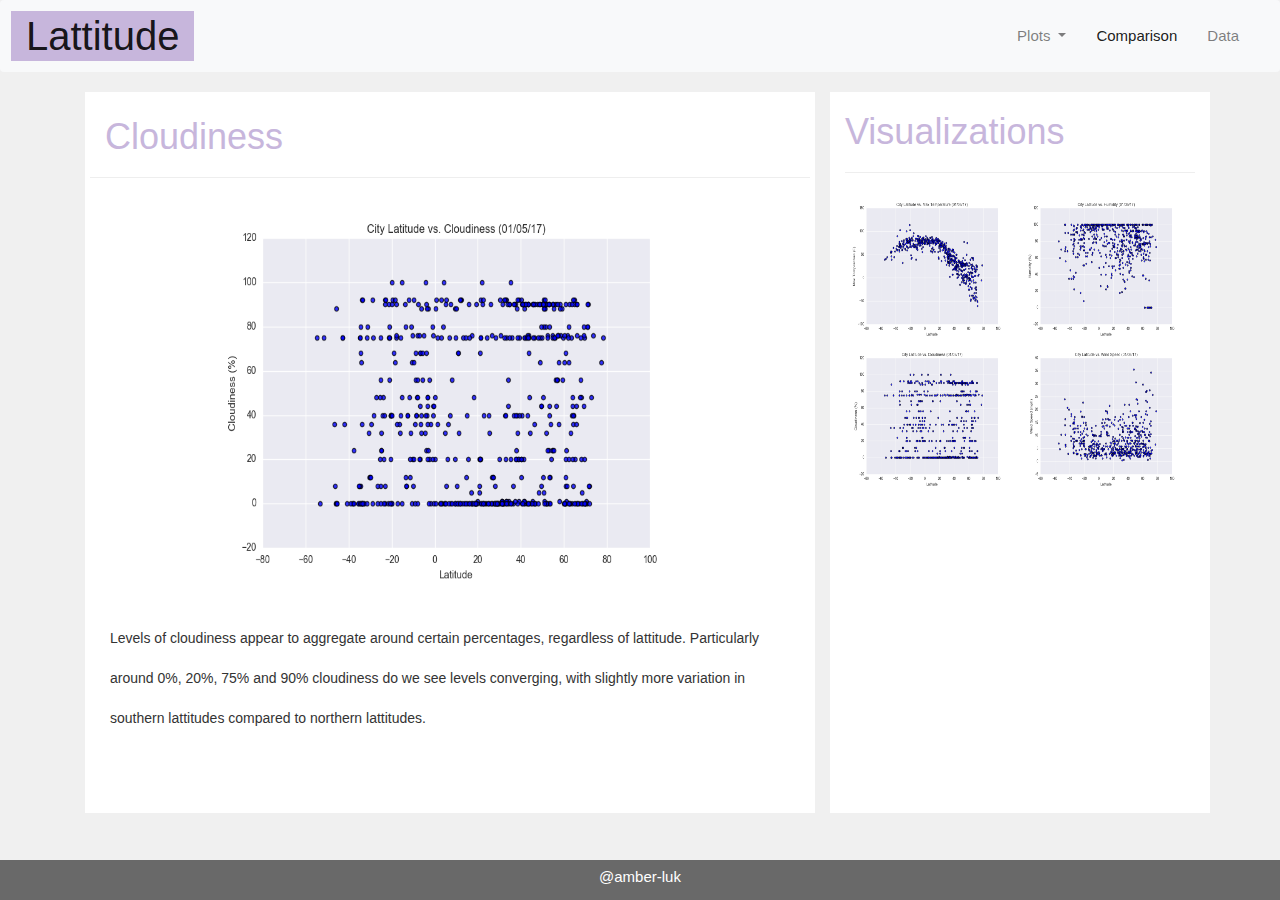
<file: Resources/Visualizations/Cloudiness.html>
<!DOCTYPE html>
<html lang="en-us">
  <head>

    <meta charset="UTF-8">

    <title>Web Visualization Dashboard</title>
    <meta name="viewport" content="width=device-width, initial-scale=1.0">
    <link rel="stylesheet" href="https://stackpath.bootstrapcdn.com/bootstrap/4.3.1/css/bootstrap.min.css" integrity="sha384-ggOyR0iXCbMQv3Xipma34MD+dH/1fQ784/j6cY/iJTQUOhcWr7x9JvoRxT2MZw1T" crossorigin="anonymous">
    <link rel="stylesheet" href="../../styles.css" media="screen">
    <link rel="stylesheet" href="https://maxcdn.bootstrapcdn.com/bootstrap/3.3.7/css/bootstrap.min.css">
    <script src="https://ajax.googleapis.com/ajax/libs/jquery/3.1.1/jquery.min.js"></script>
    <script src="https://maxcdn.bootstrapcdn.com/bootstrap/3.3.7/js/bootstrap.min.js"></script>


  </head>

  <body class="background">
    <nav class="navbar navbar-expand-lg navbar-light bg-light">
      <a class="navbar-brand nav-title" href="../../index.html">Lattitude</a>
      <button class="navbar-toggler" type="button" data-toggle="collapse" data-target="#navbarSupportedContent" aria-controls="navbarSupportedContent" aria-expanded="false" aria-label="Toggle navigation">
        <span class="navbar-toggler-icon"></span>
      </button>

      <div class="collapse navbar-collapse" id="navbarSupportedContent">
        <ul class="navbar-nav navbar-right">
          <li class="nav-item dropdown">
            <a class="nav-link dropdown-toggle" href="#" id="navbarDropdown" role="button" data-toggle="dropdown" aria-haspopup="true" aria-expanded="false">
              Plots
            </a>
            <div class="dropdown-menu" aria-labelledby="navbarDropdown">
                <a class="dropdown-item" href="Max_Temp.html">Max Temperature</a>
                <a class="dropdown-item" href="Humidity.html">Humidity</a>
                <a class="dropdown-item" href="Cloudiness.html">Cloudiness</a>
                <a class="dropdown-item" href="Wind_Speed.html">Wind Speed</a>
            </div>
          </li>
          <li class="nav-item active">
            <a class="nav-link" href="../../comparison.html">Comparison</a>
          </li>
          <li class="nav-item">
            <a class="nav-link" href="../../data.html">Data</a>
          </li>
        </ul>
      </div>
    </nav>

    <div class="container">
        <div class="row">
            <div class="col-md-8">
                <section>
                    <article class="cloudiness-page">
                        <h1 class="cloudiness-header">Cloudiness</h1>
                        <hr>
                        <img class="cloudiness-img" src="../assets/images/Cloudiness.png" alt="Cloudiness">
                        <section class="cloudiness-description">
                            <p>Levels of cloudiness appear to aggregate around certain percentages, regardless of lattitude. Particularly around 0%, 20%, 75% and 90% cloudiness do we see levels converging, with slightly more variation in southern lattitudes compared to northern lattitudes.</p>
                        </section>
                    </article>
                </section>
            </div>
            <div class="col-md-4 visualizations-home">
                <h1 class="visualizations-header">Visualizations</h1>
                <hr>
                <a href="Max_Temp.html"><img src="../assets/images/Max_Temp.png" alt="Max_Temp" class="card-img-top vis-img"></a>
                <a href="Humidity.html"><img src="../assets/images/Humidity.png" alt="Humidity" class="card-img-top vis-img"></a>
                <a href="Cloudiness.html"><img src="../assets/images/Cloudiness.png" alt="Cloudiness" class="card-img-top vis-img"></a>
                <a href="Wind_Speed.html"><img src="../assets/images/Wind_Speed.png" alt="Wind_Speed" class="card-img-top vis-img"></a>
            </div>
        </div>
    </div>
    <div class="footer">
        <p>@amber-luk</p>
    </div>
  </body>
</file>
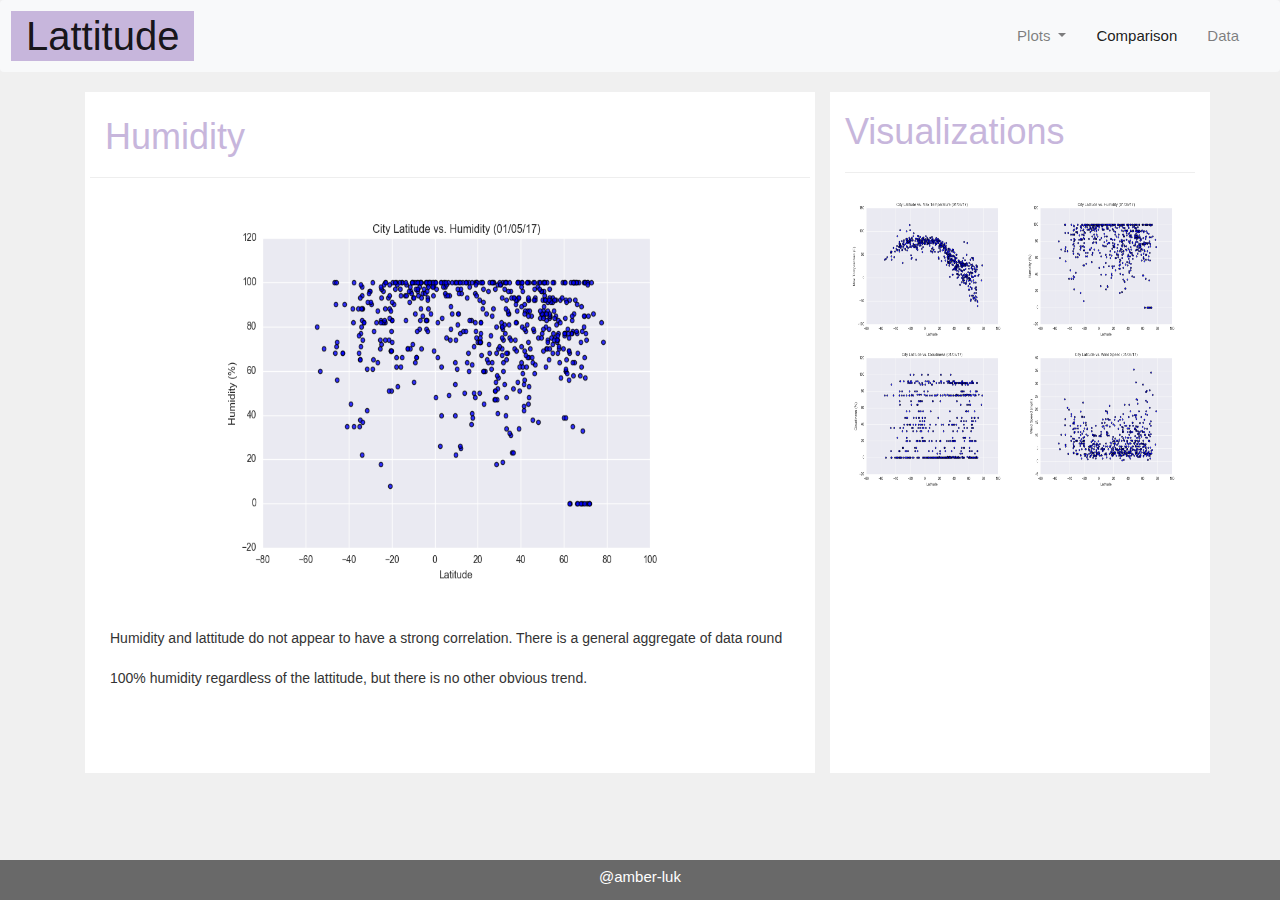
<file: Resources/Visualizations/Humidity.html>
<!DOCTYPE html>
<html lang="en-us">
  <head>

    <meta charset="UTF-8">

    <title>Web Visualization Dashboard</title>
    <meta name="viewport" content="width=device-width, initial-scale=1.0">
    <link rel="stylesheet" href="https://stackpath.bootstrapcdn.com/bootstrap/4.3.1/css/bootstrap.min.css" integrity="sha384-ggOyR0iXCbMQv3Xipma34MD+dH/1fQ784/j6cY/iJTQUOhcWr7x9JvoRxT2MZw1T" crossorigin="anonymous">
    <link rel="stylesheet" href="../../styles.css" media="screen">
    <link rel="stylesheet" href="https://maxcdn.bootstrapcdn.com/bootstrap/3.3.7/css/bootstrap.min.css">
    <script src="https://ajax.googleapis.com/ajax/libs/jquery/3.1.1/jquery.min.js"></script>
    <script src="https://maxcdn.bootstrapcdn.com/bootstrap/3.3.7/js/bootstrap.min.js"></script>


  </head>

  <body class="background">
    <nav class="navbar navbar-expand-lg navbar-light bg-light">
      <a class="navbar-brand nav-title" href="../../index.html">Lattitude</a>
      <button class="navbar-toggler" type="button" data-toggle="collapse" data-target="#navbarSupportedContent" aria-controls="navbarSupportedContent" aria-expanded="false" aria-label="Toggle navigation">
        <span class="navbar-toggler-icon"></span>
      </button>

      <div class="collapse navbar-collapse" id="navbarSupportedContent">
        <ul class="navbar-nav navbar-right">
          <li class="nav-item dropdown">
            <a class="nav-link dropdown-toggle" href="#" id="navbarDropdown" role="button" data-toggle="dropdown" aria-haspopup="true" aria-expanded="false">
              Plots
            </a>
            <div class="dropdown-menu" aria-labelledby="navbarDropdown">
                <a class="dropdown-item" href="Max_Temp.html">Max Temperature</a>
                <a class="dropdown-item" href="Humidity.html">Humidity</a>
                <a class="dropdown-item" href="Cloudiness.html">Cloudiness</a>
                <a class="dropdown-item" href="Wind_Speed.html">Wind Speed</a>
            </div>
          </li>
          <li class="nav-item active">
            <a class="nav-link" href="../../comparison.html">Comparison</a>
          </li>
          <li class="nav-item">
            <a class="nav-link" href="../../data.html">Data</a>
          </li>
        </ul>
      </div>
    </nav>

    <div class="container">
        <div class="row">
            <div class="col-md-8">
                <section>
                    <article class="humidity-page">
                        <h1 class="humidity-header">Humidity</h1>
                        <hr>
                        <img class="humidity-img" src="../assets/images/Humidity.png" alt="Max_Temp">
                        <section class="humidity-description">
                            <p>Humidity and lattitude do not appear to have a strong correlation. There is a general aggregate of data round 100% humidity regardless of the lattitude, but there is no other obvious trend.</p>
                        </section>
                    </article>
                </section>
            </div>
            <div class="col-md-4 visualizations-home">
                <h1 class="visualizations-header">Visualizations</h1>
                <hr>
                <a href="Max_Temp.html"><img src="../assets/images/Max_Temp.png" alt="Max_Temp" class="card-img-top vis-img"></a>
                <a href="Humidity.html"><img src="../assets/images/Humidity.png" alt="Humidity" class="card-img-top vis-img"></a>
                <a href="Cloudiness.html"><img src="../assets/images/Cloudiness.png" alt="Cloudiness" class="card-img-top vis-img"></a>
                <a href="Wind_Speed.html"><img src="../assets/images/Wind_Speed.png" alt="Wind_Speed" class="card-img-top vis-img"></a>
            </div>
        </div>
    </div>
    <div class="footer">
        <p>@amber-luk</p>
    </div>
  </body>
</file>
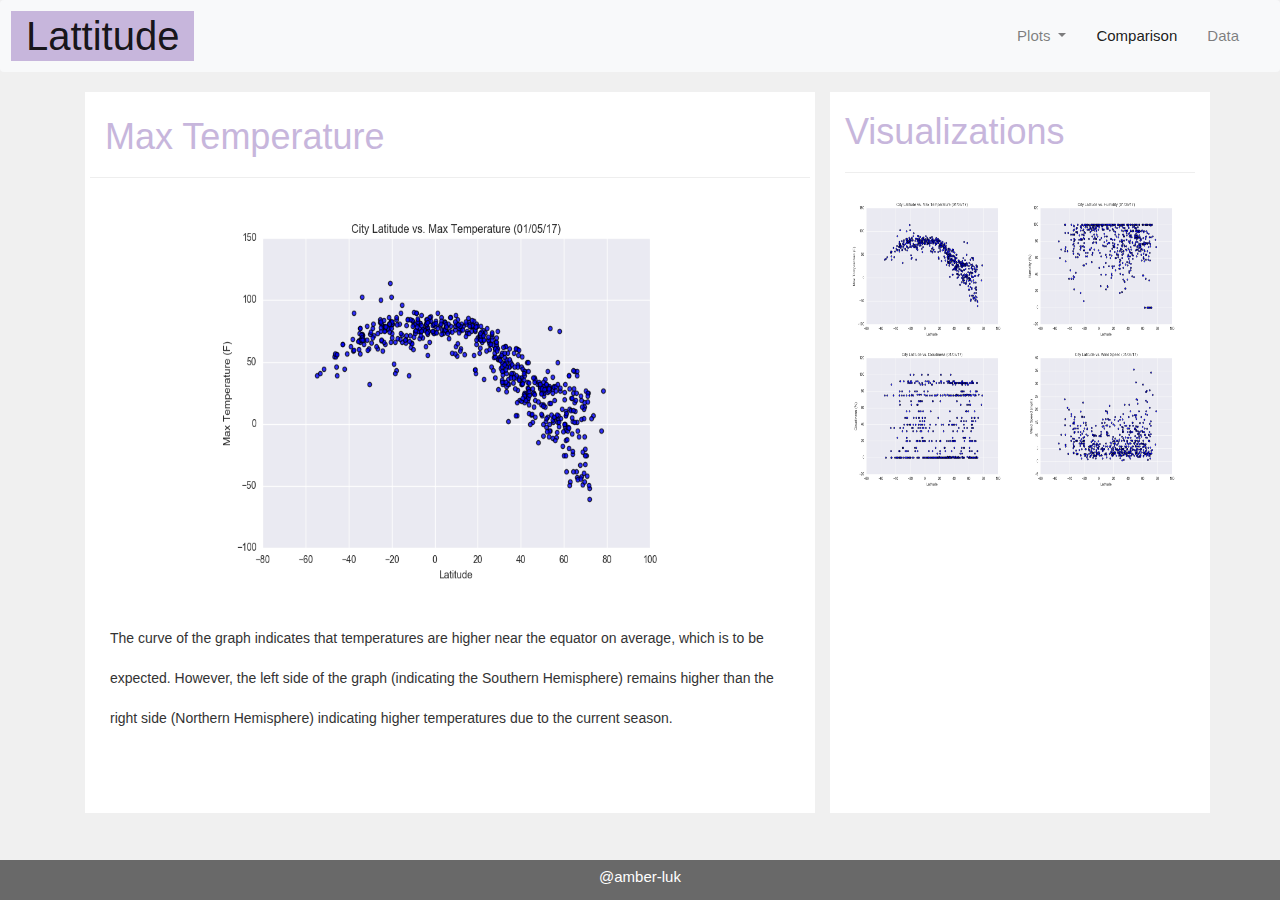
<file: Resources/Visualizations/Max_Temp.html>
<!DOCTYPE html>
<html lang="en-us">
  <head>

    <meta charset="UTF-8">

    <title>Web Visualization Dashboard</title>
    <meta name="viewport" content="width=device-width, initial-scale=1.0">
    <link rel="stylesheet" href="https://stackpath.bootstrapcdn.com/bootstrap/4.3.1/css/bootstrap.min.css" integrity="sha384-ggOyR0iXCbMQv3Xipma34MD+dH/1fQ784/j6cY/iJTQUOhcWr7x9JvoRxT2MZw1T" crossorigin="anonymous">
    <link rel="stylesheet" href="../../styles.css" media="screen">
    <link rel="stylesheet" href="https://maxcdn.bootstrapcdn.com/bootstrap/3.3.7/css/bootstrap.min.css">
    <script src="https://ajax.googleapis.com/ajax/libs/jquery/3.1.1/jquery.min.js"></script>
    <script src="https://maxcdn.bootstrapcdn.com/bootstrap/3.3.7/js/bootstrap.min.js"></script>


  </head>

  <body class="background">
    <nav class="navbar navbar-expand-lg navbar-light bg-light">
      <a class="navbar-brand nav-title" href="../../index.html">Lattitude</a>
      <button class="navbar-toggler" type="button" data-toggle="collapse" data-target="#navbarSupportedContent" aria-controls="navbarSupportedContent" aria-expanded="false" aria-label="Toggle navigation">
        <span class="navbar-toggler-icon"></span>
      </button>

      <div class="collapse navbar-collapse" id="navbarSupportedContent">
        <ul class="navbar-nav navbar-right">
          <li class="nav-item dropdown">
            <a class="nav-link dropdown-toggle" href="#" id="navbarDropdown" role="button" data-toggle="dropdown" aria-haspopup="true" aria-expanded="false">
              Plots
            </a>
            <div class="dropdown-menu" aria-labelledby="navbarDropdown">
                <a class="dropdown-item" href="Max_Temp.html">Max Temperature</a>
                <a class="dropdown-item" href="Humidity.html">Humidity</a>
                <a class="dropdown-item" href="Cloudiness.html">Cloudiness</a>
                <a class="dropdown-item" href="Wind_Speed.html">Wind Speed</a>
            </div>
          </li>
          <li class="nav-item active">
            <a class="nav-link" href="../../comparison.html">Comparison</a>
          </li>
          <li class="nav-item">
            <a class="nav-link" href="../../data.html">Data</a>
          </li>
        </ul>
      </div>
    </nav>

    <div class="container">
        <div class="row">
            <div class="col-md-8">
                <section>
                    <article class="max-temp-page">
                        <h1 class="max-temp-header">Max Temperature</h1>
                        <hr>
                        <img class="max-temp-img" src="../assets/images/Max_Temp.png" alt="Max_Temp">
                        <section class="max-temp-description">
                            <p>The curve of the graph indicates that temperatures are higher near the equator on average, which is to be expected. However, the left side of the graph (indicating the Southern Hemisphere) remains higher than the right side (Northern Hemisphere) indicating higher temperatures due to the current season.</p>
                        </section>
                    </article>
                </section>
            </div>
            <div class="col-md-4 visualizations-home">
                <h1 class="visualizations-header">Visualizations</h1>
                <hr>
                <a href="Max_Temp.html"><img src="../assets/images/Max_Temp.png" alt="Max_Temp" class="card-img-top vis-img"></a>
                <a href="Humidity.html"><img src="../assets/images/Humidity.png" alt="Humidity" class="card-img-top vis-img"></a>
                <a href="Cloudiness.html"><img src="../assets/images/Cloudiness.png" alt="Cloudiness" class="card-img-top vis-img"></a>
                <a href="Wind_Speed.html"><img src="../assets/images/Wind_Speed.png" alt="Wind_Speed" class="card-img-top vis-img"></a>
            </div>
        </div>
    </div>
    <div class="footer">
        <p>@amber-luk</p>
    </div>
  </body>
</file>
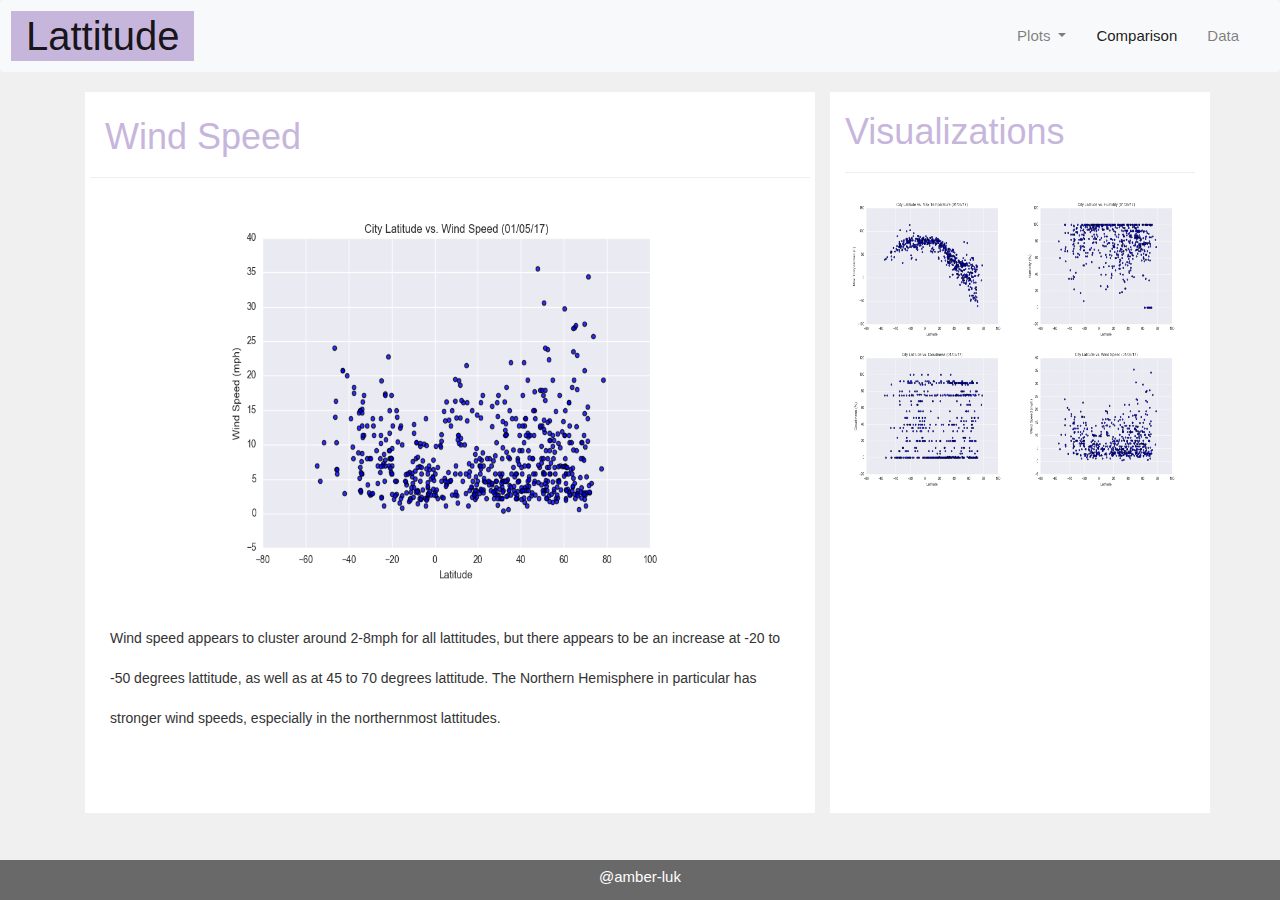
<file: Resources/Visualizations/Wind_Speed.html>
<!DOCTYPE html>
<html lang="en-us">
  <head>

    <meta charset="UTF-8">

    <title>Web Visualization Dashboard</title>
    <meta name="viewport" content="width=device-width, initial-scale=1.0">
    <link rel="stylesheet" href="https://stackpath.bootstrapcdn.com/bootstrap/4.3.1/css/bootstrap.min.css" integrity="sha384-ggOyR0iXCbMQv3Xipma34MD+dH/1fQ784/j6cY/iJTQUOhcWr7x9JvoRxT2MZw1T" crossorigin="anonymous">
    <link rel="stylesheet" href="../../styles.css" media="screen">
    <link rel="stylesheet" href="https://maxcdn.bootstrapcdn.com/bootstrap/3.3.7/css/bootstrap.min.css">
    <script src="https://ajax.googleapis.com/ajax/libs/jquery/3.1.1/jquery.min.js"></script>
    <script src="https://maxcdn.bootstrapcdn.com/bootstrap/3.3.7/js/bootstrap.min.js"></script>


  </head>

  <body class="background">
    <nav class="navbar navbar-expand-lg navbar-light bg-light">
      <a class="navbar-brand nav-title" href="../../index.html">Lattitude</a>
      <button class="navbar-toggler" type="button" data-toggle="collapse" data-target="#navbarSupportedContent" aria-controls="navbarSupportedContent" aria-expanded="false" aria-label="Toggle navigation">
        <span class="navbar-toggler-icon"></span>
      </button>

      <div class="collapse navbar-collapse" id="navbarSupportedContent">
        <ul class="navbar-nav navbar-right">
          <li class="nav-item dropdown">
            <a class="nav-link dropdown-toggle" href="#" id="navbarDropdown" role="button" data-toggle="dropdown" aria-haspopup="true" aria-expanded="false">
              Plots
            </a>
            <div class="dropdown-menu" aria-labelledby="navbarDropdown">
                <a class="dropdown-item" href="Max_Temp.html">Max Temperature</a>
                <a class="dropdown-item" href="Humidity.html">Humidity</a>
                <a class="dropdown-item" href="Cloudiness.html">Cloudiness</a>
                <a class="dropdown-item" href="Wind_Speed.html">Wind Speed</a>
            </div>
          </li>
          <li class="nav-item active">
            <a class="nav-link" href="../../comparison.html">Comparison</a>
          </li>
          <li class="nav-item">
            <a class="nav-link" href="../../data.html">Data</a>
          </li>
        </ul>
      </div>
    </nav>

    <div class="container">
        <div class="row">
            <div class="col-md-8">
                <section>
                    <article class="wind-speed-page">
                        <h1 class="wind-speed-header">Wind Speed</h1>
                        <hr>
                        <img class="wind-speed-img" src="../assets/images/Wind_Speed.png" alt="Max_Temp">
                        <section class="wind-speed-description">
                            <p>Wind speed appears to cluster around 2-8mph for all lattitudes, but there appears to be an increase at -20 to -50 degrees lattitude, as well as at 45 to 70 degrees lattitude. The Northern Hemisphere in particular has stronger wind speeds, especially in the northernmost lattitudes. </p>
                        </section>
                    </article>
                </section>
            </div>
            <div class="col-md-4 visualizations-home">
                <h1 class="visualizations-header">Visualizations</h1>
                <hr>
                <a href="Max_Temp.html"><img src="../assets/images/Max_Temp.png" alt="Max_Temp" class="card-img-top vis-img"></a>
                <a href="Humidity.html"><img src="../assets/images/Humidity.png" alt="Humidity" class="card-img-top vis-img"></a>
                <a href="Cloudiness.html"><img src="../assets/images/Cloudiness.png" alt="Cloudiness" class="card-img-top vis-img"></a>
                <a href="Wind_Speed.html"><img src="../assets/images/Wind_Speed.png" alt="Wind_Speed" class="card-img-top vis-img"></a>
            </div>
        </div>
    </div>
    <div class="footer">
        <p>@amber-luk</p>
    </div>
  </body>
</file>
<file: styles.css>
.background {
    background-color: #F0F0F0;
}

.navbar {
    background-color: transparent;
    min-height: 100px;
    color: #C7B6DC;
}

.navbar-toggle {
     padding: 0 0;
     margin-top: 10px;
     margin-bottom: 0;
}

a.nav-title {
    font-size: 40px;
    color: #FFFFFF;
    text-align: center;
    background-color: #C7B6DC;
}

.navbar-nav {
    padding: 5px;
    margin-left: auto;
}

li {
    margin-right: 20px;
    font-size: 15px;
}

.max-temp-header,
.cloudiness-header,
.humidity-header,
.wind-speed-header,
.comparison-header,
.data-header {
    color: #C7B6DC;
    margin-left: 15px;
}

.max-temp-page,
.cloudiness-page,
.humidity-page,
.wind-speed-page {
    background-color: white;
    padding: 5px;
}

.max-temp-img,
.cloudiness-img,
.humidity-img,
.wind-speed-img {
    display: block;
    margin: 0 auto;
    width: 500px;
    height: 400px;

}

.max-temp-description,
.cloudiness-description,
.humidity-description,
.wind-speed-description {
    line-height: 40px;
    padding: 20px;
    padding-bottom: 60px;

}

.summary-lattitude {
    background-color: white;
    padding: 10px;
}

.summary-header {
    color: #C7B6DC;
}

.visualizations-header {
    color: #C7B6DC;
}

#latt_vs {
    float: left;
    height: 50%;
    width: 50%;
    padding: 10px;
    padding-right: 10px;
}

.home-description {
    padding-top: 5%;
    line-height: 30px;

}

hr {
    color: black;
}

.visualizations-home {
    background-color: white;
}

.vis-img {
  width: 170px;
  height: 150px;
}

@media (max-width: 800px) {
    .vis-img {
      width: 540px;
      height: 460px;
    }
}

.footer {
    position: fixed;
    left: 0;
    bottom: 0;
    width: 100%;
    height: 40px;
    background-color: dimgrey;
    color: white;
    text-align: center;
    padding: 6px;
    font-size: 15px;
}

.comparison-header {
    margin-left: 15px;
}

.comparison-lattitude {
    padding-bottom: 60px;
}

.comparison-img {
    width: 500px;
    height: 400px;
}

@media (max-width: 800px) {
    .comparison-img {
      width: 440px;
      height: 360px;
      display: block;
      margin-left: auto;
    }
}

@media (max-width: 1000px) {
    .comparison-img {
      width: 340px;
      height: 260px;
    }
}


.comparison-page {
    background-color: white;
}

.ComparisonvMax-Temp,
.ComparisonvHumidity,
.ComparisonvCloudiness,
.ComparisonvWind_Speed {
    color: #C7B6DC;
    text-align: center;
}

.data-page {
    background-color: white;
}

.table-desc {
    padding: 10px;
}

.table-responsive {
    overflow: scroll;
    min-height: 100%;
    bottom: 0;
}
</file>
